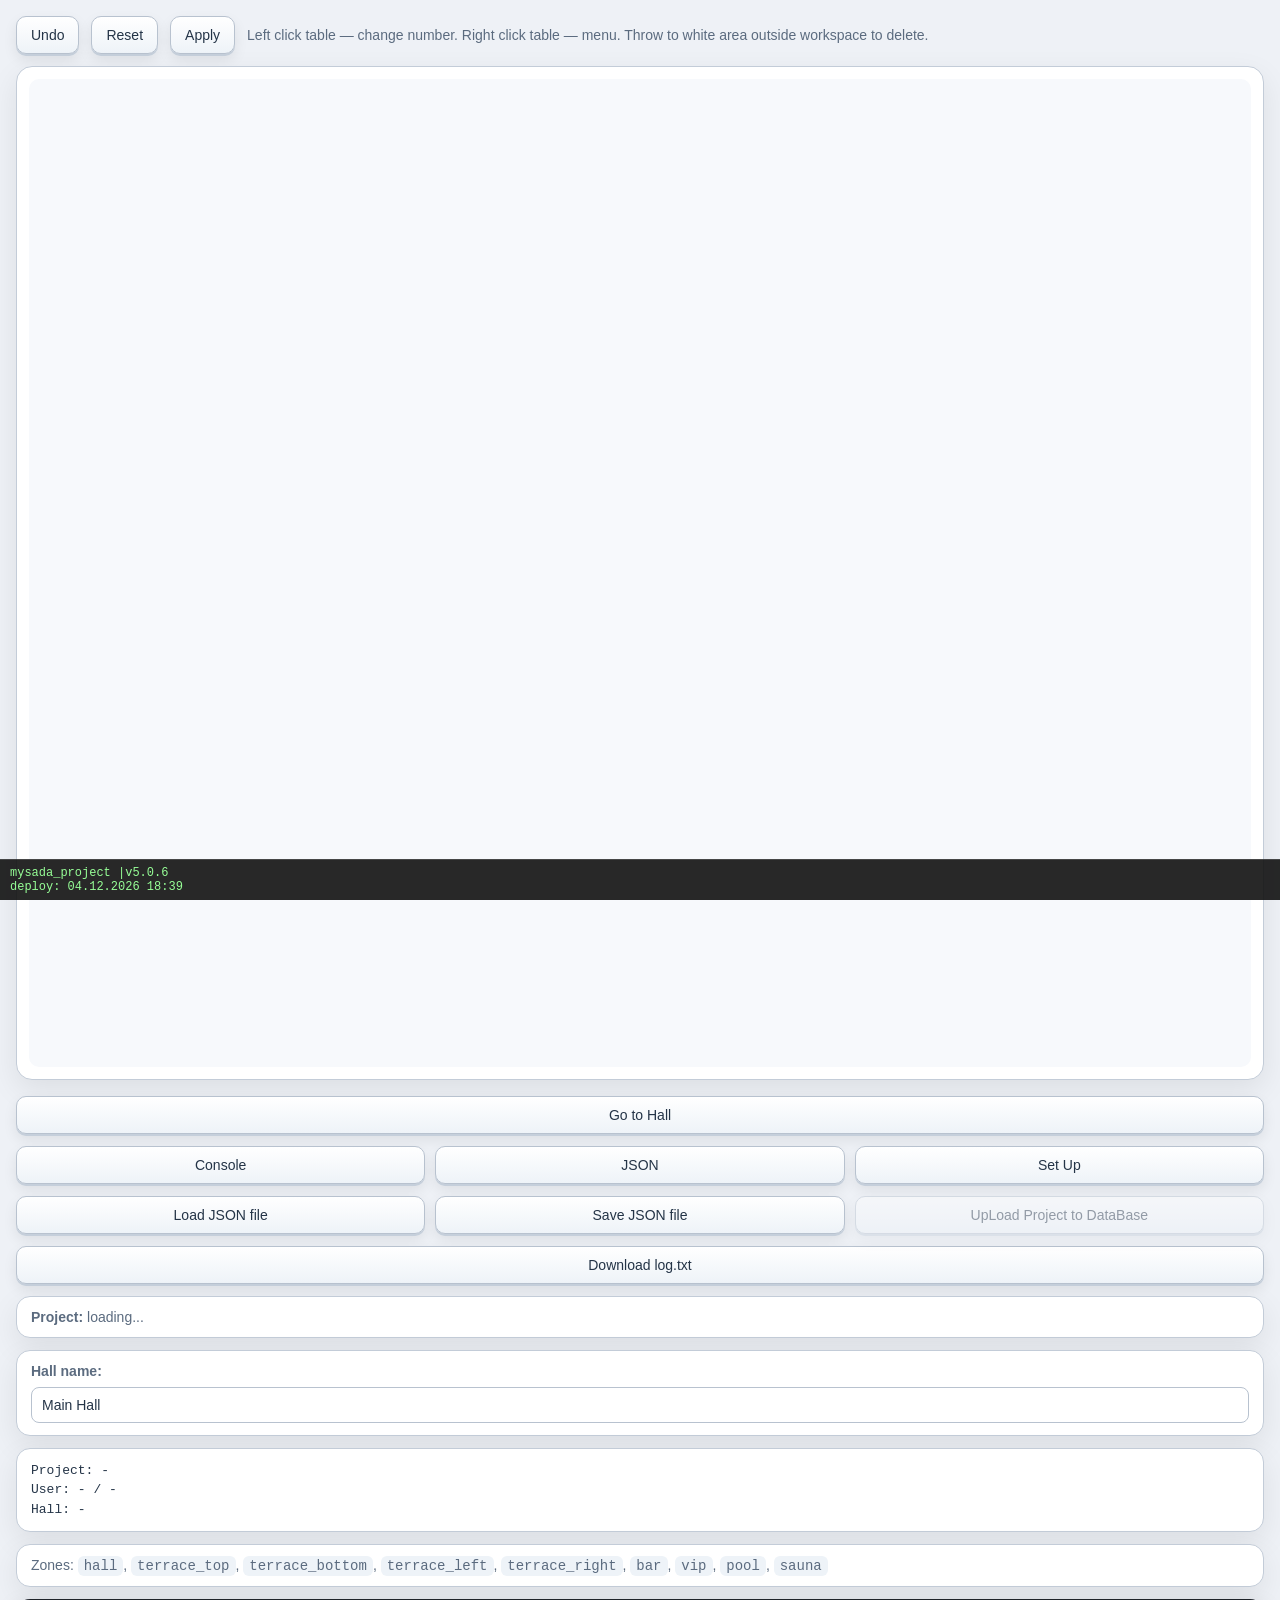
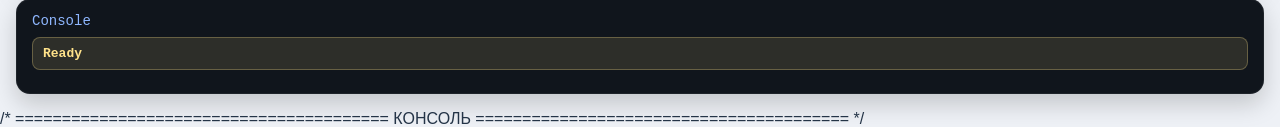
<file: docs/index.html>
<!DOCTYPE html>
<html lang="ru">
<head>
<meta charset="UTF-8" />

<meta name="viewport"
      content="width=device-width, initial-scale=1.0" />

<title>План зала — canvas</title>

<link rel="stylesheet"
      href="styles/console.css" />

<style>
* { box-sizing: border-box; }

body {
  margin: 0;
  font-family: Arial, sans-serif;
  background: #eef1f6;
  color: #243447;
  min-height: 100vh;
}

.app {
  max-width: 1720px;
  margin: 0 auto;
  padding: 16px;
}

.layout {
  display: grid;
  grid-template-columns: minmax(980px, 1fr) 390px;
  gap: 16px;
  align-items: start;
}

.left-col {
  display: flex;
  flex-direction: column;
  gap: 12px;
}

.toolbar {
  display: flex;
  gap: 12px;
  align-items: center;
  flex-wrap: wrap;
}

button {
  border: 1px solid #b8c2cf;
  background: linear-gradient(180deg, #ffffff 0%, #eef3f8 100%);
  border-radius: 10px;
  padding: 10px 14px;
  cursor: pointer;
  font-size: 14px;
  color: #243447;
  box-shadow: 0 2px 0 #c5cfdb, 0 6px 14px rgba(0,0,0,0.08);
}

button:hover {
  background: linear-gradient(180deg, #ffffff 0%, #e8eef6 100%);
}

button.is-active,
button:active {
  transform: translateY(2px);
  box-shadow: 0 1px 0 #c5cfdb, 0 3px 8px rgba(0,0,0,0.08);
  background: linear-gradient(180deg, #e5edf7 0%, #dce7f4 100%);
}

button:disabled {
  opacity: 0.45;
  cursor: not-allowed;
}

.hint {
  color: #5b6b7f;
  font-size: 14px;
}

.wrap {
  background: white;
  border: 1px solid #c3ccd8;
  border-radius: 16px;
  padding: 12px;
  box-shadow: 0 10px 30px rgba(0,0,0,0.08);
}

canvas {
  display: block;
  width: 100%;
  max-width: 1460px;
  height: auto;
  border-radius: 10px;
  background: #f7f9fc;
  touch-action: pan-x pan-y;
}

.side {
  display: flex;
  flex-direction: column;
  gap: 12px;
  position: sticky;
  top: 16px;
}

.side-actions {
  display: grid;
  gap: 10px;
}

.side-actions.three {
  grid-template-columns: 1fr 1fr 1fr;
}

.side-actions.one {
  grid-template-columns: 1fr;
}

.legend {
  color: #5b6b7f;
  font-size: 14px;
  background: white;
  border: 1px solid #c3ccd8;
  border-radius: 14px;
  padding: 12px 14px;
  box-shadow: 0 10px 30px rgba(0,0,0,0.08);
}

.legend input {
  width: 100%;
  margin-top: 8px;
  padding: 9px 10px;
  border: 1px solid #b8c2cf;
  border-radius: 8px;
  font-size: 14px;
  color: #243447;
}

.info-line {
  font-family: Consolas, Monaco, monospace;
  font-size: 13px;
  line-height: 1.5;
  color: #243447;
}

.console {
  background: #10151c;
  color: #dbe7f5;
  border-radius: 14px;
  padding: 14px 16px;
  font-family: Consolas, Monaco, monospace;
  box-shadow: inset 0 0 0 1px rgba(255,255,255,0.06), 0 10px 24px rgba(0,0,0,0.18);
  min-height: 560px;
  overflow: auto;
}

.console-title {
  font-size: 14px;
  color: #8fb7ff;
  margin-bottom: 8px;
}

.console-total {
  font-size: 13px;
  color: #ffe28a;
  background: rgba(255,226,138,0.12);
  border: 1px solid rgba(255,226,138,0.28);
  border-radius: 8px;
  padding: 8px 10px;
  margin-bottom: 10px;
  font-weight: 700;
}

.console-line {
  padding: 4px 0;
  white-space: pre-wrap;
  word-break: break-word;
  line-height: 1.4;
}

.console-line.error {
  color: #ff8b8b;
  font-weight: 700;
}

.upload-progress {
  color: #9ed0a5;
  background: rgba(158,208,165,0.1);
  border: 1px solid rgba(158,208,165,0.3);
  border-radius: 10px;
  padding: 10px;
  margin-bottom: 10px;
  white-space: pre-wrap;
}

.upload-db.ready {
  background: linear-gradient(180deg, #dcfce7 0%, #bbf7d0 100%);
}

.context-menu {
  position: fixed;
  z-index: 1000;
  min-width: 170px;
  background: white;
  border: 1px solid #c3ccd8;
  border-radius: 12px;
  box-shadow: 0 14px 30px rgba(0,0,0,0.18);
  overflow: hidden;
  display: none;
}

.context-menu.active { display: block; }

.context-menu button {
  width: 100%;
  border: 0;
  background: white;
  padding: 12px 14px;
  text-align: left;
  cursor: pointer;
  font-size: 14px;
  color: #243447;
  box-shadow: none;
  border-radius: 0;
}

.context-menu button:hover {
  background: #eef3f8;
}

code {
  background: #eef3f8;
  padding: 2px 6px;
  border-radius: 6px;
}

pre {
  margin: 0;
  white-space: pre-wrap;
  overflow-wrap: anywhere;
}

@media (max-width: 1380px) {
  .layout {
    grid-template-columns: 1fr;
  }

  .side {
    position: static;
  }

  .console {
    min-height: 0;
  }
}
</style>
</head>

<body>

<div class="app">
  <div class="layout">

    <div class="left-col">

      <div class="toolbar">
        <button id="undo">Undo</button>
        <button id="reset">Reset</button>
        <button id="apply">Apply</button>

        <span class="hint">
          Left click table — change number. Right click table — menu. Throw to white area outside workspace to delete.
        </span>
      </div>

      <div class="wrap">
        <canvas id="plan" width="1460" height="1180"></canvas>
      </div>

    </div>

    <div class="side">
 <!-- ========================================
GO TO HALL
верхняя кнопка перехода
======================================== -->

<div class="side-actions one">
  <button id="goHallBtn">
    Go to Hall
  </button>
</div> 

      <!-- ВЕРХНИЙ РЯД: ТРИ РЕЖИМА ОКНА -->
      <div class="side-actions three">
        <button id="viewConsole">Console</button>
        <button id="viewJson">JSON</button>
        <button id="viewSetup">Set Up</button>
      </div>

      <!-- ВТОРОЙ РЯД: ФАЙЛЫ И БАЗА -->
      <div class="side-actions three">
        <button id="loadJson">Load JSON file</button>
        <button id="save">Save JSON file</button>

        <button id="uploadDb"
                class="upload-db"
                disabled>
          UpLoad Project to DataBase
        </button>
      </div>

      <!-- СКАЧАТЬ ЖУРНАЛ -->
      <div class="side-actions one">
        <button id="downloadLog">Download log.txt</button>
      </div>

      <input id="jsonFileInput"
             type="file"
             accept=".json,application/json"
             style="display:none;" />

     

      <!-- PROJECT НЕ РЕДАКТИРУЕТСЯ -->
      <div class="legend">
        <b>Project:</b>
        <span id="projectLabel">loading...</span>
      </div>

      <!-- HALL РЕДАКТИРУЕТСЯ И ИДЁТ В JSON -->
      <div class="legend">
        <label for="hallName">
          <b>Hall name:</b>
        </label>

        <input id="hallName"
               type="text"
               value="Main Hall" />
      </div>

      <!-- СТРОКА СОСТОЯНИЯ НАД КОНСОЛЬЮ -->
      <div class="legend">
        <div class="info-line" id="sideInfoLine">
          Project: -<br>
          User: - / -<br>
          Hall: -
        </div>
      </div>

      <div class="legend">
        Zones:
        <code>hall</code>,
        <code>terrace_top</code>,
        <code>terrace_bottom</code>,
        <code>terrace_left</code>,
        <code>terrace_right</code>,
        <code>bar</code>,
        <code>vip</code>,
        <code>pool</code>,
        <code>sauna</code>
      </div>

      <!-- ОДНО ОКНО ДЛЯ CONSOLE / JSON / SET UP -->
      <div class="console" id="outputBox">
        <div class="console-title" id="outputTitle">Console</div>
        <div class="console-total" id="outputMeta">Ready</div>
        <div id="outputLines"></div>
      </div>

    </div>

  </div>
</div>

<div class="context-menu" id="contextMenu"></div>

<script type="module">

/*
========================================
ПОДКЛЮЧЕНИЕ SUPABASE
========================================
*/
import { supabase }
from "./scripts/config.js"

/*
========================================
ЭЛЕМЕНТЫ CANVAS
========================================
*/
const canvas =
  document.getElementById('plan')

const ctx =
  canvas.getContext('2d')

const contextMenu =
  document.getElementById('contextMenu')

/*
========================================
ЭЛЕМЕНТЫ ПРАВОЙ ПАНЕЛИ
========================================
*/

const outputTitle =
  document.getElementById('outputTitle')

const outputMeta =
  document.getElementById('outputMeta')

const outputLines =
  document.getElementById('outputLines')

const viewConsoleBtn =
  document.getElementById('viewConsole')

const viewJsonBtn =
  document.getElementById('viewJson')

const viewSetupBtn =
  document.getElementById('viewSetup')

const downloadLogBtn =
  document.getElementById('downloadLog')

const projectLabel =
  document.getElementById('projectLabel')

const hallNameInput =
  document.getElementById('hallName')

const sideInfoLine =
  document.getElementById('sideInfoLine')

const uploadDbBtn =
  document.getElementById('uploadDb')

const loadJsonBtn =
  document.getElementById('loadJson')

const jsonFileInput =
  document.getElementById('jsonFileInput')

const goHallBtn =
  document.getElementById('goHallBtn')

/*
========================================
СОСТОЯНИЕ PROJECT / USER / HALL
========================================
*/
let currentProject =
  null

let currentProjectName =
  ''

let currentProjectId =
  null

let currentHallId =
  null      

let currentUser =
  null

let currentUserName =
  ''

let savedLayoutForUpload =
  null

/*
========================================
СОСТОЯНИЕ КОНСОЛИ
========================================
*/
let outputMode =
  'console'

let consoleHistory =
  []

let uploadState = {
  active: false,
  status: 'waiting',
  total: 0,
  done: 0,
  current: '',
  error: ''
}

/*
========================================
НАТИВНЫЕ ДИАЛОГИ
Дублируются в Console history
========================================
*/
const nativeAlert =
  window.alert.bind(window)

const nativeConfirm =
  window.confirm.bind(window)

const nativePrompt =
  window.prompt.bind(window)

window.alert = function(message) {
  addConsoleMessage(
    'DIALOG ALERT: ' + String(message)
  )

  nativeAlert(message)
}

window.confirm = function(message) {
  addConsoleMessage(
    'DIALOG CONFIRM: ' + String(message)
  )

  const result =
    nativeConfirm(message)

  addConsoleMessage(
    'DIALOG CONFIRM RESULT: ' + String(result)
  )

  return result
}

window.prompt = function(message, value = '') {
  addConsoleMessage(
    'DIALOG PROMPT: ' + String(message)
  )

  const result =
    nativePrompt(message, value)

  addConsoleMessage(
    'DIALOG PROMPT RESULT: ' + String(result)
  )

  return result
}

/*
========================================
ГЕОМЕТРИЯ ПЛАНА
========================================
*/
const base = {
  outer: { x: 40, y: 40, w: 1380, h: 1100 },
  ring: { x: 120, y: 140, w: 1120, h: 700 },
  hall: { x: 300, y: 250, w: 760, h: 480 },
  stock: { x: 1248, y: 140, w: 146, h: 700 },
  extraRowY: 870,
  extraRowH: 170,
  extraW: 280
}

const zones = {
  hall: { x: base.hall.x, y: base.hall.y, w: base.hall.w, h: base.hall.h },

  terrace_top: {
    x: base.ring.x,
    y: base.ring.y,
    w: base.ring.w,
    h: base.hall.y - base.ring.y
  },

  terrace_bottom: {
    x: base.ring.x,
    y: base.hall.y + base.hall.h,
    w: base.ring.w,
    h: base.ring.y + base.ring.h - (base.hall.y + base.hall.h)
  },

  terrace_left: {
    x: base.ring.x,
    y: base.hall.y,
    w: base.hall.x - base.ring.x,
    h: base.hall.h
  },

  terrace_right: {
    x: base.hall.x + base.hall.w,
    y: base.hall.y,
    w: base.ring.x + base.ring.w - (base.hall.x + base.hall.w),
    h: base.hall.h
  },

  bar: { x: 120, y: base.extraRowY, w: base.extraW, h: base.extraRowH },
  vip: { x: 120 + base.extraW, y: base.extraRowY, w: base.extraW, h: base.extraRowH },
  pool: { x: 120 + base.extraW * 2, y: base.extraRowY, w: base.extraW, h: base.extraRowH },
  sauna: { x: 120 + base.extraW * 3, y: base.extraRowY, w: base.extraW, h: base.extraRowH }
}

/*
========================================
СТОК СТОЛОВ
========================================
*/
const stockItems = [
  { id: 'stock_round', type: 'round', x: 1321, y: 260, size: 54, seats: 2, label: 'round' },
  { id: 'stock_square', type: 'square', x: 1321, y: 430, size: 52, seats: 4, label: 'square' },
  { id: 'stock_rect', type: 'rect', x: 1321, y: 620, size: 84, seats: 6, label: 'rect' }
]

const typeMeta = {
  round: { size: 54, seats: 2, label: 'round' },
  square: { size: 52, seats: 4, label: 'square' },
  rect: { size: 84, seats: 6, label: 'rect' }
}

const contextTypes = [
  { type: 'round', label: 'Round / 2 seats' },
  { type: 'square', label: 'Square / 4 seats' },
  { type: 'rect', label: 'Rect / 6 seats' }
]

/*
========================================
СОСТОЯНИЕ РЕДАКТОРА
========================================
*/
let scale = 1

let tables = [
  { id: 1, type: 'square', x: 390, y: 360, size: 52, seats: 4 },
  { id: 2, type: 'round', x: 690, y: 420, size: 54, seats: 2 },
  { id: 3, type: 'rect', x: 180, y: 180, size: 84, seats: 6 }
]

let appliedTables =
  JSON.parse(JSON.stringify(tables))

let drag = null
let nextId = 4
let history = []
let movedDuringDrag = false
let contextTargetIndex = -1

/*
========================================
ОБЩИЕ ФУНКЦИИ
========================================
*/
function getHallName() {
  const value =
    hallNameInput.value.trim()

  return value || 'Main Hall'
}

function cloneTables(source = tables) {
  return JSON.parse(JSON.stringify(source))
}

function pushHistory() {
  history.push(cloneTables())

  if (history.length > 80)
    history.shift()
}

function escapeHtml(str) {
  return String(str)
    .replace(/&/g, '&amp;')
    .replace(/</g, '&lt;')
    .replace(/>/g, '&gt;')
    .replace(/"/g, '&quot;')
    .replace(/'/g, '&#039;')
}

function pulseButton(button) {
  button.classList.add('is-active')

  setTimeout(
    () => button.classList.remove('is-active'),
    120
  )
}

function safeFileName(name) {
  return String(name || 'hall')
    .trim()
    .replace(/[^\wа-яА-ЯёЁ-]+/g, '_')
    .replace(/_+/g, '_')
}

function pointInRect(p, r) {
  return (
    p.x >= r.x &&
    p.x <= r.x + r.w &&
    p.y >= r.y &&
    p.y <= r.y + r.h
  )
}

function screenToWorld(clientX, clientY) {
  const rect =
    canvas.getBoundingClientRect()

  return {
    x: (clientX - rect.left) * (canvas.width / rect.width) / scale,
    y: (clientY - rect.top) * (canvas.height / rect.height) / scale
  }
}

function getZoneName(table) {
  const p =
    { x: table.x, y: table.y }

  for (const [name, rect] of Object.entries(zones)) {
    if (pointInRect(p, rect))
      return name
  }

  return 'outside'
}

function isInsideWorkArea(p) {
  return (
    pointInRect(p, base.ring) ||
    pointInRect(p, zones.bar) ||
    pointInRect(p, zones.vip) ||
    pointInRect(p, zones.pool) ||
    pointInRect(p, zones.sauna)
  )
}

function syncTypeProps(table, type) {
  const meta =
    typeMeta[type]

  table.type =
    type

  table.size =
    meta.size

  table.seats =
    meta.seats
}

function getDuplicateIds(source = tables) {
  const counts = {}

  source.forEach(t => {
    const key =
      String(t.id)

    counts[key] =
      (counts[key] || 0) + 1
  })

  return new Set(
    Object
      .keys(counts)
      .filter(key => counts[key] > 1)
  )
}

function normalizeImportedType(type) {
  if (type === 'round')
    return 'round'

  if (type === 'square')
    return 'square'

  if (type === 'rect')
    return 'rect'

  if (type === 'half_square')
    return 'rect'

  return 'square'
}

function normalizeTableRow(row) {
  const type =
    normalizeImportedType(row.type || row.shape)

  const meta =
    typeMeta[type]

  return {
    id: row.id ?? row.name ?? 1,
    type,
    x: Number(row.x ?? 0),
    y: Number(row.y ?? 0),
    size: Number(row.size ?? meta.size),
    seats: Number(row.seats ?? meta.seats)
  }
}

/*
========================================
ОБНОВИТЬ СТРОКУ НАД КОНСОЛЬЮ
Project / User / Hall
========================================
*/
function updateSideInfoLine() {
  const project =
    currentProjectName || '-'

  const user =
    currentUser
      ? currentUser.name
      : '-'

  const role =
    currentUser
      ? currentUser.role
      : '-'

  const hall =
    getHallName()

  sideInfoLine.innerHTML =
    'Project: ' + escapeHtml(project) + '<br>' +
    'User: ' + escapeHtml(user) + ' / ' + escapeHtml(role) + '<br>' +
    'Hall: ' + escapeHtml(hall)
}

/*
========================================
ДАННЫЕ ДЛЯ JSON И SET UP
========================================
*/
function getAppliedRows() {
  return appliedTables.map(t => ({
    ...t,
    zone: getZoneName(t)
  }))
}

function getJsonData() {
  return {
    project_name: currentProjectName || '',
    project_id: currentProjectId || '',
    hall_name: getHallName(),
    user_name: currentUser ? currentUser.name : '',
    user_role: currentUser ? currentUser.role : '',
    zones: zones,
    tables: getAppliedRows()
  }
}

function getSetupData() {
  const groups = {
    round: [],
    square: [],
    rect: []
  }

  tables.forEach(t => {
    groups[t.type].push({
      ...t,
      zone: getZoneName(t)
    })
  })

  Object.values(groups).forEach(arr => {
    arr.sort((a, b) => Number(a.id) - Number(b.id))
  })

  return {
    project_name: currentProjectName || '',
    hall_name: getHallName(),
    user_name: currentUser ? currentUser.name : '',
    user_role: currentUser ? currentUser.role : '',
    total_tables: tables.length,
    round: groups.round,
    square: groups.square,
    rect: groups.rect,
    duplicate_ids: Array.from(getDuplicateIds()),
    outside_count: tables.filter(t => getZoneName(t) === 'outside').length,
    applied_in_json: appliedTables.length
  }
}

/*
========================================
CONSOLE HISTORY
========================================
*/
function addConsoleMessage(text, isError = false) {
  consoleHistory.push({
    time: new Date().toLocaleString('ru-RU'),
    text,
    isError
  })

  if (consoleHistory.length > 500) {
    consoleHistory.shift()
  }

  if (outputMode === 'console') {
    renderConsoleMode()
  }
}

function systemMessage(text, isError = false) {
  addConsoleMessage(text, isError)
  nativeAlert(text)
}

/*
========================================
РЕНДЕР ТРЁХ РЕЖИМОВ
========================================
*/
function setOutputMode(mode) {
  outputMode =
    mode

  viewConsoleBtn.classList.toggle('is-active', mode === 'console')
  viewJsonBtn.classList.toggle('is-active', mode === 'json')
  viewSetupBtn.classList.toggle('is-active', mode === 'setup')

  renderCurrentOutput()
}

function renderCurrentOutput() {
  updateSideInfoLine()

  if (outputMode === 'console')
    renderConsoleMode()

  if (outputMode === 'json')
    renderJsonMode()

  if (outputMode === 'setup')
    renderSetupMode()
}

function renderConsoleMode() {
  outputTitle.textContent =
    'Console'

  outputMeta.textContent =
    uploadState.active
      ? 'Upload: ' + uploadState.status + ' | ' + uploadState.done + ' / ' + uploadState.total
      : 'Messages: ' + consoleHistory.length

  let html = ''

  if (uploadState.active) {
    const percent =
      uploadState.total
        ? Math.round(uploadState.done / uploadState.total * 100)
        : 0

    const blocks =
      Math.floor(percent / 10)

    html +=
      '<div class="upload-progress">' +
      'Upload progress: ' + percent + '%\n' +
      '[' + '█'.repeat(blocks) + '░'.repeat(10 - blocks) + ']\n' +
      uploadState.done + ' / ' + uploadState.total + '\n' +
      'Status: ' + uploadState.status + '\n' +
      'Current: ' + escapeHtml(uploadState.current || '-') +
      (uploadState.error ? '\nError: ' + escapeHtml(uploadState.error) : '') +
      '</div>'
  }

  html += consoleHistory
    .map(row =>
      '<div class="console-line' +
      (row.isError ? ' error' : '') +
      '">' +
      escapeHtml('[' + row.time + '] ' + row.text) +
      '</div>'
    )
    .join('')

  outputLines.innerHTML =
    html || '<div class="console-line">Console is empty</div>'
}

function renderJsonMode() {
  const data =
    getJsonData()

  outputTitle.textContent =
    'JSON'

  outputMeta.textContent =
    'Hall: ' + data.hall_name + ' | Tables: ' + data.tables.length

  outputLines.innerHTML =
    '<pre>' +
    escapeHtml(JSON.stringify(data, null, 2)) +
    '</pre>'
}

function renderSetupMode() {
  const data =
    getSetupData()

  outputTitle.textContent =
    'Set Up'

  outputMeta.textContent =
    'Hall: ' + data.hall_name + ' | Total tables: ' + data.total_tables

  const lines = []

  lines.push('Project: ' + data.project_name)
  lines.push('User: ' + data.user_name + ' / ' + data.user_role)
  lines.push('Hall: ' + data.hall_name)
  lines.push('Total tables: ' + data.total_tables)
  lines.push('')

  lines.push(
    'round / 2 seats: ' +
    (
      data.round.length
        ? data.round.map(t => '#' + t.id + ' [' + t.zone + ']').join(', ')
        : '—'
    ) +
    ' | count: ' + data.round.length
  )

  lines.push(
    'square / 4 seats: ' +
    (
      data.square.length
        ? data.square.map(t => '#' + t.id + ' [' + t.zone + ']').join(', ')
        : '—'
    ) +
    ' | count: ' + data.square.length
  )

  lines.push(
    'rect / 6 seats: ' +
    (
      data.rect.length
        ? data.rect.map(t => '#' + t.id + ' [' + t.zone + ']').join(', ')
        : '—'
    ) +
    ' | count: ' + data.rect.length
  )

  lines.push('')
  lines.push(
    'CHECK | unique table numbers | ' +
    (data.duplicate_ids.length ? 'ERROR' : 'OK')
  )

  if (data.duplicate_ids.length) {
    lines.push(
      'ERROR: duplicate number -> ' +
      data.duplicate_ids.join(', ')
    )
  }

  if (data.outside_count) {
    lines.push(
      'ERROR: outside valid zones -> ' +
      data.outside_count
    )
  }

  lines.push('Applied in JSON: ' + data.applied_in_json)

  outputLines.innerHTML =
    lines
      .map(line =>
        '<div class="console-line' +
        (
          line.startsWith('ERROR') ||
          line.includes('| ERROR')
            ? ' error'
            : ''
        ) +
        '">' +
        escapeHtml(line) +
        '</div>'
      )
      .join('')
}

/*
========================================
СКАЧАТЬ LOG.TXT
========================================
*/
function downloadLogFile() {
  const text =
    consoleHistory
      .map(row =>
        '[' + row.time + '] ' +
        (row.isError ? 'ERROR: ' : '') +
        row.text
      )
      .join('\n')

  const blob =
    new Blob(
      [text || 'Console is empty'],
      { type: 'text/plain;charset=utf-8' }
    )

  const url =
    URL.createObjectURL(blob)

  const a =
    document.createElement('a')

  a.href =
    url

  a.download =
    safeFileName(getHallName()) + '_log.txt'

  document.body.appendChild(a)
  a.click()
  a.remove()

  setTimeout(
    () => URL.revokeObjectURL(url),
    1000
  )
}



/*
========================================
КОНТЕКСТНОЕ МЕНЮ
========================================
*/
function openContextMenu(x, y, index) {
  contextTargetIndex =
    index

  contextMenu.innerHTML =
    contextTypes
      .map(item =>
        '<button data-type="' +
        item.type +
        '">' +
        item.label +
        '</button>'
      )
      .join('')

  contextMenu.style.left =
    x + 'px'

  contextMenu.style.top =
    y + 'px'

  contextMenu.classList.add('active')
}

function closeContextMenu() {
  contextTargetIndex =
    -1

  contextMenu.classList.remove('active')
}

/*
========================================
РИСОВАНИЕ
========================================
*/
function roundRect(x, y, w, h, r, fill, stroke) {
  ctx.beginPath()
  ctx.moveTo(x + r, y)
  ctx.arcTo(x + w, y, x + w, y + h, r)
  ctx.arcTo(x + w, y + h, x, y + h, r)
  ctx.arcTo(x, y + h, x, y, r)
  ctx.arcTo(x, y, x + w, y, r)
  ctx.closePath()

  if (fill)
    ctx.fill()

  if (stroke)
    ctx.stroke()
}

function drawTileArea(r) {
  ctx.fillStyle = '#d9dde3'
  ctx.fillRect(r.x, r.y, r.w, r.h)

  ctx.strokeStyle = '#b9c1cb'
  ctx.lineWidth = 1

  for (let x = r.x; x <= r.x + r.w; x += 40) {
    ctx.beginPath()
    ctx.moveTo(x, r.y)
    ctx.lineTo(x, r.y + r.h)
    ctx.stroke()
  }

  for (let y = r.y; y <= r.y + r.h; y += 40) {
    ctx.beginPath()
    ctx.moveTo(r.x, y)
    ctx.lineTo(r.x + r.w, y)
    ctx.stroke()
  }
}

function drawWoodArea(r) {
  ctx.fillStyle = '#efd8b4'
  ctx.fillRect(r.x, r.y, r.w, r.h)

  ctx.strokeStyle = '#e0c39a'
  ctx.lineWidth = 1

  for (let y = r.y; y <= r.y + r.h; y += 18) {
    ctx.beginPath()
    ctx.moveTo(r.x, y)
    ctx.lineTo(r.x + r.w, y)
    ctx.stroke()
  }

  for (let x = r.x; x <= r.x + r.w; x += 110) {
    ctx.beginPath()
    ctx.moveTo(x, r.y)
    ctx.lineTo(x, r.y + r.h)
    ctx.stroke()
  }
}

function drawZoneLabel(text, x, y) {
  ctx.fillStyle = '#67788d'
  ctx.font = 'bold 24px Arial'
  ctx.textAlign = 'center'
  ctx.fillText(text, x, y)
}

function drawRectTableShape(x, y, size) {
  const w =
    size

  const h =
    Math.round(size * 0.58)

  roundRect(
    x - w / 2,
    y - h / 2,
    w,
    h,
    10,
    true,
    false
  )
}

function drawTableShape(t, fillColor) {
  ctx.fillStyle = fillColor

  if (t.type === 'square') {
    ctx.fillRect(
      t.x - t.size / 2,
      t.y - t.size / 2,
      t.size,
      t.size
    )
  }

  if (t.type === 'round') {
    ctx.beginPath()
    ctx.arc(t.x, t.y, t.size / 2, 0, Math.PI * 2)
    ctx.fill()
  }

  if (t.type === 'rect') {
    drawRectTableShape(t.x, t.y, t.size)
  }
}

function drawStockItem(item) {
  ctx.save()

  ctx.shadowColor =
    'rgba(0,0,0,0.12)'

  ctx.shadowBlur =
    8

  ctx.shadowOffsetY =
    3

  const color =
    item.type === 'round'
      ? '#38bdf8'
      : item.type === 'square'
        ? '#4d87c7'
        : '#9b7bd1'

  drawTableShape(item, color)

  ctx.restore()

  ctx.fillStyle = '#ffffff'
  ctx.font = 'bold 24px Arial'
  ctx.textAlign = 'center'
  ctx.textBaseline = 'middle'
  ctx.fillText('N', item.x, item.y)

  ctx.textBaseline = 'alphabetic'
  ctx.fillStyle = '#243447'
  ctx.font = 'bold 16px Arial'
  ctx.fillText(item.label, item.x, item.y + item.size / 2 + 20)

  ctx.font = 'bold 14px Arial'
  ctx.fillText(item.seats + ' seats', item.x, item.y + item.size / 2 + 39)
}

function drawExtraZone(rect, title, fill, stroke) {
  ctx.fillStyle = fill
  roundRect(rect.x, rect.y, rect.w, rect.h, 16, true, false)

  ctx.strokeStyle = stroke
  ctx.lineWidth = 3
  roundRect(rect.x, rect.y, rect.w, rect.h, 16, false, true)

  ctx.fillStyle = '#35506f'
  ctx.font = 'bold 24px Arial'
  ctx.textAlign = 'center'
  ctx.fillText(title, rect.x + rect.w / 2, rect.y + rect.h / 2 + 8)
}

function drawTable(t) {
  const zone =
    getZoneName(t)

  const duplicateIds =
    getDuplicateIds()

  const isOutside =
    zone === 'outside'

  const isDuplicate =
    duplicateIds.has(String(t.id))

  let color =
    '#4d87c7'

  if (t.type === 'round')
    color = '#38bdf8'

  if (t.type === 'rect')
    color = '#9b7bd1'

  if (isOutside)
    color = '#d95f5f'

  if (isDuplicate)
    color = '#e24848'

  ctx.save()
  ctx.shadowColor = 'rgba(0,0,0,0.18)'
  ctx.shadowBlur = 10
  ctx.shadowOffsetY = 4

  drawTableShape(t, color)

  ctx.restore()

  ctx.fillStyle = '#ffffff'
  ctx.font = 'bold 28px Arial'
  ctx.textAlign = 'center'
  ctx.textBaseline = 'middle'
  ctx.fillText(String(t.id), t.x, t.y)

  ctx.fillStyle =
    isDuplicate ? '#e24848' : '#243447'

  ctx.font = '13px Arial'
  ctx.fillText(zone, t.x, t.y + t.size / 2 + 18)
}

function draw() {
  ctx.setTransform(scale, 0, 0, scale, 0, 0)
  ctx.clearRect(0, 0, canvas.width, canvas.height)

  ctx.fillStyle = '#eef1f6'
  ctx.fillRect(0, 0, canvas.width, canvas.height)

  ctx.fillStyle = '#f7f9fc'
  roundRect(base.outer.x, base.outer.y, base.outer.w, base.outer.h, 18, true, false)

  ctx.strokeStyle = '#bcc6d3'
  ctx.lineWidth = 3
  roundRect(base.outer.x, base.outer.y, base.outer.w, base.outer.h, 18, false, true)

  drawTileArea(base.ring)

  ctx.fillStyle = '#f7f9fc'
  ctx.fillRect(base.hall.x - 4, base.hall.y - 4, base.hall.w + 8, base.hall.h + 8)

  drawWoodArea(base.hall)

  ctx.strokeStyle = '#4b5563'
  ctx.lineWidth = 8
  ctx.strokeRect(base.hall.x, base.hall.y, base.hall.w, base.hall.h)

  drawExtraZone(zones.bar, 'BAR', '#efe7d7', '#bea77b')
  drawExtraZone(zones.vip, 'VIP', '#efe0f2', '#b486c1')
  drawExtraZone(zones.pool, 'POOL', '#dff1fb', '#6db7dc')
  drawExtraZone(zones.sauna, 'SAUNA', '#f6e2d8', '#d39975')

  /*
  ========================================
  HALL PLAN НА CANVAS
  Только имя зала рядом с заголовком
  Project/User/Role здесь НЕ выводятся
  ========================================
  */
  ctx.fillStyle = '#35506f'
  ctx.font = 'bold 34px Arial'
  ctx.textAlign = 'left'
  ctx.fillText('Hall Plan', 90, 105)

  ctx.fillStyle = '#35506f'
  ctx.font = 'bold 20px Arial'
  ctx.fillText(getHallName(), 300, 105)

  ctx.fillStyle = '#f3f6fb'
  roundRect(base.stock.x, base.stock.y, base.stock.w, base.stock.h, 14, true, false)

  ctx.strokeStyle = '#c0cad7'
  ctx.lineWidth = 2
  roundRect(base.stock.x, base.stock.y, base.stock.w, base.stock.h, 14, false, true)

  ctx.fillStyle = '#35506f'
  ctx.font = 'bold 24px Arial'
  ctx.textAlign = 'center'
  ctx.fillText('Table Stock', base.stock.x + base.stock.w / 2, base.stock.y + 34)

  drawZoneLabel('TOP TERRACE', 680, 195)
  drawZoneLabel('BOTTOM TERRACE', 680, 820)

  ctx.save()
  ctx.translate(175, 490)
  ctx.rotate(-Math.PI / 2)
  drawZoneLabel('LEFT TERRACE', 0, 0)
  ctx.restore()

  ctx.save()
  ctx.translate(1185, 490)
  ctx.rotate(Math.PI / 2)
  drawZoneLabel('RIGHT TERRACE', 0, 0)
  ctx.restore()

  ctx.fillStyle = 'rgba(122,90,45,0.35)'
  ctx.font = 'bold 52px Arial'
  ctx.textAlign = 'center'
  ctx.fillText('HALL', 680, 505)

  stockItems.forEach(drawStockItem)
  tables.forEach(drawTable)

  renderCurrentOutput()
}

/*
========================================
ПОПАДАНИЕ В ФИГУРЫ
========================================
*/
function isInsideRectTable(p, t) {
  const w = t.size
  const h = Math.round(t.size * 0.58)

  return (
    p.x >= t.x - w / 2 &&
    p.x <= t.x + w / 2 &&
    p.y >= t.y - h / 2 &&
    p.y <= t.y + h / 2
  )
}

function findTable(p) {
  for (let i = tables.length - 1; i >= 0; i--) {
    const t = tables[i]

    if (t.type === 'square') {
      const half = t.size / 2

      if (
        p.x >= t.x - half &&
        p.x <= t.x + half &&
        p.y >= t.y - half &&
        p.y <= t.y + half
      ) {
        return i
      }
    }

    if (t.type === 'round') {
      const dx = p.x - t.x
      const dy = p.y - t.y

      if (Math.sqrt(dx * dx + dy * dy) <= t.size / 2)
        return i
    }

    if (t.type === 'rect') {
      if (isInsideRectTable(p, t))
        return i
    }
  }

  return -1
}

function findStockItem(p) {
  for (let i = stockItems.length - 1; i >= 0; i--) {
    const t = stockItems[i]

    if (t.type === 'square') {
      const half = t.size / 2

      if (
        p.x >= t.x - half &&
        p.x <= t.x + half &&
        p.y >= t.y - half &&
        p.y <= t.y + half
      ) {
        return i
      }
    }

    if (t.type === 'round') {
      const dx = p.x - t.x
      const dy = p.y - t.y

      if (Math.sqrt(dx * dx + dy * dy) <= t.size / 2)
        return i
    }

    if (t.type === 'rect') {
      if (isInsideRectTable(p, t))
        return i
    }
  }

  return -1
}

/*
========================================
МЫШЬ / POINTER
========================================
*/
canvas.addEventListener('pointerdown', e => {
  closeContextMenu()

  const p =
    screenToWorld(e.clientX, e.clientY)

  movedDuringDrag =
    false

  const index =
    findTable(p)

  if (index >= 0 && e.button === 0) {
    pushHistory()

    drag = {
      index,
      dx: p.x - tables[index].x,
      dy: p.y - tables[index].y
    }

    canvas.setPointerCapture(e.pointerId)
    return
  }

  const stockIndex =
    findStockItem(p)

  if (stockIndex >= 0 && e.button === 0) {
    pushHistory()

    const item =
      stockItems[stockIndex]

    const newTable = {
      id: nextId++,
      type: item.type,
      x: p.x,
      y: p.y,
      size: item.size,
      seats: item.seats
    }

    tables.push(newTable)

    drag = {
      index: tables.length - 1,
      dx: 0,
      dy: 0
    }

    canvas.setPointerCapture(e.pointerId)
    draw()
  }
})

canvas.addEventListener('pointermove', e => {
  if (!drag)
    return

  const p =
    screenToWorld(e.clientX, e.clientY)

  tables[drag.index].x =
    p.x - drag.dx

  tables[drag.index].y =
    p.y - drag.dy

  movedDuringDrag =
    true

  draw()
})

canvas.addEventListener('pointerup', e => {
  if (!drag)
    return

  const p =
    screenToWorld(e.clientX, e.clientY)

  if (!isInsideWorkArea(p)) {
    tables.splice(drag.index, 1)
  }

  drag =
    null

  draw()
})

canvas.addEventListener('click', e => {
  if (e.button !== 0)
    return

  closeContextMenu()

  const p =
    screenToWorld(e.clientX, e.clientY)

  const index =
    findTable(p)

  if (index < 0 || movedDuringDrag)
    return

  const current =
    tables[index]

  const value =
    prompt('Table number', String(current.id))

  if (value === null)
    return

  const clean =
    value.trim()

  if (!clean)
    return

  pushHistory()

  current.id =
    clean

  draw()
})

canvas.addEventListener('contextmenu', e => {
  e.preventDefault()

  const p =
    screenToWorld(e.clientX, e.clientY)

  const index =
    findTable(p)

  if (index < 0) {
    closeContextMenu()
    return
  }

  openContextMenu(e.clientX, e.clientY, index)
})

document.addEventListener('click', e => {
  if (!contextMenu.contains(e.target))
    closeContextMenu()
})

contextMenu.addEventListener('click', e => {
  const button =
    e.target.closest('button[data-type]')

  if (!button || contextTargetIndex < 0)
    return

  pushHistory()

  syncTypeProps(
    tables[contextTargetIndex],
    button.dataset.type
  )

  closeContextMenu()
  draw()
})

/*
========================================
КНОПКИ РЕЖИМОВ
========================================
*/

viewConsoleBtn.addEventListener('click', e => {
  pulseButton(e.currentTarget)
  setOutputMode('console')
})

viewJsonBtn.addEventListener('click', e => {
  pulseButton(e.currentTarget)
  setOutputMode('json')
})

viewSetupBtn.addEventListener('click', e => {
  pulseButton(e.currentTarget)
  setOutputMode('setup')
})

downloadLogBtn.addEventListener('click', e => {
  pulseButton(e.currentTarget)
  downloadLogFile()
})
/*
========================================
КНОПКИ РЕДАКТОРА
========================================
*/
document.getElementById('undo').addEventListener('click', e => {
  pulseButton(e.currentTarget)

  if (!history.length)
    return

  tables =
    history.pop()

  const ids =
    tables
      .map(t => parseInt(t.id, 10))
      .filter(n => !Number.isNaN(n))

  nextId =
    ids.length
      ? Math.max(...ids) + 1
      : tables.length + 1

  draw()
})

document.getElementById('reset').addEventListener('click', e => {
  pulseButton(e.currentTarget)

  pushHistory()

  scale =
    1

  tables =
    []

  nextId =
    1

  systemMessage('Plan reset')

  draw()
})

document.getElementById('apply').addEventListener('click', e => {
  pulseButton(e.currentTarget)

  appliedTables =
    cloneTables()

  savedLayoutForUpload =
    getAppliedRows()

  uploadDbBtn.disabled =
    false

  uploadDbBtn.classList.add('ready')

  systemMessage('Applied to JSON')

  draw()
})

hallNameInput.addEventListener('input', () => {
  updateSideInfoLine()
  draw()
})

/*
========================================
SAVE JSON FILE
========================================
*/
document.getElementById('save').addEventListener('click', e => {
  pulseButton(e.currentTarget)

  appliedTables =
    cloneTables()

  const data =
    getJsonData()

  savedLayoutForUpload =
    data.tables

  const blob =
    new Blob(
      [JSON.stringify(data, null, 2)],
      { type: 'application/json' }
    )

  const url =
    URL.createObjectURL(blob)

  const a =
    document.createElement('a')

  a.href =
    url

  a.download =
    safeFileName(getHallName()) + '.json'

  document.body.appendChild(a)
  a.click()
  a.remove()

  setTimeout(
    () => URL.revokeObjectURL(url),
    1000
  )

  uploadDbBtn.disabled =
    false

  uploadDbBtn.classList.add('ready')

  systemMessage(
    'JSON file saved: ' + getHallName()
  )

  renderCurrentOutput()
})

/*
========================================
LOAD JSON FILE
========================================
*/
loadJsonBtn.addEventListener('click', e => {
  pulseButton(e.currentTarget)
  jsonFileInput.click()
})

jsonFileInput.addEventListener('change', async () => {
  const file =
    jsonFileInput.files[0]

  if (!file)
    return

  try {
    const text =
      await file.text()

    const parsed =
      JSON.parse(text)

    let rows =
      parsed

    if (parsed && !Array.isArray(parsed)) {
      if (parsed.hall_name) {
        hallNameInput.value =
          parsed.hall_name
      }

      if (Array.isArray(parsed.tables)) {
        rows =
          parsed.tables
      } else if (Array.isArray(parsed.rows)) {
        rows =
          parsed.rows
      }
    }

    if (!Array.isArray(rows)) {
      systemMessage(
        'JSON должен быть массивом или объектом с tables / rows',
        true
      )
      return
    }

    tables =
      rows.map(normalizeTableRow)

    appliedTables =
      cloneTables(tables)

    savedLayoutForUpload =
      getAppliedRows()

    const ids =
      tables
        .map(t => parseInt(t.id, 10))
        .filter(n => !Number.isNaN(n))

    nextId =
      ids.length
        ? Math.max(...ids) + 1
        : tables.length + 1

    uploadDbBtn.disabled =
      false

    uploadDbBtn.classList.add('ready')

    systemMessage(
      'JSON loaded: ' + file.name
    )

    draw()
  } catch (err) {
    console.error(err)

    systemMessage(
      'Load JSON error: ' + err.message,
      true
    )
  } finally {
    jsonFileInput.value = ''
  }
})

/*
========================================
МАППИНГ СТОЛОВ В БАЗУ
========================================
*/
function mapTypeToShape(type) {
  if (type === 'round')
    return 'round'

  if (type === 'square')
    return 'square'

  if (type === 'rect')
    return 'rect'

  if (type === 'half_square')
    return 'rect'

  return 'square'
}

function sizeByShape(shape) {
  if (shape === 'round') {
    return {
      width: 120,
      height: 120,
      seats: 2
    }
  }

  if (shape === 'rect') {
    return {
      width: 180,
      height: 110,
      seats: 6
    }
  }

  return {
    width: 120,
    height: 120,
    seats: 4
  }
}

/*
========================================
ЗАГРУЗКА PROJECT
Project не редактируется на странице
========================================
*/
async function loadCurrentProject() {
  const { data: projects, error } =
    await supabase
      .from('projects')
      .select('*')
      .order('created_at', { ascending: true })
      .limit(1)

  if (error)
    throw error

  if (!projects || !projects.length)
    throw new Error('Project not found')

  currentProject =
    projects[0]

  currentProjectId =
    currentProject.project_id || currentProject.id

  currentProjectName =
    currentProject.name || 'Project'

  projectLabel.textContent =
    currentProjectName + ' / ' + currentProjectId

  addConsoleMessage(
    'Project loaded: ' + currentProjectName
  )

  updateSideInfoLine()
}

/*
========================================
ПОЛУЧИТЬ ИЛИ СОЗДАТЬ HALL
Hall создаётся по введённому имени
========================================
*/
async function getOrCreateHall(projectId, hallName) {
  const { data: existingHall, error: findError } =
    await supabase
      .from('halls')
      .select('*')
      .eq('project_id', projectId)
      .eq('name', hallName)
      .maybeSingle()

  if (findError)
    throw findError

  if (existingHall) {
    addConsoleMessage(
      'Hall found: ' + hallName
    )

    return existingHall
  }

  const { data: createdHall, error: createError } =
    await supabase
      .from('halls')
      .insert({
        project_id: projectId,
        name: hallName
      })
      .select('*')
      .single()

  if (createError)
    throw createError

  addConsoleMessage(
    'Hall created: ' + hallName
  )

  return createdHall
}

/*
========================================
ЗАГРУЗКА ОДНОГО СТОЛА В БАЗУ
========================================
*/
async function uploadTableToDatabase(row, project, hall) {
  const shape =
    mapTypeToShape(row.type)

  const size =
    sizeByShape(shape)

  const projectId =
    project.project_id || project.id

  const hallId =
    hall.hall_id || hall.id

  const name =
    'Table ' + row.id

  const payload = {
    project_id: projectId,
    hall_id: hallId,
    name: name,
    seats: size.seats,
    shape: shape,
    table_status: 'free',
    x: Math.round(row.x || 0),
    y: Math.round(row.y || 0),
    width: size.width,
    height: size.height
  }

  const { data: existing, error: findError } =
    await supabase
      .from('tables')
      .select('table_id')
      .eq('project_id', projectId)
      .eq('hall_id', hallId)
      .eq('name', name)
      .maybeSingle()

  addConsoleMessage(
    'UPLOAD PAYLOAD: ' + JSON.stringify(payload)
  )

  addConsoleMessage(
    'EXISTING: ' + JSON.stringify(existing)
  )

  if (findError)
    throw findError

  if (existing) {
    const { error: updateError } =
      await supabase
        .from('tables')
        .update(payload)
        .eq('table_id', existing.table_id)

    if (updateError)
      throw updateError

    return 'Updated: ' + name
  }

  const { error: insertError } =
    await supabase
      .from('tables')
      .insert(payload)

  if (insertError)
    throw insertError

  return 'Inserted: ' + name
}

/*
========================================
ВИЗУАЛИЗАЦИЯ UPLOAD
========================================
*/
function startUploadProgress(total) {
  uploadState.active = true
  uploadState.status = 'uploading'
  uploadState.total = total
  uploadState.done = 0
  uploadState.current = 'Starting upload...'
  uploadState.error = ''

  setOutputMode('console')
}

function updateUploadProgress(done, current) {
  uploadState.done =
    done

  uploadState.current =
    current

  renderConsoleMode()
}

function finishUploadProgress() {
  uploadState.status =
    'done'

  uploadState.current =
    'Upload completed'

  renderConsoleMode()
}

function failUploadProgress(message) {
  uploadState.status =
    'error'

  uploadState.error =
    message

  uploadState.current =
    'Upload failed'

  renderConsoleMode()
}

/*
========================================
UPLOAD PROJECT TO DATABASE
Console показывает Project / Hall / User
========================================
*/
uploadDbBtn.addEventListener('click', async e => {
  pulseButton(e.currentTarget)

  if (!currentUser) {
    systemMessage(
      'Upload error: user not logged in',
      true
    )
    return
  }

  if (!savedLayoutForUpload) {
    systemMessage(
      'Сначала нажми Apply, Save JSON file или Load JSON file',
      true
    )
    return
  }

  if (!currentProject) {
    systemMessage(
      'Project not loaded',
      true
    )
    return
  }

  uploadDbBtn.disabled =
    true

  startUploadProgress(
    savedLayoutForUpload.length
  )

  try {
    addConsoleMessage('Upload started')
    addConsoleMessage('Project: ' + currentProjectName)
    addConsoleMessage('Hall: ' + getHallName())
    addConsoleMessage('User: ' + currentUser.name + ' / ' + currentUser.role)

    const hall =
      await getOrCreateHall(
        currentProjectId,
        getHallName()
      )

    addConsoleMessage(
      'UPLOAD HALL: ' + JSON.stringify(hall)
    )

    let done =
      0

    for (const row of savedLayoutForUpload) {
      updateUploadProgress(
        done,
        'Uploading Table ' + row.id
      )

      const result =
        await uploadTableToDatabase(
          row,
          currentProject,
          hall
        )

      done++

      addConsoleMessage(result)

      updateUploadProgress(
        done,
        result
      )
    }

    finishUploadProgress()

    systemMessage(
  'Project uploaded to DataBase'
)

/*
========================================
СОХРАНЯЕМ PROJECT В SESSION
чтобы hall.html мог его прочитать
========================================
*/

sessionStorage.setItem(
  'mysada_project',
  JSON.stringify({
    project_id: currentProjectId,
    project_name: currentProjectName
  })
)
  } catch (err) {
    console.error(err)

    failUploadProgress(
      err.message
    )

    systemMessage(
      'Upload error: ' + err.message,
      true
    )
  } finally {
    uploadDbBtn.disabled =
      false
  }
})

/*
========================================
     GO to HALL
     сохраняет авторизацию Supabase
     передает project_id и hall_id через URL
========================================
*/
document
  .getElementById('goHallBtn')
  .addEventListener('click', async e => {

    pulseButton(e.currentTarget)

    if (!currentUser) {
      systemMessage(
        'Go Hall error: user not logged in',
        true
      )
      return
    }

    if (!currentProjectId) {
      systemMessage(
        'Go Hall error: project not loaded',
        true
      )
      return
    }

    try {

      addConsoleMessage(
        'Preparing Hall: ' + getHallName()
      )

      const hall =
        await getOrCreateHall(
          currentProjectId,
          getHallName()
        )

      currentHallId =
        hall.hall_id || hall.id

      addConsoleMessage(
        'Hall ready: '
        + getHallName()
        + ' / '
        + currentHallId
      )

           sessionStorage.setItem(
           'mysada_project',
            JSON.stringify({
            project_id: currentProjectId,
       project_name: currentProjectName
      })
      )

          
      window.location.href =
        'hall.html'
        + '?project_id='
        + encodeURIComponent(currentProjectId)
        + '&hall_id='
        + encodeURIComponent(currentHallId)

    }
    catch (err) {

      console.error(err)

      systemMessage(
        'Go Hall error: '
        + err.message,
        true
      )

    }

  })
      
/*
========================================
МАСШТАБ
========================================
*/
canvas.addEventListener(
  'wheel',
  e => {
    e.preventDefault()

    scale +=
      e.deltaY < 0 ? 0.05 : -0.05

    scale =
      Math.max(
        0.6,
        Math.min(1.6, scale)
      )

    draw()
  },
  { passive: false }
)


/*
========================================
INIT
загружаем фиксированный проект Restaurant MVP
========================================
*/

async function init() {

  setOutputMode('console')

  /*
  ========================================
  USER ИЗ SUPABASE AUTH
  ========================================
  */

  const { data, error } =
    await supabase.auth.getUser()

  if (error || !data.user) {
    window.location.href =
      'sign.html'

    return
  }

  currentUser = {
    user_id: data.user.id,
    email: data.user.email,
    name: data.user.email,
    role: 'user',
    status: 'on'
  }

  sessionStorage.setItem(
    'mysada_user',
    JSON.stringify(currentUser)
  )

  /*
  ========================================
  PROJECT: Restaurant MVP
  ========================================
  */

  const { data: project, error: projectError } =
    await supabase
      .from('projects')
      .select('*')
      .eq('name', 'Restaurant MVP')
      .maybeSingle()

  if (projectError) {
    systemMessage(
      'Project load error: ' + projectError.message,
      true
    )
    return
  }

  if (!project) {
    systemMessage(
      'Project not found: Restaurant MVP',
      true
    )
    return
  }

  currentProject =
    project

  currentProjectId =
    project.project_id || project.id

  currentProjectName =
    project.name

  projectLabel.textContent =
    currentProjectName + ' / ' + currentProjectId

  currentHallId =
    null

  updateSideInfoLine()

  draw()

  addConsoleMessage(
    'Editor ready — project loaded: Restaurant MVP'
  )

}

init()
 
</script>    

/*
========================================
КОНСОЛЬ
========================================
*/
      
<div id="service-console">
  <div class="row" id="build-top">
   mysada_project |v5.0.6
  </div>

  <div class="row" id="build-down">
    deploy: --
  </div>
</div>

<script>
(function () {
  const now = new Date()

  const pad = n =>
    String(n).padStart(2, '0')

  const date =
      pad(now.getDate())
    + '.'
    + pad(now.getMonth() + 1)
    + '.'
    + now.getFullYear()

  const time =
      pad(now.getHours())
    + ':'
    + pad(now.getMinutes())

  document
    .getElementById('build-down')
    .textContent =
      'deploy: ' + date + ' ' + time
})()
</script>

</body>
</html>
</file>
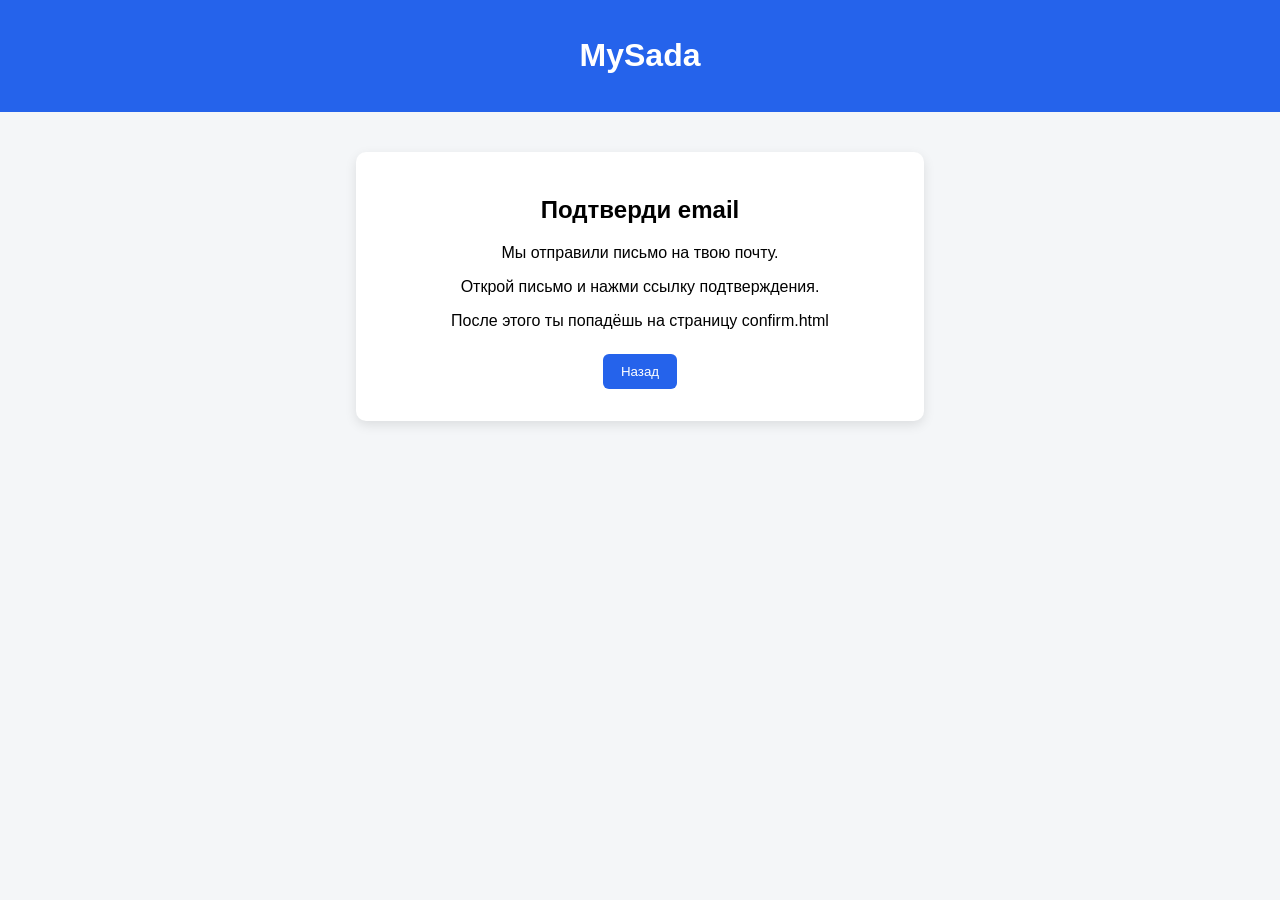
<file: docs/check.html>
<!DOCTYPE html>
<html lang="ru">
<head>
  <meta charset="UTF-8" />
  <meta name="viewport"
        content="width=device-width, initial-scale=1.0" />
  <title>Подтверждение почты</title>

  <style>
    body {
      font-family: Arial, sans-serif;
      background: #f4f6f8;
      margin: 0;
      min-height: 100vh;
    }

    header {
      background: #2563eb;
      color: white;
      padding: 16px;
      text-align: center;
    }

    .container {
      max-width: 520px;
      margin: 40px auto;
      background: white;
      padding: 24px;
      border-radius: 10px;
      box-shadow: 0 4px 12px rgba(0,0,0,0.1);
      text-align: center;
    }

    button {
      padding: 10px 18px;
      border: none;
      border-radius: 6px;
      background: #2563eb;
      color: white;
      cursor: pointer;
      margin: 8px;
    }
  </style>
</head>
<body>

<header>
  <h1>MySada</h1>
</header>

<div class="container">
  <h2>Подтверди email</h2>

  <p>
    Мы отправили письмо на твою почту.
  </p>

  <p>
    Открой письмо и нажми ссылку подтверждения.
  </p>

  <p>
    После этого ты попадёшь на страницу confirm.html
  </p>

  <button onclick="window.location.href='index.html'">
    Назад
  </button>
</div>

</body>
</html>
</file>
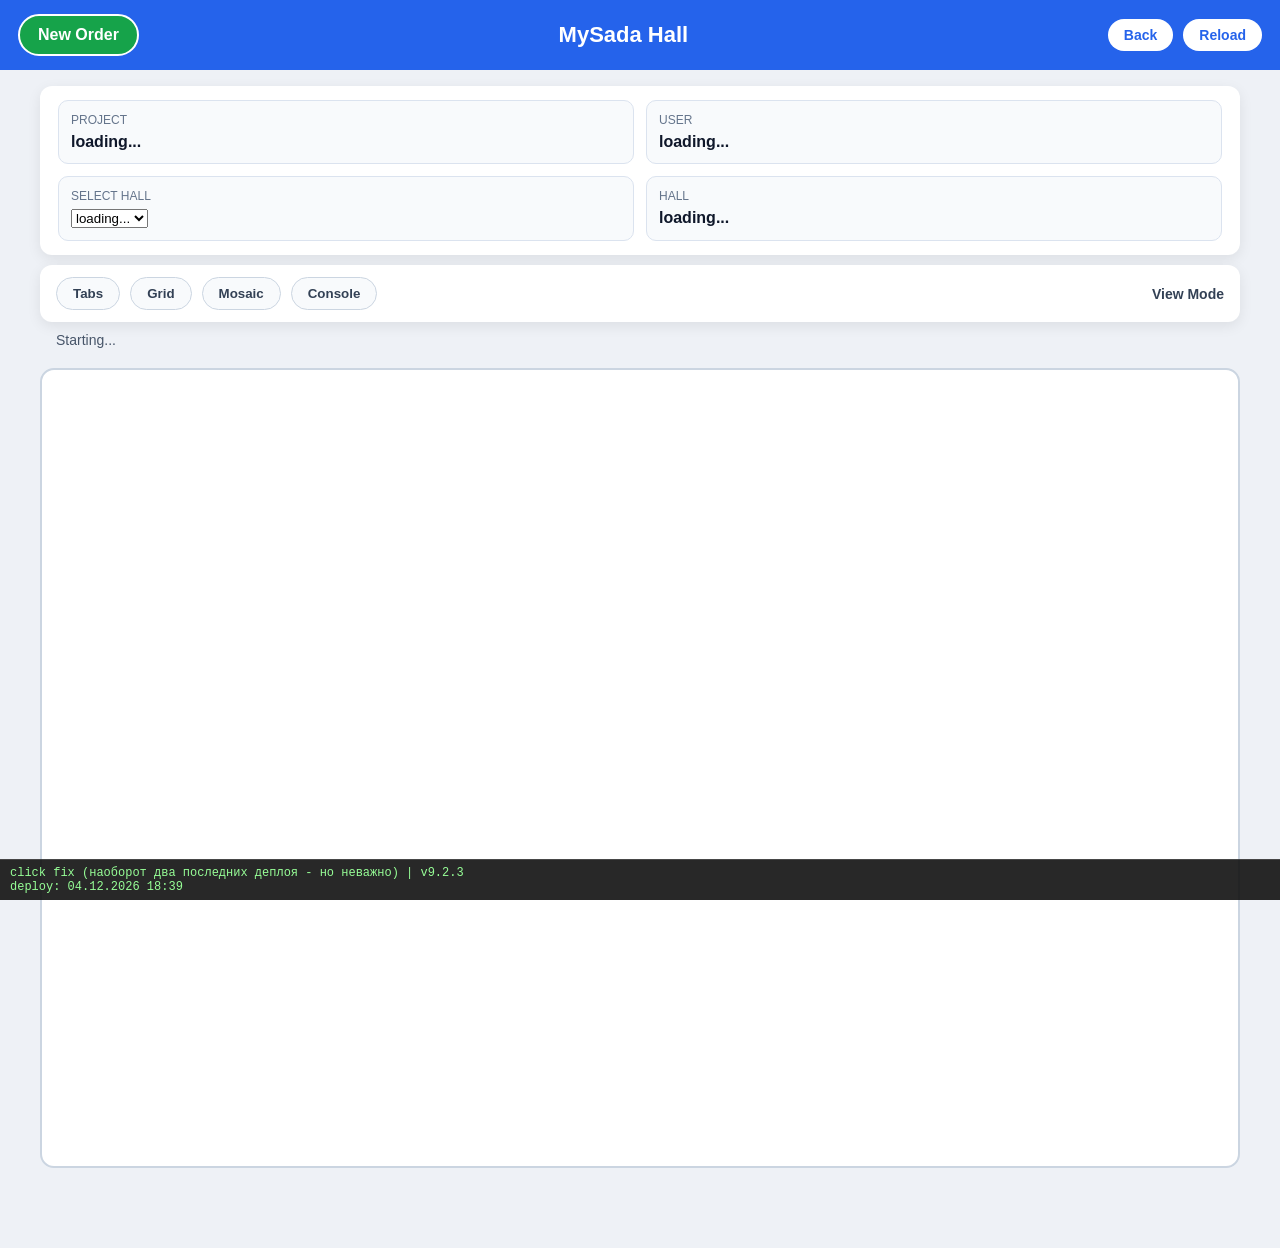
<file: docs/hall.html>
<!DOCTYPE html>
<html lang="ru">
<head>
<meta charset="UTF-8" />

<meta name="viewport"
      content="width=device-width, initial-scale=1.0" />



<link rel="stylesheet"
      href="styles/hall.css" />

<link rel="stylesheet"
      href="styles/console.css" />

</head>

<body>

<header class="top-bar">

  <button id="newOrderBtn"
          class="new-order-main-btn"
          type="button">
    New Order
  </button>

  <div class="top-title">MySada Hall</div>

  <div class="top-buttons">
    <button id="backBtn" type="button">Back</button>
    <button id="reloadBtn" type="button">Reload</button>
  </div>

</header>

<div id="newOrderDialog" class="dialog hidden">
  <div class="dialog-box">

    <h3>New Order</h3>

    <div id="freeTablesList" class="free-tables-list"></div>

    <button id="closeNewOrderBtn" type="button">
      Close
    </button>

  </div>
</div>
      
<section class="top-info">

  <div class="info-card">
    <div class="info-label">Project</div>
    <div id="projectName" class="info-value">loading...</div>
  </div>

  <div class="info-card">
    <div class="info-label">User</div>
    <div id="userName" class="info-value">loading...</div>
  </div>

  <div class="info-card">
    <div class="info-label">Select Hall</div>
    <select id="hallSelect">
      <option value="">loading...</option>
    </select>
  </div>

  <div class="info-card">
    <div class="info-label">Hall</div>
    <div id="hallName" class="info-value">loading...</div>
  </div>

</section>

<div class="view-panel">

  <div class="view-buttons">
           
  <button id="viewTabsBtn" type="button">Tabs</button>
  <button id="viewGridBtn" type="button">Grid</button>
  <button id="viewAllBtn" type="button">Mosaic</button>
  <button id="viewConsoleBtn" type="button">Console</button>

  </div>

 <div class="view-mode-box">

    <div class="view-label">
      View Mode
    </div>

    <button id="gridStatusSwitchBtn"
            class="grid-status-switch all hidden"
            type="button">
      All
    </button>
     
</div>

</div>

<div id="status" class="status">
  Starting...
</div>

<div id="hallTabs" class="hall-tabs"></div>

<div id="tabsInfo" class="tabs-info hidden"></div>

<div id="hallGrid" class="hall-grid hidden"></div>

<main id="singleHallWrap" class="hall-wrap">
  <div id="hallCanvas" class="hall-canvas"></div>
</main>

<div id="allHalls" class="all-halls hidden"></div>

<!--
========================================
ДИАЛОГ ДЕЙСТВИЙ СО СТОЛОМ
========================================
-->

<div id="tableDialog" class="table-dialog hidden">

  <div id="dialogTitle" class="dialog-title">
    Table
  </div>

  <div id="dialogInfo" class="dialog-info">
    Status
  </div>

  <div class="dialog-actions">

    <button id="btnOpenOrder" type="button">
      Open order
    </button>

    <button id="btnCloseOrder" type="button">
      Close order
    </button>

    <button id="btnReserveTable" type="button">
      Reserve table
    </button>

    <button id="btnCleanTable" type="button">
      Cleaning
    </button>

    <div class="chair-actions">

      <button id="btnAddChair" type="button">
        Add Chair
      </button>

      <button id="btnRemoveChair" type="button">
        Remove Chair
      </button>

    </div>

  </div>

</div>

<script type="module">

import { supabase }
from "./scripts/config.js"

/*
========================================
DOM
========================================
*/

const projectNameBox =
  document.getElementById('projectName')

const hallNameBox =
  document.getElementById('hallName')

const userNameBox =
  document.getElementById('userName')

const hallSelect =
  document.getElementById('hallSelect')

const statusBox =
  document.getElementById('status')

const hallTabs =
  document.getElementById('hallTabs')

const tabsInfo =
  document.getElementById('tabsInfo')

const hallGrid =
  document.getElementById('hallGrid')

const singleHallWrap =
  document.getElementById('singleHallWrap')

const hallCanvas =
  document.getElementById('hallCanvas')

const allHalls =
  document.getElementById('allHalls')

let buildDown =
  document.getElementById('build-down')

const viewTabsBtn =
  document.getElementById('viewTabsBtn')

const viewGridBtn =
  document.getElementById('viewGridBtn')

const viewAllBtn =
  document.getElementById('viewAllBtn')

const viewConsoleBtn =
  document.getElementById('viewConsoleBtn')

const gridStatusSwitchBtn =
  document.getElementById('gridStatusSwitchBtn')     

const dialog =
  document.getElementById('tableDialog')

const dialogTitle =
  document.getElementById('dialogTitle')

const dialogInfo =
  document.getElementById('dialogInfo')

const btnOpenOrder =
  document.getElementById('btnOpenOrder')

const btnCloseOrder =
  document.getElementById('btnCloseOrder')

const btnReserveTable =
  document.getElementById('btnReserveTable')

const btnCleanTable =
  document.getElementById('btnCleanTable')

const btnAddChair =
  document.getElementById('btnAddChair')

const btnRemoveChair =
  document.getElementById('btnRemoveChair')
      
/*
========================================
STATE
========================================
*/

let currentUser =
  null

let currentProjectId =
  null

let currentProjectName =
  ''

let currentHallId =
  null

let currentHallName =
  ''

let activeTable =
  null

let hallViewMode =
  sessionStorage.getItem('mysada_hall_view_mode') || 'tabs'

let hallsList =
  []

let tablesList =
  []

let ordersList =
  []

/*
========================================
GRID STATUS FILTER
одна кнопка-свитч для Grid:
all / free / occupied / reserved / cleaning
========================================
*/

let gridStatusFilter =
  'all'
      
       
/*
========================================
STATUS
========================================
*/

function updateBuildLine(text) {
  if (!buildDown) {
    buildDown =
      document.getElementById('build-down')
  }

  if (!buildDown)
    return

  const now =
    new Date()

  const pad =
    n => String(n).padStart(2, '0')

  buildDown.textContent =
    'deploy: '
    + pad(now.getDate())
    + '.'
    + pad(now.getMonth() + 1)
    + '.'
    + now.getFullYear()
    + ' '
    + pad(now.getHours())
    + ':'
    + pad(now.getMinutes())
    + ' | '
    + text
}

      /* вывод в консоль F12 DevTools */
function setStatus(text) {

  console.log('[HALL]', text)

  updateBuildLine(text)

}
      
/*
========================================
CONSOLE ACCESS
developer / owner / manager
========================================
*/

function canUseConsole() {
  if (!currentUser || !currentUser.role)
    return false

  return [
    'developer',
    'owner',
    'manager'
  ].includes(currentUser.role)
}
        
/*
========================================
LOAD USER
берём текущего Supabase Auth пользователя
и роль из public.users
========================================
*/

async function loadUser() {
  setStatus('Loading user...')

  const { data, error } =
    await supabase.auth.getUser()

  if (error)
    throw error

  if (!data || !data.user)
    throw new Error('User not logged in')

  currentUser = {
    user_id: data.user.id,
    email: data.user.email,
    name: data.user.email,
    role: null
  }

  const { data: appUser, error: appUserError } =
    await supabase
      .from('users')
      .select('role')
      .eq('user_id', currentUser.user_id)
      .maybeSingle()

  if (appUserError) {
    console.error(appUserError)
  }

  if (appUser && appUser.role) {
    currentUser.role =
      appUser.role
  }
  else {
    currentUser.role =
      'developer'
  }

  userNameBox.textContent =
    currentUser.name
    + ' / '
    + currentUser.role

  sessionStorage.setItem(
    'mysada_user',
    JSON.stringify(currentUser)
  )

  viewConsoleBtn.classList.toggle(
    'hidden',
    !canUseConsole()
  )

   return currentUser
}

/*
========================================
LOAD PROJECT
берём project из sessionStorage
========================================
*/

function loadProjectFromSession() {
  setStatus('Loading project from session...')

  const rawProject =
    sessionStorage.getItem('mysada_project')

  if (!rawProject)
    throw new Error('Project not found in sessionStorage')

  const savedProject =
    JSON.parse(rawProject)

  currentProjectId =
    savedProject.project_id

  currentProjectName =
    savedProject.project_name || savedProject.name || 'Project'

  if (!currentProjectId)
    throw new Error('Project ID is empty in sessionStorage')

  projectNameBox.textContent =
    currentProjectName + ' / ' + currentProjectId

  return currentProjectId
}

/*
========================================
LOAD PROJECT DATA
залы / столы / заказы
========================================
*/

async function loadProjectData() {
  setStatus('Loading halls and tables...')

  const { data: halls, error: hallsError } =
    await supabase
      .from('halls')
      .select('*')
      .eq('project_id', currentProjectId)
      .order('name', { ascending: true })

  if (hallsError)
    throw hallsError

  hallsList =
    halls || []

  const { data: tables, error: tablesError } =
    await supabase
      .from('tables')
      .select('*')
      .eq('project_id', currentProjectId)
      .order('name', { ascending: true })

  if (tablesError)
    throw tablesError

  tablesList =
    tables || []

  const { data: orders, error: ordersError } =
    await supabase
      .from('orders')
      .select('*')
      .eq('project_id', currentProjectId)

  if (ordersError)
    throw ordersError

  ordersList =
    orders || []

  setStatus(
    'Project data loaded: halls '
    + hallsList.length
    + ', tables '
    + tablesList.length
    + ', orders '
    + ordersList.length
  )
}

/*
========================================
LOAD HALL LIST
========================================
*/

function loadHallList() {
  setStatus('Rendering hall list...')

  hallSelect.innerHTML =
    ''

  if (!hallsList.length) {
    hallSelect.innerHTML =
      '<option value="">No halls</option>'

    hallNameBox.textContent =
      'No halls'

    setStatus('No halls found for project')

    return null
  }

  hallsList.forEach(hall => {
    const option =
      document.createElement('option')

    option.value =
      hall.hall_id || hall.id

    option.textContent =
      hall.name || option.value

    hallSelect.appendChild(option)
  })

  const params =
    new URLSearchParams(window.location.search)

  const hallIdFromUrl =
    params.get('hall_id')

  if (hallIdFromUrl) {
    hallSelect.value =
      hallIdFromUrl
  }

  if (!hallSelect.value) {
    hallSelect.selectedIndex =
      0
  }

  currentHallId =
    hallSelect.value

  currentHallName =
    hallSelect.options[hallSelect.selectedIndex].textContent

  hallNameBox.textContent =
    currentHallName + ' / ' + currentHallId

  setStatus(
    'Hall list rendered: ' + hallsList.length
  )

  return currentHallId
}

/*
========================================
COUNT TABLES FOR HALL
========================================
*/

function countTablesForHall(hallId) {
  return tablesList.filter(
    table => table.hall_id === hallId
  ).length
}

/*
========================================
GET HALL NAME
========================================
*/

function getHallName(hallId) {
  const hall =
    hallsList.find(
      item => (item.hall_id || item.id) === hallId
    )

  if (!hall)
    return hallId

  return hall.name || hallId
}

/*
========================================
SEATS
round = 2
square = 4
rect = 6
========================================
*/

function getDefaultSeats(shape) {
  if (shape === 'round')
    return 2

  if (shape === 'rect')
    return 6

  return 4
}

function getTableSeats(table) {
  if (table.seats !== null && table.seats !== undefined)
    return Number(table.seats)

  if (table.chair_count !== null && table.chair_count !== undefined)
    return Number(table.chair_count)

  return getDefaultSeats(table.shape)
}

/*
========================================
HALL INFO HTML
для Tabs / Grid info / Mosaic info
========================================
*/

function getHallInfoHtml(hallId) {
  const hallTables =
    tablesList.filter(
      table => table.hall_id === hallId
    )

  const free =
    hallTables.filter(
      table => (table.table_status || 'free') === 'free'
    ).length

  const occupied =
    hallTables.filter(
      table => table.table_status === 'occupied'
    ).length

  const reserved =
    hallTables.filter(
      table => table.table_status === 'reserved'
    ).length

  const cleaning =
    hallTables.filter(
      table => table.table_status === 'cleaning'
    ).length

  const chairs =
    hallTables.reduce(
      (sum, table) => sum + getTableSeats(table),
      0
    )

  const openOrders =
    ordersList.filter(order =>
      order.hall_id === hallId
      &&
      (order.order_status || order.status) === 'open'
    )

  const clients =
    openOrders.reduce(
      (sum, order) => sum + Number(order.guest_count || 0),
      0
    )

  const waiters =
    new Set(
      openOrders
        .map(order => order.shift_id)
        .filter(Boolean)
    ).size

  return (
    'Tables: ' + hallTables.length
    + '/  Free: ' + free
    + '/  Occupied: ' + occupied
    + '/  Reserved: ' + reserved
    + '/  Cleaning: ' + cleaning
    + '/  Chairs: ' + chairs
    + '/  Seats: ' + clients
    + '/  Waiters: ' + waiters
  )
}

/*
========================================
TABS INFO
========================================
*/

function renderTabsInfo() {
  if (!currentHallId)
    return

  tabsInfo.innerHTML =
    getHallInfoHtml(currentHallId)
}

/*
========================================
SET CURRENT HALL
========================================
*/

function setCurrentHall(hallId) {
  currentHallId =
    hallId

  currentHallName =
    getHallName(hallId)

  hallSelect.value =
    hallId

  hallNameBox.textContent =
    currentHallName + ' / ' + currentHallId

  sessionStorage.setItem(
    'mysada_current_hall_id',
    currentHallId
  )

  renderHallTabs()
  renderHallGrid()

  if (hallViewMode !== 'all') {
    renderCurrentHall()
  }

  if (hallViewMode === 'all') {
    renderAllHalls()
  }

  setStatus(
    'Selected hall: ' + currentHallName
  )
}

/*
========================================
RENDER HALL TABS
========================================
*/

function renderHallTabs() {
  hallTabs.innerHTML =
    ''

  hallsList.forEach(hall => {
    const hallId =
      hall.hall_id || hall.id

    const button =
      document.createElement('button')

    button.type =
      'button'

    button.className =
      'hall-tab'

    if (hallId === currentHallId) {
      button.classList.add('active')
    }

    button.textContent =
      (hall.name || hallId)
      + ' · '
      + countTablesForHall(hallId)

    button.addEventListener('click', () => {
      setCurrentHall(hallId)
    })

    hallTabs.appendChild(button)
  })
}

/*
========================================
GRID HALL INFO
правый клик по белому фону зала
========================================
*/

function showHallInfoDialog(hallId) {
  dialog.classList.add('hall-info-mode')

  dialogTitle.textContent =
    getHallName(hallId)

  dialogInfo.innerHTML =
    getHallInfoHtml(hallId)

  activeTable =
    null

  dialog.classList.remove('hidden')
}

/*
========================================
RENDER HALL GRID
левая кнопка по столу = order.html
правая кнопка по столу = действия
левая кнопка по фону = Tabs
правая кнопка по фону = info
========================================
*/

function renderHallGrid() {
  hallGrid.innerHTML =
    ''

  if (!hallsList.length) {
    setStatus('No halls to render')
    return
  }

  hallsList.forEach(hall => {
    const hallId =
      hall.hall_id || hall.id

    const card =
      document.createElement('div')

    card.className =
      'hall-card'

    if (hallId === currentHallId) {
      card.classList.add('active')
    }

    const title =
      document.createElement('div')

    title.className =
      'hall-card-title'

    title.textContent =
      hall.name || hallId

    card.appendChild(title)

    const info =
      document.createElement('div')

    info.className =
      'hall-card-info'

    info.textContent =
      'tables: '
      + countTablesForHall(hallId)

    card.appendChild(info)

    const tree =
      document.createElement('div')

    tree.className =
      'table-tree'

    card.appendChild(tree)

      
        /* GRID Filtr */
       
  tablesList
  .filter(table => {

    if (table.hall_id !== hallId)
      return false

    if (
      gridStatusFilter !== 'all'
      &&
      (table.table_status || 'free') !== gridStatusFilter
    )
      return false

    return true
  })
       
      .forEach(table => {
        const row =
          document.createElement('button')

        const status =
          table.table_status || 'free'

        row.type =
          'button'

        row.className =
          'table-tree-row table-'
          + status

        row.textContent =
          (table.name || table.table_id)
          + ' · '
          + status
          + ' · chairs '
          + getTableSeats(table)

        row.addEventListener(
          'click',
          event => {
            event.stopPropagation()

           window.location.href =
  'table.html'
  + '?project_id='
  + encodeURIComponent(table.project_id)
  + '&hall_id='
  + encodeURIComponent(table.hall_id)
  + '&table_id='
  + encodeURIComponent(table.table_id)
          }
        )

        row.addEventListener(
          'contextmenu',
          event => {
            event.preventDefault()
            event.stopPropagation()

            setCurrentHall(hallId)

            openTableDialog(table)
          }
        )

        tree.appendChild(row)
      })

    card.addEventListener(
      'click',
      event => {
        if (event.target.closest('.table-tree-row'))
          return

        setCurrentHall(hallId)

        setHallViewMode('tabs')
      }
    )

    card.addEventListener(
      'contextmenu',
      event => {
        if (event.target.closest('.table-tree-row'))
          return

        event.preventDefault()
        event.stopPropagation()

        setCurrentHall(hallId)

        showHallInfoDialog(hallId)
      }
    )

    hallGrid.appendChild(card)
  })
}

/*
========================================
SET HALL VIEW MODE
tabs | grid | mosaic
========================================
*/

function setHallViewMode(mode) {

  hallViewMode =
    mode

  /*
  ----------------------------------------
  Grid status switch показываем только в Grid
  ----------------------------------------
  */

  if (gridStatusSwitchBtn) {
    gridStatusSwitchBtn.classList.toggle(
      'hidden',
      mode !== 'grid'
    )
  }

  const viewLabel =
    document.querySelector('.view-label')

  if (viewLabel) {
    viewLabel.textContent =
      'View Mode: ' + mode
  }

  sessionStorage.setItem(
    'mysada_hall_view_mode',
    mode
  )

  viewTabsBtn.classList.toggle(
    'active',
    mode === 'tabs'
  )

  viewGridBtn.classList.toggle(
    'active',
    mode === 'grid'
  )

  viewAllBtn.classList.toggle(
    'active',
    mode === 'all'
  )

  hallTabs.classList.toggle(
    'hidden',
    mode !== 'tabs'
  )

  tabsInfo.classList.toggle(
    'hidden',
    mode !== 'tabs'
  )

  hallGrid.classList.toggle(
    'hidden',
    mode !== 'grid'
  )

  singleHallWrap.classList.toggle(
    'hidden',
    mode === 'all' || mode === 'grid'
  )

  allHalls.classList.toggle(
    'hidden',
    mode !== 'all'
  )

  renderHallTabs()

  renderHallGrid()

  if (mode === 'all') {
    renderAllHalls()
  }

  if (mode === 'tabs') {
    renderCurrentHall()
    renderTabsInfo()
  }
}

/*
========================================
LOAD TABLES
========================================
*/

function loadTables() {
  renderCurrentHall()
}

/*
========================================
RENDER CURRENT HALL
Tabs mode
========================================
*/

function renderCurrentHall() {

  hallCanvas.innerHTML =
    ''

  if (!currentHallId) {
    setStatus('No hall selected')
    return
  }

  const tablesForHall =
    tablesList.filter(
      table => table.hall_id === currentHallId
    )

  if (!tablesForHall.length) {

    renderTabsInfo()

    setStatus(
      'No tables found for hall: '
      + currentHallName
    )

    return
  }

  tablesForHall.forEach(table => {

    renderTableToCanvas(
      table,
      hallCanvas
    )

  })

  renderTabsInfo()

  setStatus(
    'Tables rendered: '
    + tablesForHall.length
    + ' | '
    + currentHallName
  )
}
      
/*
========================================
RENDER MOSAIC
title внутри scale
квадраты подряд
ширина = 1200 / число залов
========================================
*/

function renderAllHalls() {

  allHalls.innerHTML = ''

   if (!hallsList.length) {
    setStatus('No halls to render')
    return
  }


  /*   ШИРИНА ОДНОГО ЗАЛА  */

  const hallsCount =
    hallsList.length || 1

  const boxWidth =
    Math.floor(1200 / hallsCount)



  hallsList.forEach(hall => {

    const hallId =
      hall.hall_id || hall.id



    /*    SCALE BOX    */

    const scaleBox =
      document.createElement('div')

    scaleBox.className =
      'hall-scale-box'

    /*     ШИРИНА = 1200 / число залов    */

    scaleBox.style.width =
      boxWidth + 'px'


    if (hallId === currentHallId) {
      scaleBox.classList.add('active')
    }



    /*      TITLE ВНУТРИ SCALE     */
   

    const title =
      document.createElement('div')

    title.className =
      'hall-block-title'

    /*
    ВЫВОД ШИРИНЫ В TITLE - не убивать!!!
    */

    title.textContent =
      (hall.name || hallId)
      + ' · '
      + boxWidth
      + ' px'



    /*      CANVAS      */

    const canvas =
      document.createElement('div')

    canvas.className =
      'hall-canvas-all'

    canvas.dataset.hallId =
      hallId



    /*     СОБИРАЕМ     */

    scaleBox.appendChild(title)
    scaleBox.appendChild(canvas)

    allHalls.appendChild(scaleBox)



    /*       EVENTS       */

    scaleBox.addEventListener(
      'click',
      () => {
        setCurrentHall(hallId)
      }
    )

    scaleBox.addEventListener(
      'dblclick',
      event => {

        event.stopPropagation()

        setCurrentHall(hallId)

        setHallViewMode('tabs')

      }
    )


    /* вставляем столы внутрь зала mosaic */

tablesList
  .filter(table =>
    table.hall_id === hallId
  )
  .forEach(table => {
    renderTableToCanvas(
      table,
      canvas,
               boxWidth / 1460
    )
  })

})

/*
  setStatus(
    'Mosaic rendered: '
    + hallsList.length
    + ' | boxWidth: '
    + boxWidth
  )*/

}

/*
========================================
PUSH LOG TO DB
пишет событие из Hall в public.logs
========================================
*/

async function pushLogToDb(action, details = {}) {

  const row = {
    project_id:
      details.project_id || currentProjectId || null,

    hall_id:
      details.hall_id || currentHallId || null,

    table_id:
      details.table_id || (
        activeTable ? activeTable.table_id : null
      ),

    order_id:
      details.order_id || null,

    user_id:
      currentUser
        ? currentUser.user_id
        : null,

    action:
      action,

    message:
      details.message || ''
  }

  console.log('LOG DB INSERT ROW:', row)

  const { data, error } =
    await supabase
      .from('logs')
      .insert(row)
      .select()
      .single()

  if (error) {
  console.error('LOG DB INSERT ERROR:', error)

  setStatus(
    'LOG DB INSERT ERROR: ' + error.message
  )

  return null
}

     console.log('LOG DB INSERT OK:', data)

  return data
}
      
/*
========================================
RENDER TABLE
========================================
*/

function renderTable(item) {
  renderTableToCanvas(
    item,
    hallCanvas
  )
}


/*
========================================
RENDER TABLE TO CANVAS
левая кнопка = order.html
правая кнопка = действия
========================================
*/

function renderTableToCanvas(item, targetCanvas, mosaicScale = 1) {
  const el =
    document.createElement('div')

  const shape =
    item.shape || 'square'

const layoutScale =
  targetCanvas === hallCanvas
    ? 0.7
    : 0.2

const hallTables =
  tablesList.filter(table =>
    table.hall_id === item.hall_id
  )

const minY =
  Math.min(
    ...hallTables.map(table =>
      Number(table.y || 0) * layoutScale
    )
  )

const x =
  Number(item.x || 0) * layoutScale

const topPadding =
  20

const y =
  Number(item.y || 0) * layoutScale - minY + topPadding
  
      
  const tableStatus =
    item.table_status || 'free'

  let shapeClass =
    'table-square'

  if (shape === 'round')
    shapeClass =
      'table-round'

  if (shape === 'rect')
    shapeClass =
      'table-rect'

  el.className =
    'table-item '
    + shapeClass
    + ' table-'
    + tableStatus

  el.dataset.tableId =
    item.table_id

   el.style.left =
    x + 'px'

  el.style.top =
    y + 'px'

  el.style.transform =
    'scale(' + layoutScale + ')'

  el.style.transformOrigin =
    'top left'
 
/* Table Title */
  const label =
  document.createElement('div')

label.className =
  'table-label'

label.innerHTML =
  (item.name || 'Table')
  + '<br>'
  + getTableSeats(item)
  + 'seats'

el.appendChild(label)

 /* if (targetCanvas === hallCanvas) {
    renderChairs(
       el,
      item,
      el.offsetWidth,
      el.offsetHeight
    )
  }*/

  el.addEventListener(
    'click',


        
    event => {
      event.stopPropagation()

      window.location.href =
  'table.html'
  + '?project_id='
  + encodeURIComponent(item.project_id)
  + '&hall_id='
  + encodeURIComponent(item.hall_id)
  + '&table_id='
  + encodeURIComponent(item.table_id)
    }
  )

  el.addEventListener(
    'contextmenu',
    event => {
      event.preventDefault()
      event.stopPropagation()

      openTableDialog(item)
    }
  )

/*
========================================
LONG PRESS ДЛЯ МОБИЛЬНЫХ (вместо ПКМ)
========================================
*/

let longPressTimer = null

el.addEventListener(
  'touchstart',
  () => {

    longPressTimer =
      setTimeout(() => {

        openTableDialog(item)

      }, 650)

  },
  { passive: true }
)

el.addEventListener(
  'touchend',
  () => {

    clearTimeout(longPressTimer)

  }
)

el.addEventListener(
  'touchmove',
  () => {

    clearTimeout(longPressTimer)

  }
)
      
  targetCanvas.appendChild(el)
}

/*
========================================
ОТКРЫТЬ ДИАЛОГ СТОЛА
========================================
*/

function openTableDialog(table) {
  dialog.classList.remove('hall-info-mode')

  activeTable =
    table

  dialogTitle.textContent =
    table.name || 'Table'

  dialogInfo.textContent =
    'hall: '
    + getHallName(table.hall_id)
    + ' | status: '
    + (table.table_status || 'free')
    + ' | chairs: '
    + getTableSeats(table)
    + ' | table_id: '
    + table.table_id

  dialog.classList.remove('hidden')

  setStatus(
    'Selected table: ' + (table.name || table.table_id)
  )
}

/*
========================================
UPDATE TABLE MEMORY
========================================
*/

function updateTableInMemory(updatedTable) {
  tablesList =
    tablesList.map(table => {
      if (table.table_id === updatedTable.table_id)
        return updatedTable

      return table
    })
}

/*
========================================
UPDATE ORDER MEMORY
========================================
*/

function addOrderInMemory(order) {
  if (!order)
    return

  ordersList =
    [
      order,
      ...ordersList
    ]
}

function updateOrderInMemory(updatedOrder) {
  if (!updatedOrder)
    return

  ordersList =
    ordersList.map(order => {
      if (
        order.order_id === updatedOrder.order_id
        ||
        order.id === updatedOrder.id
      ) {
        return updatedOrder
      }

      return order
    })
}

/*
========================================
UPDATE TABLE SCREEN
========================================
*/

function updateTable(updatedTable) {
  updateTableInMemory(updatedTable)

  if (hallViewMode === 'all') {
    renderAllHalls()
    return
  }

  if (hallViewMode === 'tabs') {
    renderCurrentHall()
    return
  }

   renderHallGrid()
}

/*
========================================
OPEN ORDER
открываем table.html
========================================
*/

btnOpenOrder.addEventListener(
  'click',
  () => {

    if (!activeTable)
      return

    window.location.href =
      'table.html'
      + '?project_id='
      + encodeURIComponent(activeTable.project_id)
      + '&hall_id='
      + encodeURIComponent(activeTable.hall_id)
      + '&table_id='
      + encodeURIComponent(activeTable.table_id)

  }
)
/*
========================================
CLOSE ORDER
========================================
*/

btnCloseOrder.addEventListener(
  'click',
  async () => {
    try {
      if (!activeTable)
        return

      setStatus('Finding open order...')

      const { data: openOrder, error: findError } =
        await supabase
          .from('orders')
          .select('*')
          .eq('table_id', activeTable.table_id)
          .eq('order_status', 'open')
          .order('opened_at', { ascending: false })
          .limit(1)
          .maybeSingle()

      console.log('FIND ORDER DATA:', openOrder)
      console.log('FIND ORDER ERROR:', findError)

      if (findError || !openOrder) {
        await pushLogToDb(
          'errors',
          {
            table_id: activeTable.table_id,
            message: 'Open order not found'
          }
        )

        alert('Открытый заказ не найден')
        return
      }

      const { data: closedOrder, error: closeError } =
        await supabase
          .from('orders')
          .update({
            order_status: 'closed',
            closed_at: new Date().toISOString()
          })
          .eq('order_id', openOrder.order_id)
          .select()
          .single()

      console.log('CLOSE ORDER DATA:', closedOrder)
      console.log('CLOSE ORDER ERROR:', closeError)

      if (closeError) {
        await pushLogToDb(
          'errors',
          {
            table_id: activeTable.table_id,
            order_id: openOrder.order_id,
            message: closeError.message
          }
        )

        alert('Не удалось закрыть заказ')
        return
      }

      updateOrderInMemory(closedOrder)

      await pushLogToDb(
        'close order',
        {
          table_id: activeTable.table_id,
          order_id: closedOrder.order_id,
          message:
            'CLOSE ORDER: '
            + (
              closedOrder.order_number
              || closedOrder.order_id
            )
        }
      )

      await setTableStatus(
        activeTable.table_id,
        'free'
      )
    }
    catch (err) {
      console.error(err)

      await pushLogToDb(
        'errors',
        {
          table_id:
            activeTable
              ? activeTable.table_id
              : null,

          message:
            err.message
        }
      )

      setStatus(
        'Close order error: ' + err.message
      )
    }
  }
)

/*
========================================
RESERVE TABLE
========================================
*/

btnReserveTable.addEventListener(
  'click',
  async () => {
    try {
      if (!activeTable)
        return

      await pushLogToDb(
        'reserve table',
        {
          table_id: activeTable.table_id,
          message:
            'RESERVE TABLE: '
            + (
              activeTable.name
              || activeTable.table_id
            )
        }
      )

      await setTableStatus(
        activeTable.table_id,
        'reserved'
      )
    }
    catch (err) {
      console.error(err)

      await pushLogToDb(
        'errors',
        {
          table_id:
            activeTable
              ? activeTable.table_id
              : null,

          message:
            err.message
        }
      )

      setStatus(
        'Reserve table error: ' + err.message
      )
    }
  }
)

/*
========================================
CLEAN TABLE
========================================
*/

btnCleanTable.addEventListener(
  'click',
  async () => {
    try {
      if (!activeTable)
        return

      await pushLogToDb(
        'cleaning',
        {
          table_id: activeTable.table_id,
          message:
            'CLEAN TABLE: '
            + (
              activeTable.name
              || activeTable.table_id
            )
        }
      )

      await setTableStatus(
        activeTable.table_id,
        'cleaning'
      )
    }
    catch (err) {
      console.error(err)

      await pushLogToDb(
        'errors',
        {
          table_id:
            activeTable
              ? activeTable.table_id
              : null,

          message:
            err.message
        }
      )

      setStatus(
        'Cleaning table error: ' + err.message
      )
    }
  }
)
      
/*
========================================
SET TABLE STATUS
========================================
*/

async function setTableStatus(
  table_id,
  table_status
) {
  setStatus(
    'Updating table status: ' + table_status
  )

  const { data, error } =
    await supabase
      .from('tables')
      .update({
        table_status
      })
      .eq('table_id', table_id)
      .select()
      .single()

  console.log('TABLE STATUS DATA:', data)
  console.log('TABLE STATUS ERROR:', error)

  if (error) {
    await pushLogToDb(
      'errors',
      {
        table_id: table_id,
        message: error.message
      }
    )

    alert('Не удалось изменить статус стола')
    return
  }

  if (data) {
    updateTable(data)
  }

  dialog.classList.add('hidden')

  activeTable =
    null

  setStatus(
    'Table status updated: ' + table_status
  )
}

/*
========================================
DIALOG CLICK
========================================
*/

dialog.addEventListener(
  'click',
  event => {
    event.stopPropagation()
  }
)

/*
========================================
CLOSE DIALOG BY OUTSIDE CLICK
========================================
*/

document.addEventListener(
  'click',
  event => {
    if (dialog.classList.contains('hidden'))
      return

    const clickedInsideDialog =
      dialog.contains(event.target)

    const clickedTable =
      event.target.closest('.table-item')
      ||
      event.target.closest('.table-tree-row')

    const clickedButton =
      event.target.closest('button')

    /*
    ----------------------------------------
    1. Нажатие внутри dialog — НЕ закрываем здесь
    кнопки внутри сами выполнят действие
    ----------------------------------------
    */

    if (clickedInsideDialog)
      return

    /*
    ----------------------------------------
    2. Нажатие по столу — НЕ закрываем здесь
    стол сам откроет/сменит dialog
    ----------------------------------------
    */

    if (clickedTable)
      return

    /*
    ----------------------------------------
    3. Нажатие кнопки вне dialog — закрываем
    ----------------------------------------
    */

    if (clickedButton) {
      dialog.classList.add('hidden')
      dialog.classList.remove('hall-info-mode')
      activeTable = null
      return
    }

    /*
    ----------------------------------------
    4. Нажатие мимо поля — закрываем
    ----------------------------------------
    */

    dialog.classList.add('hidden')
    dialog.classList.remove('hall-info-mode')
    activeTable = null
  }
)
/*
========================================
SELECT HALL
остаемся в текущем режиме
========================================
*/

hallSelect.addEventListener(
  'change',
  () => {
    try {
      setCurrentHall(
        hallSelect.value
      )

      setHallViewMode(
        hallViewMode
      )
    }
    catch (err) {
      console.error(err)

      pushLogToDb(
        'errors',
        {
          hall_id:
            hallSelect.value || null,

          message:
            err.message
        }
      )

      setStatus(
        'Select hall error: ' + err.message
      )
    }
  }
)
      
/*
========================================
VIEW BUTTONS
========================================
*/

viewTabsBtn.addEventListener(
  'click',
  () => {
    setHallViewMode('tabs')
  }
)

viewGridBtn.addEventListener(
  'click',
  () => {
    setHallViewMode('grid')
  }
)

viewAllBtn.addEventListener(
  'click',
  () => {
    setHallViewMode('all')
  }
)

viewConsoleBtn.addEventListener(
  'click',
  () => {
    window.location.href =
      'log.html'
  }
)
      
/*
========================================
GRID STATUS SWITCH
одна кнопка переключает фильтр Grid
========================================
*/

const gridStatusList =
  [
    'all',
    'free',
    'occupied',
    'reserved',
    'cleaning'
  ]

function updateGridStatusSwitch() {
  if (!gridStatusSwitchBtn)
    return

  gridStatusSwitchBtn.className =
    'grid-status-switch ' + gridStatusFilter

  if (gridStatusFilter === 'all')
    gridStatusSwitchBtn.textContent = 'All'

  if (gridStatusFilter === 'free')
    gridStatusSwitchBtn.textContent = 'Free'

  if (gridStatusFilter === 'occupied')
    gridStatusSwitchBtn.textContent = 'Occupied'

  if (gridStatusFilter === 'reserved')
    gridStatusSwitchBtn.textContent = 'Reserved'

  if (gridStatusFilter === 'cleaning')
    gridStatusSwitchBtn.textContent = 'Cleaning'
}

if (gridStatusSwitchBtn) {
  gridStatusSwitchBtn.addEventListener(
    'click',
    () => {
      const currentIndex =
        gridStatusList.indexOf(gridStatusFilter)

      const nextIndex =
        (currentIndex + 1) % gridStatusList.length

      gridStatusFilter =
        gridStatusList[nextIndex]

      updateGridStatusSwitch()

      setHallViewMode('grid')

      setStatus(
        'Grid filter: ' + gridStatusFilter
      )
    }
  )
}
      
/*
========================================
BUTTONS
========================================
*/

document
  .getElementById('backBtn')
  .addEventListener(
    'click',
    async () => {

      await pushLogToDb(
        'user log out',
        {
          message: 'Back to index'
        }
      )

      window.location.href =
        'index.html'
    }
  )

document
  .getElementById('reloadBtn')
  .addEventListener(
    'click',
    async () => {
      try {
        await loadProjectData()

        loadHallList()

        renderHallTabs()
        renderHallGrid()

        setHallViewMode(
          hallViewMode
        )
      }
      catch (err) {
        console.error(err)

        await pushLogToDb(
          'errors',
          {
            message:
              err.message
          }
        )

        setStatus(
          'Reload error: ' + err.message
        )
      }
    }
  )
      
/*
========================================
NEW ORDER BUTTON
сразу открывает Grid в режиме Free
========================================
*/

const newOrderBtn =
  document.getElementById('newOrderBtn')

if (newOrderBtn) {
  newOrderBtn.addEventListener(
    'click',
    () => {
      gridStatusFilter =
        'free'

      updateGridStatusSwitch()

      setHallViewMode('grid')

      setStatus('New Order: Grid Free')
    }
  )
}
      
/*
========================================
POLLING
гарантированное обновление данных
========================================
*/

let pollingTimer = null

function startPolling() {

  // чтобы не запустить два раза
  if (pollingTimer)
    return

  setStatus('Polling started')

  pollingTimer = setInterval(async () => {

    try {

      await loadTables()

      await loadOrders?.()

      setStatus('Polling sync')

    } catch (err) {

      console.error(err)

      setStatus('Polling error')

    }

  }, 10000)
}
      
/*
========================================
REALTIME TABLES
========================================
*/

function subscribeTablesRealtime() {
  setStatus('Realtime subscribe tables...')

  supabase
    .channel('tables-' + currentProjectId)
    .on(
      'postgres_changes',
      {
        event: '*',
        schema: 'public',
        table: 'tables',
        filter: 'project_id=eq.' + currentProjectId
      },
      payload => {
        console.log('REALTIME TABLE:', payload)

        if (!payload.new)
          return

        updateTable(
          payload.new
        )
      }
    )
    .subscribe(status => {
      console.log('REALTIME STATUS:', status)
    })
}

/*
========================================
REALTIME ORDERS
только обновляем память / DevTools
без Hall Console
========================================
*/

function subscribeOrdersRealtime() {
  setStatus('Realtime subscribe orders...')

  supabase
    .channel('orders-' + currentProjectId)
    .on(
      'postgres_changes',
      {
        event: '*',
        schema: 'public',
        table: 'orders',
        filter: 'project_id=eq.' + currentProjectId
      },
      payload => {

        console.log('REALTIME ORDER:', payload)

        if (!payload.new)
          return

        const order =
          payload.new

        if (payload.eventType === 'INSERT') {
          addOrderInMemory(order)
        }

        if (payload.eventType === 'UPDATE') {
          updateOrderInMemory(order)
        }
      }
    )
    .subscribe(status => {
      console.log('ORDERS REALTIME STATUS:', status)
    })
}
           
/*
========================================
INIT
========================================
*/

async function init() {
  try {
    console.log('HALL INIT START')

    await loadUser()

    loadProjectFromSession()

    await loadProjectData()

    /*
    ----------------------------------------
    POLLING
    без loadLogs
    ----------------------------------------
    */

    setInterval(async () => {

      console.log('POLL SYNC')

      await loadTables()

      await loadOrders?.()

    }, 5000)

    /*
    ----------------------------------------
    REALTIME
    без logs realtime
    ----------------------------------------
    */

    subscribeTablesRealtime()

    subscribeOrdersRealtime()

    const hallId =
      loadHallList()

    const savedHallId =
      sessionStorage.getItem('mysada_current_hall_id')

    if (
      savedHallId
      &&
      hallsList.some(
        hall => (hall.hall_id || hall.id) === savedHallId
      )
    ) {
      setCurrentHall(savedHallId)
    }
    else if (hallId) {
      setCurrentHall(hallId)
    }

    updateGridStatusSwitch()

    setHallViewMode(
      hallViewMode
    )
  }
  catch (err) {
    console.error(
      'HALL INIT ERROR:',
      err
    )

    await pushLogToDb(
      'errors',
      {
        message:
          err.message
      }
    )

    setStatus(
      'Hall error: ' + err.message
    )
  }
}

init()
      
/*
========================================
REALTIME TEST в F12
========================================
*/
      
      supabase
  .channel('test-channel')
  .subscribe(status => {
    console.log('TEST CHANNEL STATUS:', status)
  })
      
</script>

<!--
========================================
КОНСОЛЬ
========================================
-->

<div id="service-console">

  <div class="row" id="build-top">
click fix (наоборот два последних деплоя - но неважно) | v9.2.3
  </div>

  <div class="row" id="build-down">
    deploy: --
  </div>

</div>

<script>
(function () {

  const now = new Date();

  const pad = n =>
    String(n).padStart(2, '0');

  const date =
      pad(now.getDate())
    + '.'
    + pad(now.getMonth() + 1)
    + '.'
    + now.getFullYear();

  const time =
      pad(now.getHours())
    + ':'
    + pad(now.getMinutes());

  document
    .getElementById('build-down')
    .textContent =
      'deploy: ' + date + ' ' + time;

})();
</script>

</body>
</html>
</file>
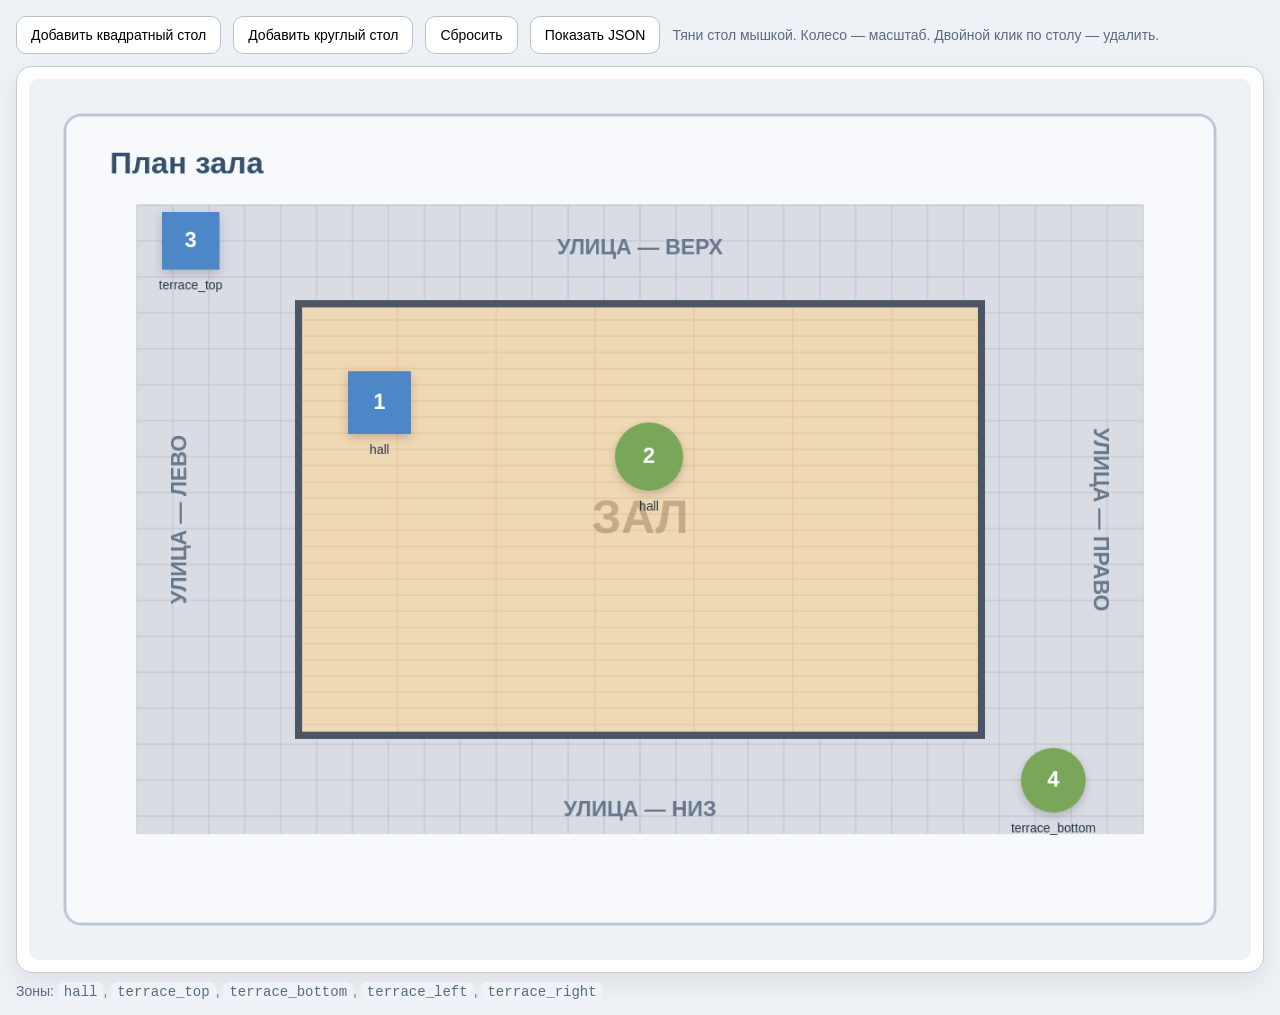
<file: docs/index_first.html>
<!DOCTYPE html>
<html lang="ru">
<head>
  <meta charset="UTF-8" />
  <meta name="viewport" content="width=device-width, initial-scale=1.0" />
  <title>План зала — canvas</title>
  <style>
    * { box-sizing: border-box; }
    body {
      margin: 0;
      font-family: Arial, sans-serif;
      background: #eef1f6;
      color: #243447;
    }
    .app {
      max-width: 1400px;
      margin: 0 auto;
      padding: 16px;
    }
    .toolbar {
      display: flex;
      gap: 12px;
      align-items: center;
      flex-wrap: wrap;
      margin-bottom: 12px;
    }
    .toolbar button {
      border: 1px solid #b8c2cf;
      background: white;
      border-radius: 10px;
      padding: 10px 14px;
      cursor: pointer;
      font-size: 14px;
    }
    .toolbar button:hover { background: #f7f9fc; }
    .toolbar .hint { color: #5b6b7f; font-size: 14px; }
    .wrap {
      background: white;
      border: 1px solid #c3ccd8;
      border-radius: 16px;
      padding: 12px;
      box-shadow: 0 10px 30px rgba(0,0,0,0.08);
      overflow: auto;
    }
    canvas {
      display: block;
      width: 100%;
      max-width: 1360px;
      height: auto;
      border-radius: 10px;
      background: #f7f9fc;
      touch-action: none;
    }
    .legend {
      margin-top: 10px;
      color: #5b6b7f;
      font-size: 14px;
    }
    code {
      background: #eef3f8;
      padding: 2px 6px;
      border-radius: 6px;
    }
  </style>
</head>
<body>
  <div class="app">
    <div class="toolbar">
      <button id="addSquare">Добавить квадратный стол</button>
      <button id="addRound">Добавить круглый стол</button>
      <button id="reset">Сбросить</button>
      <button id="export">Показать JSON</button>
      <span class="hint">Тяни стол мышкой. Колесо — масштаб. Двойной клик по столу — удалить.</span>
    </div>

    <div class="wrap">
      <canvas id="plan" width="1360" height="980"></canvas>
    </div>

    <div class="legend">
      Зоны: <code>hall</code>, <code>terrace_top</code>, <code>terrace_bottom</code>, <code>terrace_left</code>, <code>terrace_right</code>
    </div>
  </div>

  <script>
    const canvas = document.getElementById('plan');
    const ctx = canvas.getContext('2d');

    const base = {
      outer: { x: 40, y: 40, w: 1280, h: 900 },
      ring: { x: 120, y: 140, w: 1120, h: 700 },
      hall: { x: 300, y: 250, w: 760, h: 480 }
    };

    const zones = {
      hall: { x: base.hall.x, y: base.hall.y, w: base.hall.w, h: base.hall.h },
      terrace_top: {
        x: base.ring.x,
        y: base.ring.y,
        w: base.ring.w,
        h: base.hall.y - base.ring.y
      },
      terrace_bottom: {
        x: base.ring.x,
        y: base.hall.y + base.hall.h,
        w: base.ring.w,
        h: base.ring.y + base.ring.h - (base.hall.y + base.hall.h)
      },
      terrace_left: {
        x: base.ring.x,
        y: base.hall.y,
        w: base.hall.x - base.ring.x,
        h: base.hall.h
      },
      terrace_right: {
        x: base.hall.x + base.hall.w,
        y: base.hall.y,
        w: base.ring.x + base.ring.w - (base.hall.x + base.hall.w),
        h: base.hall.h
      }
    };

    let scale = 1;
    let tables = [
      { id: 1, type: 'square', x: 390, y: 360, size: 70, seats: 4 },
      { id: 2, type: 'round', x: 690, y: 420, size: 76, seats: 4 },
      { id: 3, type: 'square', x: 180, y: 180, size: 64, seats: 2 },
      { id: 4, type: 'round', x: 1140, y: 780, size: 72, seats: 4 }
    ];

    let drag = null;
    let nextId = 5;

    function screenToWorld(clientX, clientY) {
      const rect = canvas.getBoundingClientRect();
      const x = (clientX - rect.left) * (canvas.width / rect.width) / scale;
      const y = (clientY - rect.top) * (canvas.height / rect.height) / scale;
      return { x, y };
    }

    function pointInRect(p, r) {
      return p.x >= r.x && p.x <= r.x + r.w && p.y >= r.y && p.y <= r.y + r.h;
    }

    function getZoneName(table) {
      const p = { x: table.x, y: table.y };
      for (const [name, rect] of Object.entries(zones)) {
        if (pointInRect(p, rect)) return name;
      }
      return 'outside';
    }

    function drawTileArea(r) {
      ctx.fillStyle = '#d9dde3';
      ctx.fillRect(r.x, r.y, r.w, r.h);
      ctx.strokeStyle = '#b9c1cb';
      ctx.lineWidth = 1;
      for (let x = r.x; x <= r.x + r.w; x += 40) {
        ctx.beginPath();
        ctx.moveTo(x, r.y);
        ctx.lineTo(x, r.y + r.h);
        ctx.stroke();
      }
      for (let y = r.y; y <= r.y + r.h; y += 40) {
        ctx.beginPath();
        ctx.moveTo(r.x, y);
        ctx.lineTo(r.x + r.w, y);
        ctx.stroke();
      }
    }

    function drawWoodArea(r) {
      ctx.fillStyle = '#efd8b4';
      ctx.fillRect(r.x, r.y, r.w, r.h);
      ctx.strokeStyle = '#e0c39a';
      ctx.lineWidth = 1;
      for (let y = r.y; y <= r.y + r.h; y += 18) {
        ctx.beginPath();
        ctx.moveTo(r.x, y);
        ctx.lineTo(r.x + r.w, y);
        ctx.stroke();
      }
      for (let x = r.x; x <= r.x + r.w; x += 110) {
        ctx.beginPath();
        ctx.moveTo(x, r.y);
        ctx.lineTo(x, r.y + r.h);
        ctx.stroke();
      }
    }

    function drawZoneLabel(text, x, y) {
      ctx.fillStyle = '#67788d';
      ctx.font = 'bold 24px Arial';
      ctx.textAlign = 'center';
      ctx.fillText(text, x, y);
    }

    function drawTable(t) {
      const zone = getZoneName(t);
      const isOutside = zone === 'outside';
      ctx.save();
      ctx.shadowColor = 'rgba(0,0,0,0.18)';
      ctx.shadowBlur = 10;
      ctx.shadowOffsetY = 4;

      if (t.type === 'square') {
        ctx.fillStyle = isOutside ? '#d95f5f' : '#4d87c7';
        ctx.fillRect(t.x - t.size / 2, t.y - t.size / 2, t.size, t.size);
      } else {
        ctx.fillStyle = isOutside ? '#d95f5f' : '#7aa65a';
        ctx.beginPath();
        ctx.arc(t.x, t.y, t.size / 2, 0, Math.PI * 2);
        ctx.fill();
      }
      ctx.restore();

      ctx.fillStyle = '#ffffff';
      ctx.font = 'bold 24px Arial';
      ctx.textAlign = 'center';
      ctx.textBaseline = 'middle';
      ctx.fillText(String(t.id), t.x, t.y);

      ctx.fillStyle = '#243447';
      ctx.font = '14px Arial';
      ctx.fillText(zone, t.x, t.y + t.size / 2 + 18);
    }

    function draw() {
      ctx.setTransform(scale, 0, 0, scale, 0, 0);
      ctx.clearRect(0, 0, canvas.width, canvas.height);

      ctx.fillStyle = '#eef1f6';
      ctx.fillRect(0, 0, canvas.width, canvas.height);

      ctx.fillStyle = '#f7f9fc';
      roundRect(base.outer.x, base.outer.y, base.outer.w, base.outer.h, 18, true, false);
      ctx.strokeStyle = '#bcc6d3';
      ctx.lineWidth = 3;
      roundRect(base.outer.x, base.outer.y, base.outer.w, base.outer.h, 18, false, true);

      drawTileArea(base.ring);

      ctx.fillStyle = '#f7f9fc';
      ctx.fillRect(base.hall.x - 4, base.hall.y - 4, base.hall.w + 8, base.hall.h + 8);
      drawWoodArea(base.hall);
      ctx.strokeStyle = '#4b5563';
      ctx.lineWidth = 8;
      ctx.strokeRect(base.hall.x, base.hall.y, base.hall.w, base.hall.h);

      ctx.fillStyle = '#35506f';
      ctx.font = 'bold 34px Arial';
      ctx.textAlign = 'left';
      ctx.fillText('План зала', 90, 105);

      drawZoneLabel('УЛИЦА — ВЕРХ', 680, 195);
      drawZoneLabel('УЛИЦА — НИЗ', 680, 820);

      ctx.save();
      ctx.translate(175, 490);
      ctx.rotate(-Math.PI / 2);
      drawZoneLabel('УЛИЦА — ЛЕВО', 0, 0);
      ctx.restore();

      ctx.save();
      ctx.translate(1185, 490);
      ctx.rotate(Math.PI / 2);
      drawZoneLabel('УЛИЦА — ПРАВО', 0, 0);
      ctx.restore();

      ctx.fillStyle = 'rgba(122,90,45,0.35)';
      ctx.font = 'bold 52px Arial';
      ctx.textAlign = 'center';
      ctx.fillText('ЗАЛ', 680, 505);

      tables.forEach(drawTable);
    }

    function roundRect(x, y, w, h, r, fill, stroke) {
      ctx.beginPath();
      ctx.moveTo(x + r, y);
      ctx.arcTo(x + w, y, x + w, y + h, r);
      ctx.arcTo(x + w, y + h, x, y + h, r);
      ctx.arcTo(x, y + h, x, y, r);
      ctx.arcTo(x, y, x + w, y, r);
      ctx.closePath();
      if (fill) ctx.fill();
      if (stroke) ctx.stroke();
    }

    function findTable(p) {
      for (let i = tables.length - 1; i >= 0; i--) {
        const t = tables[i];
        if (t.type === 'square') {
          const half = t.size / 2;
          if (p.x >= t.x - half && p.x <= t.x + half && p.y >= t.y - half && p.y <= t.y + half) return i;
        } else {
          const dx = p.x - t.x;
          const dy = p.y - t.y;
          if (Math.sqrt(dx * dx + dy * dy) <= t.size / 2) return i;
        }
      }
      return -1;
    }

    canvas.addEventListener('pointerdown', (e) => {
      const p = screenToWorld(e.clientX, e.clientY);
      const index = findTable(p);
      if (index >= 0) {
        drag = { index, dx: p.x - tables[index].x, dy: p.y - tables[index].y };
        canvas.setPointerCapture(e.pointerId);
      }
    });

    canvas.addEventListener('pointermove', (e) => {
      if (!drag) return;
      const p = screenToWorld(e.clientX, e.clientY);
      tables[drag.index].x = p.x - drag.dx;
      tables[drag.index].y = p.y - drag.dy;
      draw();
    });

    canvas.addEventListener('pointerup', () => {
      drag = null;
    });

    canvas.addEventListener('dblclick', (e) => {
      const p = screenToWorld(e.clientX, e.clientY);
      const index = findTable(p);
      if (index >= 0) {
        tables.splice(index, 1);
        draw();
      }
    });

    canvas.addEventListener('wheel', (e) => {
      e.preventDefault();
      scale += e.deltaY < 0 ? 0.05 : -0.05;
      scale = Math.max(0.6, Math.min(1.6, scale));
      draw();
    }, { passive: false });

    document.getElementById('addSquare').addEventListener('click', () => {
      tables.push({ id: nextId++, type: 'square', x: 680, y: 490, size: 70, seats: 4 });
      draw();
    });

    document.getElementById('addRound').addEventListener('click', () => {
      tables.push({ id: nextId++, type: 'round', x: 680, y: 490, size: 76, seats: 4 });
      draw();
    });

    document.getElementById('reset').addEventListener('click', () => {
      scale = 1;
      tables = [];
      nextId = 1;
      draw();
    });

    document.getElementById('export').addEventListener('click', () => {
      const data = tables.map(t => ({ ...t, zone: getZoneName(t) }));
      alert(JSON.stringify(data, null, 2));
    });

    draw();
  </script>
</body>
</html>
</file>
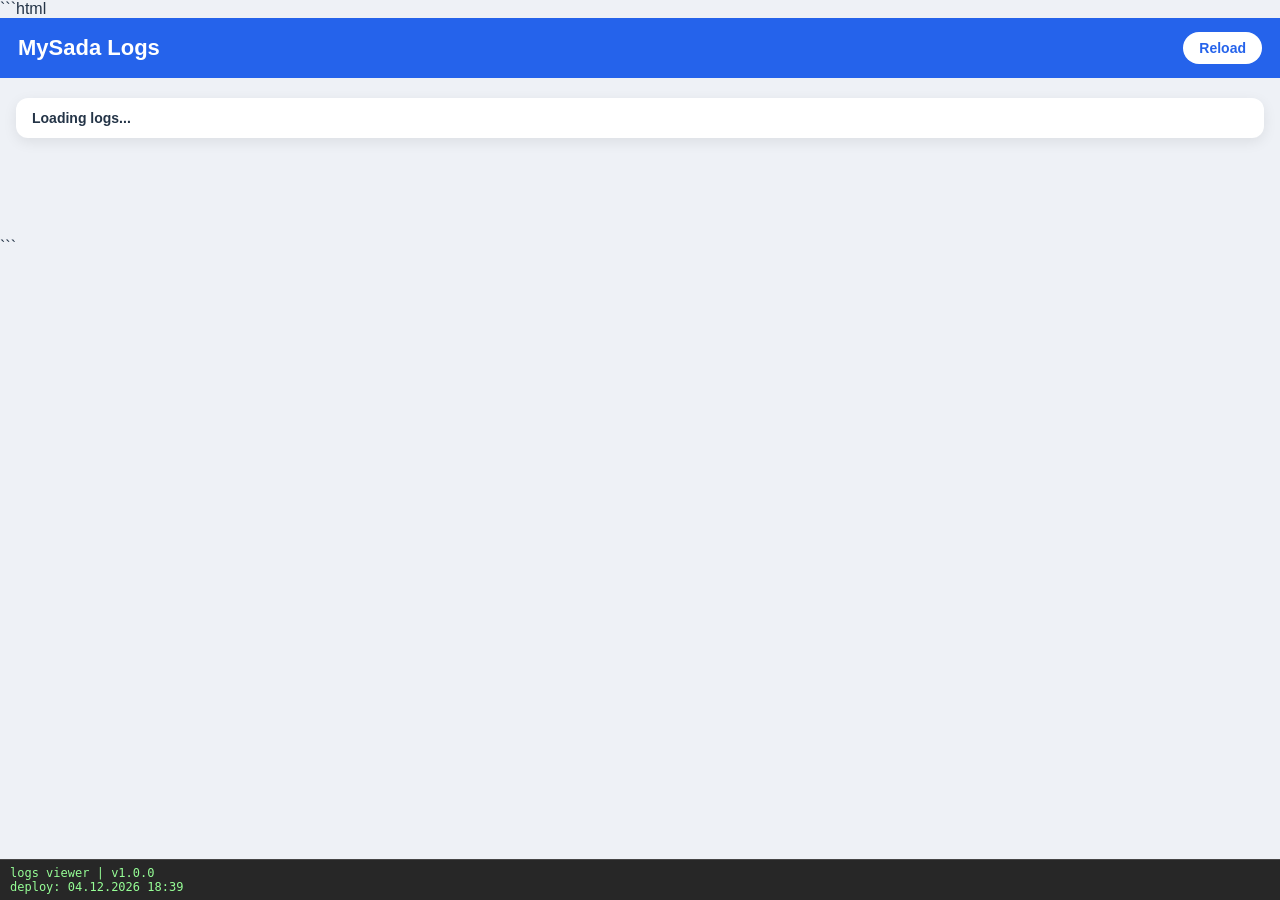
<file: docs/log.html>
```html
<!DOCTYPE html>
<html lang="ru">
<head>
<meta charset="UTF-8" />

<meta name="viewport"
      content="width=device-width, initial-scale=1.0" />

<title>MySada Logs</title>

<link rel="stylesheet"
      href="styles/console.css" />

<style>
* {
  box-sizing: border-box;
}

body {
  margin: 0;
  font-family: Arial, sans-serif;
  background: #eef1f6;
  color: #243447;
}

.top-bar {
  background: #2563eb;
  color: white;
  padding: 14px 18px;

  display: flex;
  align-items: center;
  justify-content: space-between;
}

.top-title {
  font-size: 22px;
  font-weight: 700;
}

.top-buttons {
  display: flex;
  gap: 10px;
}

.top-buttons button {
  border: none;
  border-radius: 999px;
  padding: 8px 16px;

  font-size: 14px;
  font-weight: 700;

  background: white;
  color: #2563eb;

  cursor: pointer;
}

.container {
  max-width: 1600px;
  margin: 20px auto 100px;
  padding: 0 16px;
}

.status {
  background: white;
  border-radius: 12px;
  padding: 12px 16px;
  margin-bottom: 16px;
  box-shadow: 0 4px 14px rgba(0,0,0,0.08);

  font-size: 14px;
  font-weight: 700;
}

.logs-table {
  width: 100%;
  border-collapse: collapse;

  background: white;
  border-radius: 14px;
  overflow: hidden;

  box-shadow: 0 4px 14px rgba(0,0,0,0.08);
}

.logs-table th {
  background: #2563eb;
  color: white;

  padding: 12px;
  text-align: left;

  font-size: 13px;
}

.logs-table td {
  padding: 10px 12px;
  border-bottom: 1px solid #e2e8f0;

  font-size: 13px;
  vertical-align: top;
}

.logs-table tr:hover {
  background: #f8fafc;
}

.code {
  font-family: Consolas, monospace;
  font-size: 12px;
  word-break: break-all;
}

.message {
  font-weight: 700;
}

.empty {
  background: white;
  border-radius: 14px;
  padding: 24px;
  text-align: center;
  font-weight: 700;
  color: #64748b;
}

@media (max-width: 1000px) {

  .logs-table {
    display: block;
    overflow-x: auto;
  }
}
</style>
</head>

<body>

<header class="top-bar">

  <div class="top-title">
    MySada Logs
  </div>

  <div class="top-buttons">

    <button id="reloadBtn"
            type="button">
      Reload
    </button>

  </div>

</header>

<main class="container">

  <div id="status"
       class="status">
    Loading logs...
  </div>

  <div id="logsBox"></div>

</main>

<script type="module">

import { supabase }
from './scripts/config.js'

/*
========================================
DOM
========================================
*/

const statusBox =
  document.getElementById('status')

const logsBox =
  document.getElementById('logsBox')

const reloadBtn =
  document.getElementById('reloadBtn')

/*
========================================
STATUS
========================================
*/

function setStatus(text) {

  console.log('[LOGS]', text)

  statusBox.textContent =
    text
}

/*
========================================
RENDER LOGS
========================================
*/

function renderLogs(logs = []) {

  if (!logs.length) {

    logsBox.innerHTML = `
      <div class="empty">
        Logs not found
      </div>
    `

    return
  }

  logsBox.innerHTML = `

    <table class="logs-table">

      <thead>
        <tr>
          <th>Time</th>
          <th>Action</th>
          <th>User</th>
          <th>Hall</th>
          <th>Table</th>
          <th>Order</th>
          <th>Message</th>
        </tr>
      </thead>

      <tbody>

        ${logs.map(log => `

          <tr>

            <td>
              ${
                log.created_at
                  ? new Date(log.created_at)
                      .toLocaleString()
                  : '-'
              }
            </td>

            <td>
              ${log.action || '-'}
            </td>

            <td class="code">
              ${log.user_id || '-'}
            </td>

            <td class="code">
              ${log.hall_id || '-'}
            </td>

            <td class="code">
              ${log.table_id || '-'}
            </td>

            <td class="code">
              ${log.order_id || '-'}
            </td>

            <td class="message">
              ${log.message || '-'}
            </td>

          </tr>

        `).join('')}

      </tbody>

    </table>
  `
}

/*
========================================
LOAD LOGS
========================================
*/

async function loadLogs() {

  try {

    setStatus('Loading logs...')

    const { data, error } =
      await supabase
        .from('logs')
        .select('*')
        .order('created_at', {
          ascending: false
        })

    console.log('LOGS DATA:', data)
    console.log('LOGS ERROR:', error)

    if (error)
      throw error

    renderLogs(data || [])

    setStatus(
      'Logs loaded: '
      + (data ? data.length : 0)
    )
  }
  catch (err) {

    console.error(err)

    setStatus(
      'Load logs error: '
      + err.message
    )
  }
}

/*
========================================
BUTTONS
========================================
*/

reloadBtn.addEventListener(
  'click',
  loadLogs
)

/*
========================================
INIT
========================================
*/

loadLogs()

</script>

<!--
========================================
КОНСОЛЬ
========================================
-->

<div id="service-console">

  <div class="row" id="build-top">
    logs viewer | v1.0.0
  </div>

  <div class="row" id="build-down">
    deploy: --
  </div>

</div>

<script>
(function () {

  const now = new Date();

  const pad = n =>
    String(n).padStart(2, '0');

  const date =
      pad(now.getDate())
    + '.'
    + pad(now.getMonth() + 1)
    + '.'
    + now.getFullYear();

  const time =
      pad(now.getHours())
    + ':'
    + pad(now.getMinutes());

  document
    .getElementById('build-down')
    .textContent =
      'deploy: ' + date + ' ' + time;

})();
</script>

</body>
</html>
```
</file>
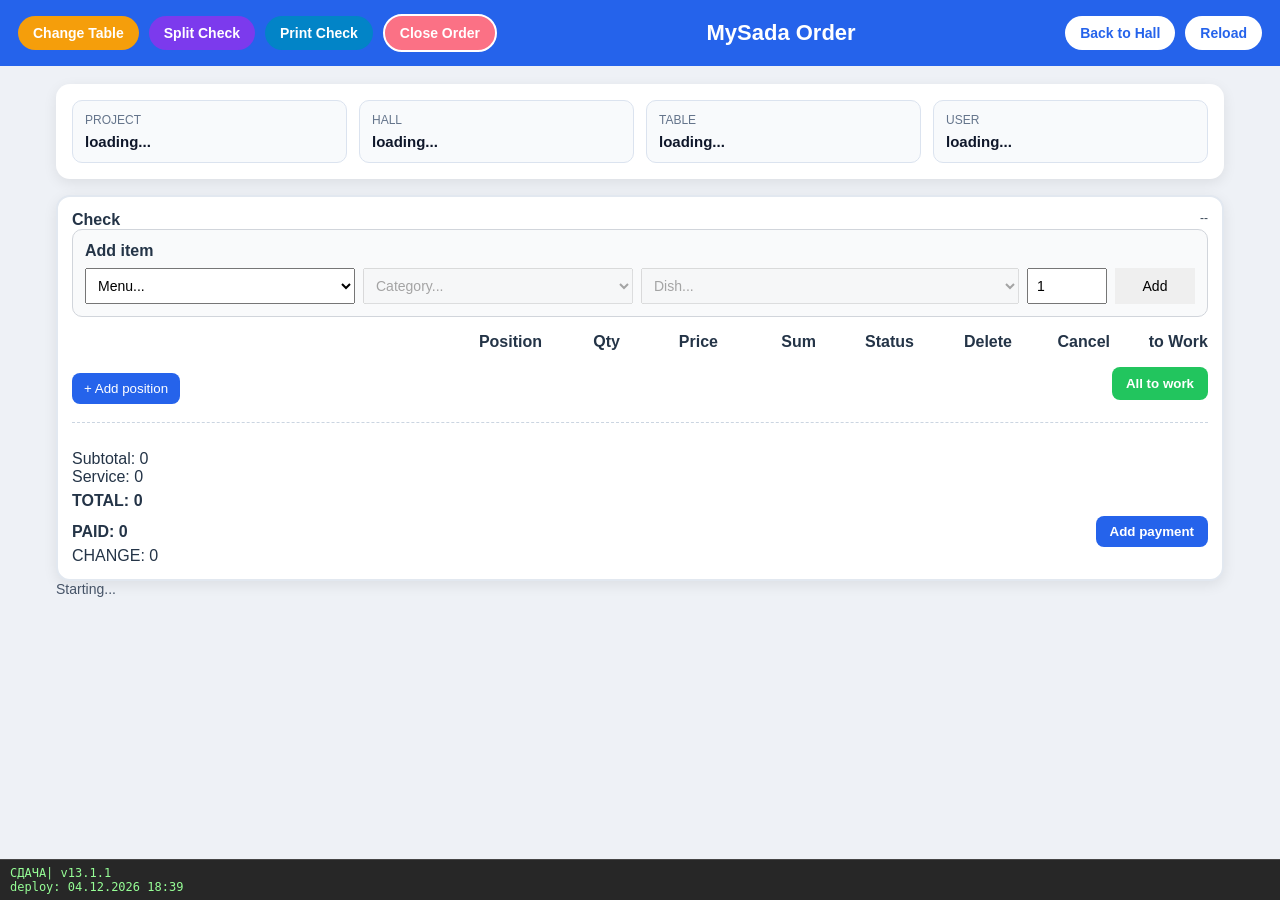
<file: docs/order.html>
<!DOCTYPE html>
<html lang="ru">
<head>
<meta charset="UTF-8" />

<meta name="viewport"
      content="width=device-width, initial-scale=1.0" />

<title>MySada Order</title>

<link rel="stylesheet" href="styles/console.css" />
<link rel="stylesheet" href="styles/order.css" />

</head>

<body>

<header class="top-bar">

  <div class="left-actions">

    <button id="changeTableBtn"
            class="change-table-btn"
            type="button">
      Change Table
    </button>

    <button id="splitBillBtn"
            class="split-bill-btn"
            type="button">
      Split Check
    </button>

    <button id="printBillBtn"
        class="print-bill-btn"
        type="button">
  Print Check
</button>

    <button id="closeOrderBtn"
            class="close-order-btn"
            type="button">
      Close Order
    </button>

  </div>

  <div class="top-title">
    MySada Order
  </div>

  <div class="top-buttons">

    <button id="backBtn" type="button">
      Back to Hall
    </button>

    <button id="reloadBtn" type="button">
      Reload
    </button>

  </div>

</header>

<main class="container">

  <section class="info-panel">

    <div class="info-card">
      <div class="info-label">Project</div>
      <div id="projectBox" class="info-value">loading...</div>
    </div>

    <div class="info-card">
      <div class="info-label">Hall</div>
      <div id="hallBox" class="info-value">loading...</div>
    </div>

    <div class="info-card">
      <div class="info-label">Table</div>
      <div id="tableBox" class="info-value">loading...</div>
    </div>

    <div class="info-card">
      <div class="info-label">User</div>
      <div id="userBox" class="info-value">loading...</div>
    </div>

  </section>

  <section class="order-card">

    <div class="order-head">

      <div style="display:flex; justify-content:space-between; width:100%;">

        <strong id="orderTitle">
          Check
        </strong>

        <span id="orderTime" style="font-size:12px; opacity:0.9;">
          --
        </span>

      </div>

    </div>

    <div class="order-body">

          <!-- ========================================
     MENU ITEM SELECTOR
     Menu -> Category -> Dish -> Qty -> Add
======================================== -->

<div class="menu-selector">

  <div class="menu-selector-title">
    Add item
  </div>

  <div class="menu-selector-row">

    <select id="menuSelect">
      <option value="">Menu...</option>
    </select>

    <select id="catSelect" disabled>
      <option value="">Category...</option>
    </select>

    <select id="dishSelect" disabled>
      <option value="">Dish...</option>
    </select>

    <input id="dishQty"
           type="number"
           min="1"
           value="1" />

    <button id="addDishBtn"
            type="button">
      Add
    </button>

  </div>

</div>

      <div class="order-row order-row-title">
  <span>Position</span>
  <span>Qty</span>
  <span>Price</span>
  <span>Sum</span>
  <span>Status</span>
  <span>Delete</span>
  <span>Cancel</span>
  <span>to Work</span>
</div>

      <div id="orderItems"></div>

      <div class="order-bottom-actions">

  <button id="addItemBtn" type="button">
    + Add position
  </button>

  <button id="sendAllBtn"
          class="send-all-btn"
          type="button">
    All to work
  </button>

</div>

<!-- ========================================
     CANCELLED ITEMS
     отменённые позиции
======================================== -->

<div id="cancelledItemsBox"
     class="cancelled-items-box">
</div>
          
      <div id="orderSummary" style="margin-top:15px;">

        <div>
          Subtotal: <span id="subTotal">0</span>
        </div>

        <div>
          <span id="serviceLabel">Service</span>:
          <span id="serviceTotal">0</span>
        </div>

        <div style="font-weight:bold; font-size:16px; margin-top:6px;">
          TOTAL: <span id="finalTotal">0</span>
        </div>

<div class="paid-row">
  <div>
    PAID: <span id="paidTotal">0</span>
  </div>

  <button id="addPaymentBtn"
          class="add-payment-btn"
          type="button">
    Add payment
  </button>
</div>

<div>
  CHANGE: <span id="changeTotal">0</span>
</div>
            
      </div>

    </div>

  </section>

  <div id="status" class="status">
    Starting...
  </div>

</main>

<!-- ========================================
     CHANGE TABLE DIALOG
======================================== -->

<div id="changeTableDialog" class="dialog hidden">
  <div class="dialog-box">

    <h3>Change Table</h3>

    <div id="freeTablesBox"
         class="free-tables-list">
    </div>

    <button id="closeChangeTableDialogBtn"
            type="button">
      Close
    </button>

  </div>
</div>


<!-- ========================================
     SPLIT CHECK DIALOG
======================================== -->

<div id="splitCheckDialog" class="dialog hidden">
  <div class="dialog-box">

    <h3>Split Check</h3>

    <label>
      Checks count
    </label>

    <input id="splitCheckCount"
           type="number"
           min="2"
           value="2" />

    <div class="split-actions">

      <button id="splitEqualBtn"
              type="button">
        Split equally
      </button>

      <button id="splitByItemsBtn"
              type="button">
        Split by positions
      </button>

    </div>

    <div id="splitItemsBox"
         class="split-items-box">
    </div>

    <button id="printSplitByItemsBtn"
            class="hidden"
            type="button">
      Print selected checks
    </button>

    <button id="closeSplitCheckDialogBtn"
            type="button">
      Close
    </button>

  </div>
</div>

<!-- ========================================
     PAYMENT DIALOG
     внесение оплаты по заказу
======================================== -->

<div id="paymentDialog" class="dialog hidden">
  <div class="dialog-box">

    <h3>Add payment</h3>

    <label>
      Amount
    </label>

    <input id="paymentAmount"
           type="number"
           min="0"
           step="0.01"
           value="0" />

    <div class="payment-actions">

      <button id="payCashBtn"
              type="button">
        Cash
      </button>

      <button id="payCardBtn"
              type="button">
        Card
      </button>

    </div>

    <button id="closePaymentDialogBtn"
            type="button">
      Close
    </button>

  </div>
</div>

      

<script type="module">

const DEBUG_IDS =
  true

const SERVICE_PERCENT =
  10

import { supabase }
from "./scripts/config.js"


      
/*
========================================
DOM
========================================
*/

const projectBox =
  document.getElementById('projectBox')

const hallBox =
  document.getElementById('hallBox')

const tableBox =
  document.getElementById('tableBox')

const userBox =
  document.getElementById('userBox')

const statusBox =
  document.getElementById('status')

const itemsBox =
  document.getElementById('orderItems')

const cancelledItemsBox =
  document.getElementById('cancelledItemsBox')
      
const addBtn =
  document.getElementById('addItemBtn')

const sendAllBtn =
  document.getElementById('sendAllBtn')      

const orderTitle =
  document.getElementById('orderTitle')

const orderTime =
  document.getElementById('orderTime')

const subTotalBox =
  document.getElementById('subTotal')

const serviceBox =
  document.getElementById('serviceTotal')

const finalBox =
  document.getElementById('finalTotal')

const paidBox =
  document.getElementById('paidTotal')   

const changeBox =
  document.getElementById('changeTotal')      

const serviceLabel =
  document.getElementById('serviceLabel')

const changeTableBtn =
  document.getElementById('changeTableBtn')

const splitBillBtn =
  document.getElementById('splitBillBtn')

const printBillBtn =
  document.getElementById('printBillBtn')

const closeOrderBtn =
  document.getElementById('closeOrderBtn')

const backBtn =
  document.getElementById('backBtn')

const reloadBtn =
  document.getElementById('reloadBtn')

let buildDown =
  document.getElementById('build-down')

const changeTableDialog =
  document.getElementById('changeTableDialog')

const freeTablesBox =
  document.getElementById('freeTablesBox')

const closeChangeTableDialogBtn =
  document.getElementById('closeChangeTableDialogBtn')

const splitCheckDialog =
  document.getElementById('splitCheckDialog')

const splitCheckCount =
  document.getElementById('splitCheckCount')

const closeSplitCheckDialogBtn =
  document.getElementById('closeSplitCheckDialogBtn')

const splitEqualBtn =
  document.getElementById('splitEqualBtn')

const splitByItemsBtn =
  document.getElementById('splitByItemsBtn')

const splitItemsBox =
  document.getElementById('splitItemsBox')

const printSplitByItemsBtn =
  document.getElementById('printSplitByItemsBtn')

const menuSelect =
  document.getElementById('menuSelect')

const catSelect =
  document.getElementById('catSelect')

const dishSelect =
  document.getElementById('dishSelect')

const dishQty =
  document.getElementById('dishQty')

const addDishBtn =
  document.getElementById('addDishBtn')      

const addPaymentBtn =
  document.getElementById('addPaymentBtn')

const paymentDialog =
  document.getElementById('paymentDialog')

const paymentAmount =
  document.getElementById('paymentAmount')

const payCashBtn =
  document.getElementById('payCashBtn')

const payCardBtn =
  document.getElementById('payCardBtn')

const closePaymentDialogBtn =
  document.getElementById('closePaymentDialogBtn')      
      
/*
========================================
STATE
========================================
*/

let currentUser =
  null

let orderId =
  null

let currentOrder =
  null

serviceLabel.textContent =
  'Service ' + SERVICE_PERCENT + '%'

/*
========================================
BUILD LINE
========================================
*/

function updateBuildLine(text) {
  if (!buildDown) {
    buildDown =
      document.getElementById('build-down')
  }

  if (!buildDown)
    return

  const now =
    new Date()

  const pad =
    n => String(n).padStart(2, '0')

  buildDown.textContent =
    'deploy: '
    + pad(now.getDate())
    + '.'
    + pad(now.getMonth() + 1)
    + '.'
    + now.getFullYear()
    + ' '
    + pad(now.getHours())
    + ':'
    + pad(now.getMinutes())
    + ' | '
    + text
}

/*
========================================
STATUS
========================================
*/

function setStatus(text) {
  const now =
    new Date()

  const time =
    now.toLocaleTimeString()

  const line =
    '[' + time + '] ' + text

  statusBox.innerHTML +=
    line + '<br>'

  console.log(
    '[ORDER]',
    text
  )

  updateBuildLine(text)
}

/*
========================================
LOGS
реальные поля logs:
project_id, hall_id, table_id, order_id, user_id, action, message
========================================
*/

async function addConsoleLog(action, details = {}) {

  const row = {

    project_id:
      details.project_id || null,

    hall_id:
      details.hall_id || null,

    table_id:
      details.table_id || null,

    order_id:
      details.order_id || null,

    user_id:
      currentUser
        ? currentUser.id
        : null,

    action:
      action,

    message:
      details.message || ''
  }

  console.log(
    'LOG INSERT ROW:',
    row
  )

  const { data, error } =
    await supabase
      .from('logs')
      .insert(row)
      .select()
      .single()

  if (error) {

    console.error(
      'LOG INSERT ERROR:',
      error
    )

    setStatus(
      'LOG INSERT ERROR: '
      + error.message
    )

    throw error
  }

  console.log(
    'LOG INSERT OK:',
    data
  )

  setStatus(
    'LOG SAVED'
  )

  return data
}

/*
========================================
PARAMS
========================================
*/

function loadParams() {
  const params =
    new URLSearchParams(window.location.search)

  orderId =
    params.get('order_id')

  if (!orderId)
    throw new Error('order_id is missing')
}

/*
========================================
LOAD USER
========================================
*/

async function loadUser() {

  setStatus('Loading user...')

  const { data, error } =
    await supabase.auth.getUser()

  if (error)
    throw error

  currentUser =
    data.user

  if (!currentUser)
    throw new Error('User not logged in')

  userBox.textContent =
    currentUser.email || currentUser.id
}

/*
========================================
LOAD CONTEXT
========================================
*/

async function loadContext(order) {

  setStatus('Loading order context...')

  const { data: project, error: projectError } =
    await supabase
      .from('projects')
      .select('name')
      .eq('project_id', order.project_id)
      .maybeSingle()

  if (projectError)
    throw projectError

  projectBox.textContent =
    project?.name || order.project_id

  const { data: hall, error: hallError } =
    await supabase
      .from('halls')
      .select('name')
      .eq('hall_id', order.hall_id)
      .maybeSingle()

  if (hallError)
    throw hallError

  hallBox.textContent =
    hall?.name || order.hall_id

  const { data: table, error: tableError } =
    await supabase
      .from('tables')
      .select('name')
      .eq('table_id', order.table_id)
      .maybeSingle()

  if (tableError)
    throw tableError

  tableBox.textContent =
    table?.name || order.table_id
}

/*
========================================
LOAD ORDER
========================================
*/

async function loadOrder() {

  setStatus('Loading order...')

  const { data, error } =
    await supabase
      .from('orders')
      .select('*')
      .eq('order_id', orderId)
      .single()

  if (error)
    throw error

  currentOrder =
    data

  await loadContext(data)

  renderOrder(data)

  await loadMenusSelect()    

  setStatus(
    'Order loaded: '
    + (data.order_number || data.order_id)
  )
}

/*
========================================
RENDER ORDER
Opened at / Closed at
========================================
*/

function renderOrder(order) {

  let title =
    'Check #' + (order.order_number ?? '-')

  if (DEBUG_IDS) {
    title +=
      ' [' + order.order_id + ']'
  }

  orderTitle.textContent =
    title

  const openedAt =
    order.opened_at || order.created_at

  const closedAt =
    order.closed_at || null

  orderTime.innerHTML =
    `
      <div style="color:#dc2626; font-weight:700;">
        Opened at:
        ${
          openedAt
            ? new Date(openedAt).toLocaleString()
            : '-'
        }
      </div>

      ${
        closedAt
          ? `
            <div style="color:#16a34a; font-weight:700; margin-top:4px;">
              Closed at:
              ${new Date(closedAt).toLocaleString()}
            </div>
          `
          : ''
      }
    `

paidBox.textContent =
  Number(order.paid || 0).toFixed(2)


const total =
  Number(order.total || 0)

const paid =
  Number(order.paid || 0)

const change =
  Math.max(
    paid - total,
    0
  )

changeBox.textContent =
  change.toFixed(2)
      
      
      
  itemsBox.innerHTML =
    ''
   cancelledItemsBox.innerHTML =
  ''


  loadItems()
}

/*
========================================
LOAD MENUS SELECT
загружает список меню
========================================
*/

async function loadMenusSelect() {

  try {

    if (!currentOrder)
      return

    const { data, error } =
      await supabase
        .from('menus')
        .select('menu_id, menu_name, sort_order')
        .eq('project_id', currentOrder.project_id)
        .order('sort_order', { ascending: true })

    console.log('MENUS DATA:', data)
    console.log('MENUS ERROR:', error)

    if (error)
      throw error

    menuSelect.innerHTML =
      '<option value="">Menu...</option>'

    data.forEach(menu => {

      const option =
        document.createElement('option')

      option.value =
        menu.menu_id

      option.textContent =
        menu.menu_name

      menuSelect.appendChild(option)
    })

    setStatus(
      'Menus loaded: '
      + data.length
    )
  }
  catch (err) {

    console.error(err)

    setStatus(
      'Load menus error: '
      + err.message
    )
  }
}
      
/*
========================================
LOAD CATS BY MENU
категории по выбранному меню
dishes.menu_id = основное меню
multis = дополнительные меню
========================================
*/

async function loadCatsByMenu() {

  const menuId =
    menuSelect.value


      
      console.log(
  'SELECTED MENU ID:',
  menuId
)


      
  catSelect.innerHTML =
    '<option value="">Category...</option>'

  dishSelect.innerHTML =
    '<option value="">Dish...</option>'

  catSelect.disabled =
    true

  dishSelect.disabled =
    true

  if (!menuId)
    return

  const { data, error } =
    await supabase
      .from('dishes')

        
        
      .select(`
  dish_id,
  dish_name,
  menu_id,
  category_id,
  cats (
    cat_id,
    cat_name,
    sort_order
  ),
  multis (
    menu_id
  )
`)


        
      .eq('project_id', currentOrder.project_id)

  console.log('CATS RAW DATA:', data)
  console.log('CATS ERROR:', error)


      
console.log(
  'CATS FILTERED:',
  data
    .filter(dish => dish.menu_id === menuId)
    .map(dish => ({
      dish: dish.dish_name,
      menu_id: dish.menu_id,
      category_id: dish.category_id,
      cat: dish.cats?.cat_name
    }))
)


      
  if (error)
    throw error

  const map =
    new Map()

  data.forEach(dish => {

    const inMainMenu =
      dish.menu_id === menuId

    const inExtraMenu =
      Array.isArray(dish.multis)
      && dish.multis.some(ms =>
        ms.menu_id === menuId
      )

    if (!inMainMenu && !inExtraMenu)
      return

    if (!dish.category_id || !dish.cats)
      return

    map.set(
      dish.category_id,
      dish.cats
    )
  })

  const cats =
    [...map.values()]
      .sort((a, b) =>
        (a.sort_order || 0) - (b.sort_order || 0)
      )

  cats.forEach(cat => {

    const option =
      document.createElement('option')

    option.value =
      cat.cat_id

    option.textContent =
      cat.cat_name

    catSelect.appendChild(option)
  })

  catSelect.disabled =
    false

  setStatus(
    'Categories loaded: '
    + cats.length
  )
}

/*
========================================
LOAD DISHES BY MENU + CAT
блюда по выбранному меню и категории
dishes.menu_id = основное меню
multis = дополнительные меню
========================================
*/

async function loadDishesByMenuAndCat() {

  const menuId =
    menuSelect.value

  const catId =
    catSelect.value

  dishSelect.innerHTML =
    '<option value="">Dish...</option>'

  dishSelect.disabled =
    true

  if (!menuId || !catId)
    return

  const { data, error } =
    await supabase
      .from('dishes')
      .select(`
        dish_id,
        dish_name,
        price,
        sort_order,
        menu_id,
        category_id,
        multis (
          menu_id
        )
      `)
      .eq('project_id', currentOrder.project_id)
      .eq('category_id', catId)
      .eq('dish_status', 'active')
      .order('sort_order', { ascending: true })

  console.log('DISHES RAW DATA:', data)
  console.log('DISHES ERROR:', error)

  if (error)
    throw error

  const dishes =
    data.filter(dish => {

      const inMainMenu =
        dish.menu_id === menuId

      const inExtraMenu =
        Array.isArray(dish.multis)
        && dish.multis.some(ms =>
          ms.menu_id === menuId
        )

      return inMainMenu || inExtraMenu
    })

  dishes.forEach(dish => {

    const option =
      document.createElement('option')

    option.value =
      dish.dish_id

    option.textContent =
      dish.dish_name
      + ' — '
      + Number(dish.price || 0).toFixed(2)

    option.dataset.name =
      dish.dish_name

    option.dataset.price =
      String(dish.price || 0)

    dishSelect.appendChild(option)
  })

  dishSelect.disabled =
    false

  setStatus(
    'Dishes loaded: '
    + dishes.length
  )
}

/*
========================================
ADD SELECTED DISH
добавляет выбранное блюдо в items

ЛОГИКА:

если уже есть такая же позиция со статусом NEW:
- увеличиваем qty

если такая же позиция уже PROCESSING:
- НЕ трогаем её
- создаём новую строку NEW

cancelled строки не трогаем
========================================
*/

async function addSelectedDish() {

  try {

    if (!currentOrder)
      return

    const option =
      dishSelect.selectedOptions[0]

    if (!option || !option.value) {
      setStatus('Select dish first')
      return
    }

    const qty =
      Number(dishQty.value) || 1

    const price =
      Number(option.dataset.price) || 0

    const name =
      option.dataset.name || 'Item'

    const { data: existingNew, error: findError } =
      await supabase
        .from('items')
        .select('*')
        .eq('order_id', currentOrder.order_id)
        .eq('name', name)
        .eq('price', price)
        .eq('item_status', 'new')
        .maybeSingle()

    if (findError)
      throw findError

    if (existingNew) {

      const { error: updateError } =
        await supabase
          .from('items')
          .update({
            qty:
              (Number(existingNew.qty) || 0) + qty
          })
          .eq('item_id', existingNew.item_id)

      if (updateError)
        throw updateError

    } else {

      const { error: insertError } =
        await supabase
          .from('items')
          .insert({
            order_id:
              currentOrder.order_id,

            name,
            qty,
            price,

            item_status:
              'new'
          })

      if (insertError)
        throw insertError
    }

    await loadOrder()

    dishSelect.value =
      ''

    dishQty.value =
      1

    setStatus('Dish added')
  }
  catch (err) {

    console.error(err)

    setStatus(
      'Add dish error: '
      + err.message
    )
  }
}
      
/*
========================================
LOAD ITEMS
загрузка позиций заказа
========================================
*/

async function loadItems() {

  try {

    if (!currentOrder)
      return

    setStatus('Loading items...')

   const { data, error } =
  await supabase
    .from('items')
    .select('*')
    .eq('order_id', currentOrder.order_id)
    .order('created_at', { ascending: true })

    if (error)
      throw error

    itemsBox.innerHTML =
      ''

    if (!data || !data.length) {

      update()

      setStatus('No items found')

      return
    }

   data.forEach(item => {

  if (item.item_status === 'cancelled') {
    createCancelledRow(item)
  } else {
    createRow(item)
  }
})

/*
----------------------------------------
ENABLE / DISABLE SEND ALL
----------------------------------------
*/

const hasNewItems =
  data.some(item =>
    item.item_status === 'new'
  )

sendAllBtn.disabled =
  !hasNewItems
        
    update()

    setStatus(
      'Items loaded: '
      + data.length
    )
  }
  catch (err) {

    console.error(err)

    setStatus(
      'Load items error: '
      + err.message
    )
  }
}

/*
========================================
CREATE ROW
позиция из DB
========================================
*/

function createRow(item) {

  const row =
    document.createElement('div')

  row.className =
    'order-row'

  row.dataset.itemId =
    item.item_id

  row.dataset.itemStatus =
    item.item_status || 'new'

  row.innerHTML =
    `
      <input
        value="${escapeHtml(item.name || '')}"
        class="name">

      <input
        type="number"
        value="${item.qty || 1}"
        class="qty">

      <input
        type="number"
        value="${item.price || 0}"
        class="price">

      <span class="sum">
        ${Number(item.line_total || 0).toFixed(2)}
      </span>

      <span class="item-status">
        ${escapeHtml(item.item_status || 'new')}
      </span>

      <button
        type="button"
        class="delete-item-btn">
        Delete
      </button>

      <button
        type="button"
        class="cancel-item-btn">
        Cancel
      </button>

      <button
        type="button"
        class="send-item-btn">
        Send
      </button>
    `

  const nameInput =
    row.querySelector('.name')

  const qtyInput =
    row.querySelector('.qty')

  const priceInput =
    row.querySelector('.price')

  const deleteBtn =
    row.querySelector('.delete-item-btn')

  const cancelBtn =
    row.querySelector('.cancel-item-btn')

  const sendBtn =
    row.querySelector('.send-item-btn')
/*
----------------------------------------
DISABLE SEND FOR PROCESSING
----------------------------------------
*/

if ((item.item_status || 'new') === 'processing') {

  qtyInput.disabled =
    true

  nameInput.disabled =
    true

  priceInput.disabled =
    true

  deleteBtn.disabled =
    true

  sendBtn.disabled =
    true
}
      
  /*
  ----------------------------------------
  DELETE DISABLED FOR PROCESSING
  ----------------------------------------
  */

  if ((item.item_status || 'new') === 'processing') {

    deleteBtn.disabled =
      true
  }

  /*
  ----------------------------------------
  SAVE ROW
  ----------------------------------------
  */

  async function saveRow() {

     if ((item.item_status || 'new') === 'processing') {

  setStatus(
    'Processing item cannot be edited'
  )

  await loadOrder()

  return
}   

    try {

      const qty =
        Number(qtyInput.value) || 0

      const price =
        Number(priceInput.value) || 0

      const sum =
        qty * price

      row.querySelector('.sum').textContent =
        sum.toFixed(2)

      const { error } =
        await supabase
          .from('items')
          .update({
            name:
              nameInput.value,

            qty,
            price
          })
          .eq('item_id', item.item_id)

      if (error)
        throw error

      update()
    }
    catch (err) {

      console.error(err)

      setStatus(
        'Save item error: '
        + err.message
      )
    }
  }

  /*
  ----------------------------------------
  EVENTS
  ----------------------------------------
  */

  nameInput.addEventListener(
    'change',
    saveRow
  )

  qtyInput.addEventListener(
    'change',
    saveRow
  )

  priceInput.addEventListener(
    'change',
    saveRow
  )

  deleteBtn.addEventListener(
    'click',
    () => deleteOneUnit(item, row)
  )

  cancelBtn.addEventListener(
    'click',
    () => cancelOneUnit(item, row)
  )

  sendBtn.addEventListener(
    'click',
    () => sendItemToWork(item)
  )

  itemsBox.appendChild(row)
}

/*
========================================
SEND ITEM TO WORK
1 нажатие = 1 unit
NEW -> PROCESSING

ЛОГИКА:

если:
Pizza qty=5 NEW

и нажать SEND

станет:

Pizza qty=4 NEW
Pizza qty=1 PROCESSING

если processing строка уже существует:
новый unit добавляется в неё

DELETE для processing запрещён
SEND для processing запрещён
========================================
*/

async function sendItemToWork(item) {

  try {

    if ((item.item_status || 'new') !== 'new') {

      setStatus(
        'Only NEW item can be sent'
      )

      return
    }

    /*
    ----------------------------------------
    LOAD CURRENT ITEM
    ----------------------------------------
    */

    const { data: current, error: loadError } =
      await supabase
        .from('items')
        .select('*')
        .eq('item_id', item.item_id)
        .single()

    if (loadError)
      throw loadError

    const qty =
      Number(current.qty) || 0

    /*
    ----------------------------------------
    REMOVE 1 UNIT FROM NEW
    ----------------------------------------
    */

    if (qty <= 1) {

      const { error: deleteError } =
        await supabase
          .from('items')
          .delete()
          .eq('item_id', item.item_id)

      if (deleteError)
        throw deleteError

    } else {

      const { error: updateError } =
        await supabase
          .from('items')
          .update({
            qty:
              qty - 1
          })
          .eq('item_id', item.item_id)

      if (updateError)
        throw updateError
    }

    /*
    ----------------------------------------
    FIND EXISTING PROCESSING ROW
    same name + same price
    ----------------------------------------
    */

    const { data: existingProcessing } =
      await supabase
        .from('items')
        .select('*')
        .eq('order_id', currentOrder.order_id)
        .eq('name', current.name)
        .eq('price', current.price)
        .eq('item_status', 'processing')
        .maybeSingle()

    /*
    ----------------------------------------
    ADD TO EXISTING PROCESSING
    ----------------------------------------
    */

    if (existingProcessing) {

      const { error: mergeError } =
        await supabase
          .from('items')
          .update({
            qty:
              (Number(existingProcessing.qty) || 0) + 1
          })
          .eq('item_id', existingProcessing.item_id)

      if (mergeError)
        throw mergeError

    } else {

      /*
      ----------------------------------------
      CREATE NEW PROCESSING ROW
      ----------------------------------------
      */

      const { error: insertError } =
        await supabase
          .from('items')
          .insert({
            order_id:
              currentOrder.order_id,

            name:
              current.name,

            qty:
              1,

            price:
              current.price,

            item_status:
              'processing'
          })

      if (insertError)
        throw insertError
    }

    await loadOrder()

    setStatus(
      '1 unit sent to work'
    )
  }
  catch (err) {

    console.error(err)

    setStatus(
      'Send item error: '
      + err.message
    )
  }
}
      
/*
========================================
SEND ALL TO WORK
все NEW -> PROCESSING

ЛОГИКА:

все строки NEW:
- переносятся в PROCESSING
- объединяются с существующими
  PROCESSING строками

пример:

Pizza qty=3 NEW
Pizza qty=2 PROCESSING

после ALL TO WORK:

Pizza qty=5 PROCESSING

если NEW позиций нет:
кнопка ALL TO WORK disabled
========================================
*/

async function sendAllToWork() {

  try {

    if (!currentOrder)
      return

    /*
    ----------------------------------------
    LOAD ALL NEW ITEMS
    ----------------------------------------
    */

    const { data: items, error: loadError } =
      await supabase
        .from('items')
        .select('*')
        .eq('order_id', currentOrder.order_id)
        .eq('item_status', 'new')

    if (loadError)
      throw loadError

    if (!items || !items.length) {

      setStatus(
        'No NEW items'
      )

      return
    }

    /*
    ----------------------------------------
    MOVE EACH ITEM
    ----------------------------------------
    */

    for (const item of items) {

      const { data: existingProcessing } =
        await supabase
          .from('items')
          .select('*')
          .eq('order_id', currentOrder.order_id)
          .eq('name', item.name)
          .eq('price', item.price)
          .eq('item_status', 'processing')
          .maybeSingle()

      if (existingProcessing) {

        const { error: mergeError } =
          await supabase
            .from('items')
            .update({
              qty:
                (Number(existingProcessing.qty) || 0)
                + (Number(item.qty) || 0)
            })
            .eq('item_id', existingProcessing.item_id)

        if (mergeError)
          throw mergeError

      } else {

        const { error: insertError } =
          await supabase
            .from('items')
            .insert({
              order_id:
                currentOrder.order_id,

              name:
                item.name,

              qty:
                item.qty,

              price:
                item.price,

              item_status:
                'processing'
            })

        if (insertError)
          throw insertError
      }

      /*
      ----------------------------------------
      REMOVE OLD NEW ROW
      ----------------------------------------
      */

      const { error: deleteError } =
        await supabase
          .from('items')
          .delete()
          .eq('item_id', item.item_id)

      if (deleteError)
        throw deleteError
    }

    await loadOrder()

    setStatus(
      'All NEW items sent to work'
    )
  }
  catch (err) {

    console.error(err)

    setStatus(
      'Send all error: '
      + err.message
    )
  }
}
      
/*
========================================
CREATE CANCELLED ROW
отменённая позиция ниже Add position
========================================
*/

function createCancelledRow(item) {

  const row =
    document.createElement('div')

  row.className =
    'cancelled-row'

  row.innerHTML =
    `
      <span>${escapeHtml(item.name || 'Item')}</span>
      <span>cancelled</span>
      <span>Qty: ${item.qty || 1}</span>
      <span>Price: 0.00</span>
    `

  cancelledItemsBox.appendChild(row)
}

/*
========================================
DELETE ONE UNIT
уменьшает qty на 1
если qty становится 0 — физически удаляет строку
========================================
*/

async function deleteOneUnit(item, row) {

  try {

    const qtyInput =
      row.querySelector('.qty')

    const qty =
      Number(qtyInput.value) || 0

    if (qty <= 1) {

      const { error } =
        await supabase
          .from('items')
          .delete()
          .eq('item_id', item.item_id)

      if (error)
        throw error

    } else {

      const { error } =
        await supabase
          .from('items')
          .update({
            qty: qty - 1
          })
          .eq('item_id', item.item_id)

      if (error)
        throw error
    }

    await loadOrder()

    setStatus('Item deleted')
  }
  catch (err) {

    console.error(err)

    setStatus(
      'Delete item error: '
      + err.message
    )
  }
}

/*
========================================
CANCEL ONE UNIT
уменьшает qty на 1
и создает cancelled строку с price = 0
========================================
*/

async function cancelOneUnit(item, row) {

  try {

    const name =
      row.querySelector('.name')?.value || 'Item'

    const qtyInput =
      row.querySelector('.qty')

    const qty =
      Number(qtyInput.value) || 0

    if (qty <= 1) {

      const { error } =
        await supabase
          .from('items')
          .delete()
          .eq('item_id', item.item_id)

      if (error)
        throw error

    } else {

      const { error } =
        await supabase
          .from('items')
          .update({
            qty: qty - 1
          })
          .eq('item_id', item.item_id)

      if (error)
        throw error
    }

    const { error: insertError } =
      await supabase
        .from('items')
        .insert({
          order_id:
            currentOrder.order_id,

          name:
            name,

          qty:
            1,

          price:
            0,

          item_status:
            'cancelled'
        })

    if (insertError)
      throw insertError

    await loadOrder()

    setStatus('Item cancelled')
  }
  catch (err) {

    console.error(err)

    setStatus(
      'Cancel item error: '
      + err.message
    )
  }
}
      
/*
========================================
ADD ITEM
создание новой позиции
========================================
*/

async function addRow() {

  try {

    if (!currentOrder)
      return

    const { data, error } =
      await supabase
        .from('items')
        .insert({
          order_id:
            currentOrder.order_id,

          name:
            'New item',

          qty:
            1,

          price:
            0,

          item_status:
            'new'
        })
        .select()
        .single()

    console.log('ADD ITEM DATA:', data)
    console.log('ADD ITEM ERROR:', error)

    if (error)
      throw error

    createRow(data)

    update()

    setStatus('Item created')
  }
  catch (err) {

    console.error(err)

    setStatus(
      'Add item error: '
      + err.message
    )
  }
}
      
/*
========================================
TOTAL
from table_items
========================================
*/

function update() {

  let subtotal =
    0

  itemsBox
    .querySelectorAll('.order-row')
    .forEach(row => {

      const qty =
        Number(
          row.querySelector('.qty')?.value
        ) || 0

      const price =
        Number(
          row.querySelector('.price')?.value
        ) || 0

      const sum =
        qty * price

      row.querySelector('.sum').textContent =
        sum.toFixed(2)

      subtotal +=
        sum
    })

  const service =
    subtotal * SERVICE_PERCENT / 100

  const total =
    subtotal + service

  subTotalBox.textContent =
    subtotal.toFixed(2)

  serviceBox.textContent =
    service.toFixed(2)

  finalBox.textContent =
    total.toFixed(2)
}

/*
========================================
CLOSE ORDER
========================================
*/

async function closeOrder() {

  try {

    if (!currentOrder)
      return

if (
  Number(currentOrder.paid || 0)
  <
  Number(currentOrder.total || 0)
) {

  setStatus(
    'Order is not fully paid'
  )

  return
}
        
    setStatus('Closing order...')

    const { error: closeError } =
      await supabase
        .from('orders')
        .update({
          order_status: 'closed',
          closed_at: new Date().toISOString()
        })
        .eq('order_id', currentOrder.order_id)

    if (closeError)
      throw closeError

    const { data: openOrders, error: openError } =
      await supabase
        .from('orders')
        .select('order_id')
        .eq('table_id', currentOrder.table_id)
        .eq('order_status', 'open')

    if (openError)
      throw openError

    if (!openOrders || !openOrders.length) {
      const { error: tableError } =
        await supabase
          .from('tables')
          .update({
            table_status: 'free'
          })
          .eq('table_id', currentOrder.table_id)

      if (tableError)
        throw tableError
    }

    await addConsoleLog(
      'close order',
      {
        project_id: currentOrder.project_id,
        hall_id: currentOrder.hall_id,
        table_id: currentOrder.table_id,
        order_id: currentOrder.order_id,
        message:
          'ORDER CLOSED: '
          + (currentOrder.order_number || currentOrder.order_id)
      }
    )

    setStatus('Order closed')

    closeOrderBtn.disabled =
      true

    await loadOrder()

  }
  catch (err) {

    console.error(err)

    setStatus(
      'Close order error: '
      + err.message
    )
  }
}

/*
========================================
CHANGE TABLE
свободные столы сгруппированы по залам
как Grid Hall
========================================
*/

async function changeTable() {

  try {

    if (!currentOrder)
      return

    setStatus('Loading free tables by halls...')

    const { data, error } =
      await supabase
        .from('tables')
        .select(`
          *,
          halls (
            hall_id,
            name
          )
        `)
        .eq('project_id', currentOrder.project_id)
        .eq('table_status', 'free')
        .order('hall_id', { ascending: true })
        .order('name', { ascending: true })

    if (error)
      throw error

    freeTablesBox.innerHTML =
      ''

    if (!data || !data.length) {
      freeTablesBox.innerHTML =
        '<div class="empty">No free tables</div>'

      changeTableDialog.classList.remove('hidden')

      return
    }

    const groups =
      {}

    data.forEach(table => {

      const hallId =
        table.hall_id || 'no-hall'

      if (!groups[hallId]) {
        groups[hallId] = {
          hallName:
            table.halls?.name || hallId,

          tables:
            []
        }
      }

      groups[hallId].tables.push(table)
    })

    Object.keys(groups).forEach(hallId => {

      const group =
        groups[hallId]

      const hallBlock =
        document.createElement('div')

      hallBlock.className =
        'change-hall-card'

      const title =
        document.createElement('div')

      title.className =
        'change-hall-title'

      title.textContent =
        group.hallName
        + ' · '
        + group.tables.length

      const list =
        document.createElement('div')

      list.className =
        'change-table-list'

      group.tables.forEach(table => {

        const btn =
          document.createElement('button')

        btn.type =
          'button'

        btn.className =
          'change-table-row table-free'

        btn.textContent =
          (table.name || table.table_id)
          + ' · free'

        btn.addEventListener(
          'click',
          () => moveOrderToTable(table)
        )

        list.appendChild(btn)
      })

      hallBlock.appendChild(title)
      hallBlock.appendChild(list)

      freeTablesBox.appendChild(hallBlock)
    })

    changeTableDialog.classList.remove('hidden')
  }
  catch (err) {

    console.error(err)

    setStatus(
      'Change table error: '
      + err.message
    )
  }
}
      
/*
========================================
MOVE ORDER TO TABLE
переносит check на свободный стол
========================================
*/

async function moveOrderToTable(newTable) {

  try {

    if (!currentOrder)
      return

    const oldTableId =
      currentOrder.table_id

    setStatus('Changing table...')

    const { error: orderError } =
      await supabase
        .from('orders')
        .update({
          table_id: newTable.table_id,
          hall_id: newTable.hall_id
        })
        .eq('order_id', currentOrder.order_id)

    if (orderError)
      throw orderError

    const { error: newTableError } =
      await supabase
        .from('tables')
        .update({
          table_status: 'occupied'
        })
        .eq('table_id', newTable.table_id)

    if (newTableError)
      throw newTableError

    const { data: oldOpenOrders, error: oldOpenError } =
      await supabase
        .from('orders')
        .select('order_id')
        .eq('table_id', oldTableId)
        .eq('order_status', 'open')

    if (oldOpenError)
      throw oldOpenError

    if (!oldOpenOrders || !oldOpenOrders.length) {

      const { error: oldTableError } =
        await supabase
          .from('tables')
          .update({
            table_status: 'free'
          })
          .eq('table_id', oldTableId)

      if (oldTableError)
        throw oldTableError
    }

    await addConsoleLog(
      'change table',
      {
        project_id: currentOrder.project_id,
        hall_id: newTable.hall_id,
        table_id: newTable.table_id,
        order_id: currentOrder.order_id,
        message:
          'TABLE CHANGED: '
          + oldTableId
          + ' -> '
          + newTable.table_id
      }
    )

    changeTableDialog.classList.add('hidden')

    await loadOrder()

    setStatus('Table changed')
  }
  catch (err) {

    console.error(err)

    setStatus(
      'Move table error: '
      + err.message
    )
  }
}

/*
========================================
SPLIT CHECK
только открывает окно выбора
order в базе НЕ меняется
========================================
*/

function splitBill() {

  if (!currentOrder)
    return

  splitItemsBox.innerHTML =
    ''

  printSplitByItemsBtn.classList.add('hidden')

  splitCheckDialog.classList.remove('hidden')
}

/*
========================================
SPLIT EQUALLY
делит итог поровну
готовит split checks для print.html
========================================
*/

async function printSplitEqually() {

  try {

    const count =
      Number(splitCheckCount.value)

    if (!count || count < 2) {
      setStatus('Wrong checks count')
      return
    }

    const baseData =
      buildCheckData()

    const oneTotal =
      baseData.total / count

    const checks =
      []

    for (let i = 1; i <= count; i++) {

      checks.push({
        ...baseData,

        order_number:
          (baseData.order_number || baseData.order_id)
          + '-'
          + i,

        items: [
          {
            name:
              'Split equally '
              + i
              + ' / '
              + count,

            qty: 1,
            price: oneTotal,
            sum: oneTotal
          }
        ],

        subtotal:
          oneTotal,

        service_total:
          0,

        total:
          oneTotal
      })
    }

    localStorage.setItem(
      'print_split_checks',
      JSON.stringify(checks)
    )

    await addConsoleLog(
      'split check',
      {
        project_id: currentOrder.project_id,
        hall_id: currentOrder.hall_id,
        table_id: currentOrder.table_id,
        order_id: currentOrder.order_id,
        message:
          'SPLIT EQUALLY OPENED: '
          + count
          + ' checks'
      }
    )

    splitCheckDialog.classList.add(
      'hidden'
    )

    setStatus(
      'Split equally opened'
    )

   openDetachedPrintPage(
  'print.html?mode=split'
)
        
  }
  catch (err) {

    console.error(err)

    setStatus(
      'Split equally error: '
      + err.message
    )
  }
}

/*
========================================
DRAG&DROP BY POSITIONS 
исходный Check #0 слева
конечные Checks 1..N справа
позиции перетаскиваются мышкой
order в базе НЕ меняется
========================================
*/

function buildSplitByItemsUi() {

  const count =
    Number(splitCheckCount.value)

  if (!count || count < 2) {
    setStatus('Wrong checks count')
    return
  }

localStorage.removeItem(
  'print_split_checks'
)
      
  splitItemsBox.innerHTML =
    ''

  const source =
    document.createElement('div')

  source.className =
    'split-source'

  source.innerHTML =
    '<h4>Check #0</h4>'

  const targets =
    document.createElement('div')

  targets.className =
    'split-targets'

  const targetBoxes =
    {}

  for (let i = 1; i <= count; i++) {

    const box =
      document.createElement('div')

    box.className =
      'split-target'

    box.dataset.check =
      String(i)

    box.innerHTML =
      '<h4>Check #' + i + '</h4>'

    box.addEventListener(
      'dragover',
      event => {
        event.preventDefault()
      }
    )

    box.addEventListener(
      'drop',
      event => {
        event.preventDefault()

        const rowId =
          event.dataTransfer.getData('text/plain')

        const row =
          document.getElementById(rowId)

        if (row) {
          box.appendChild(row)
        }
      }
    )

    targetBoxes[i] =
      box

    targets.appendChild(box)
  }

  const rows =
    [...itemsBox.querySelectorAll('.order-row')]

  rows.forEach((row, rowIndex) => {

  const name =
    row.querySelector('.name')?.value || 'Item'

  const qty =
    Number(row.querySelector('.qty')?.value) || 0

  const price =
    Number(row.querySelector('.price')?.value) || 0

  /*
  ----------------------------------------
  SPLIT QTY TO UNITS
  каждая единица товара = отдельная карточка
  ----------------------------------------
  */

  for (let unit = 1; unit <= qty; unit++) {

    const item =
      document.createElement('div')

    item.id =
      'split-item-'
      + rowIndex
      + '-'
      + unit

    item.className =
      'split-draggable-item'

    item.draggable =
      true

    item.dataset.name =
      name

    item.dataset.qty =
      '1'

    item.dataset.price =
      String(price)

    item.dataset.sum =
      String(price)

    item.innerHTML =
      `
        <strong>${escapeHtml(name)}</strong>
        <span>Unit: ${unit} / ${qty}</span>
        <span>Qty: 1</span>
        <span>Price: ${price.toFixed(2)}</span>
        <span>Sum: ${price.toFixed(2)}</span>
      `

    item.addEventListener(
      'dragstart',
      event => {
        event.dataTransfer.setData(
          'text/plain',
          item.id
        )
      }
    )

    source.appendChild(item)
  }
})

  splitItemsBox.appendChild(source)

  splitItemsBox.appendChild(targets)

  printSplitByItemsBtn.classList.remove('hidden')
}     
      
/*
========================================
SPLIT BY POSITIONS
готовит split checks для print.html
order в базе НЕ меняется
========================================
*/

async function printSplitByPositions() {

  try {

    const count =
      Number(splitCheckCount.value)

    if (!count || count < 2) {

      setStatus(
        'Wrong checks count'
      )

      return
    }

    const baseData =
      buildCheckData()

    const checks =
      []

    for (let i = 1; i <= count; i++) {

      const box =
        splitItemsBox.querySelector(
          '.split-target[data-check="' + i + '"]'
        )

      const items =
        [...box.querySelectorAll('.split-draggable-item')]
          .map(item => ({

            name:
              item.dataset.name || 'Item',

            qty:
              Number(item.dataset.qty) || 0,

            price:
              Number(item.dataset.price) || 0,

            sum:
              Number(item.dataset.sum) || 0
          }))

      const subtotal =
        items.reduce(
          (sum, item) => sum + item.sum,
          0
        )

      checks.push({

        ...baseData,

        order_number:
          (baseData.order_number || baseData.order_id)
          + '-'
          + i,

        items,

        subtotal,

        service_total:
          0,

        total:
          subtotal
      })
    }

    localStorage.setItem(
      'print_split_checks',
      JSON.stringify(checks)
    )

    await addConsoleLog(
      'split check',
      {
        project_id:
          currentOrder.project_id,

        hall_id:
          currentOrder.hall_id,

        table_id:
          currentOrder.table_id,

        order_id:
          currentOrder.order_id,

        message:
          'SPLIT BY POSITIONS OPENED: '
          + count
          + ' checks'
      }
    )

    splitCheckDialog.classList.add(
      'hidden'
    )

    setStatus(
      'Split by positions opened'
    )

    openDetachedPrintPage(
  'print.html?mode=split'
)
  }
  catch (err) {

    console.error(err)

    setStatus(
      'Split by positions error: '
      + err.message
    )
  }
}
      
/*
========================================
BUILD CHECK DATA
собирает данные чека для print.html
========================================
*/

function buildCheckData() {

  const items =
    []

  itemsBox
    .querySelectorAll('.order-row')
    .forEach(row => {

      const name =
        row.querySelector('.name')?.value || 'Item'

      const qty =
        Number(row.querySelector('.qty')?.value) || 0

      const price =
        Number(row.querySelector('.price')?.value) || 0

      items.push({
        name,
        qty,
        price,
        sum: qty * price
      })
    })

  return {
    order_id: currentOrder.order_id,
    order_number: currentOrder.order_number,

    project_id: currentOrder.project_id,
    hall_id: currentOrder.hall_id,
    table_id: currentOrder.table_id,

    project_name: projectBox.textContent,
    hall_name: hallBox.textContent,
    table_name: tableBox.textContent,

    opened_at: currentOrder.opened_at || currentOrder.created_at,
    closed_at: currentOrder.closed_at || null,

    items,

    subtotal: Number(subTotalBox.textContent) || 0,
    service_percent: SERVICE_PERCENT,
    service_total: Number(serviceBox.textContent) || 0,
    total: Number(finalBox.textContent) || 0
  }
}

/*
========================================
OPEN DETACHED PRINT PAGE
открывает print.html отдельно от order
========================================
*/

function openDetachedPrintPage(url) {

  const link =
    document.createElement('a')

  link.href =
    url

  link.target =
    '_blank'

  link.rel =
    'noopener noreferrer'

  document.body.appendChild(
    link
  )

  link.click()

  link.remove()
}
      
/*
========================================
PRINT CHECK
готовит обычный чек для print.html
========================================
*/

async function printBill() {

  try {

    if (!currentOrder)
      return

    const checkData =
      buildCheckData()

    localStorage.setItem(
      'print_check_data',
      JSON.stringify(checkData)
    )

    await addConsoleLog(
      'print check',
      {
        project_id: currentOrder.project_id,
        hall_id: currentOrder.hall_id,
        table_id: currentOrder.table_id,
        order_id: currentOrder.order_id,
        message:
          'CHECK PRINT OPENED: '
          + (
            currentOrder.order_number
            || currentOrder.order_id
          )
      }
    )

    setStatus(
      'Check opened'
    )

   openDetachedPrintPage(
  'print.html'
)
        
  }
  catch (err) {

    console.error(err)

    setStatus(
      'Print check error: '
      + err.message
    )
  }
}

/*
========================================
OPEN PAYMENT DIALOG
открывает окно внесения оплаты
========================================
*/

function openPaymentDialog() {

  if (!currentOrder)
    return

  const total =
    Number(currentOrder.total || 0)

  const paid =
    Number(currentOrder.paid || 0)

  const rest =
    Math.max(
      total - paid,
      0
    )

  paymentAmount.value =
    rest.toFixed(2)

  paymentDialog.classList.remove(
    'hidden'
  )
}

/*
========================================
ADD PAYMENT
добавляет сумму оплаты прямо в orders.paid
method пока только для лога
========================================
*/

async function addPayment(method) {

  try {

    if (!currentOrder)
      return

    const amount =
      Number(paymentAmount.value) || 0

    if (amount <= 0) {

      setStatus(
        'Wrong payment amount'
      )

      return
    }

    const oldPaid =
      Number(currentOrder.paid || 0)

    const newPaid =
      oldPaid + amount

    const { error } =
      await supabase
        .from('orders')
        .update({
          paid:
            newPaid
        })
        .eq('order_id', currentOrder.order_id)

    if (error)
      throw error

    await addConsoleLog(
      'add payment',
      {
        project_id: currentOrder.project_id,
        hall_id: currentOrder.hall_id,
        table_id: currentOrder.table_id,
        order_id: currentOrder.order_id,
        message:
          'PAYMENT ADDED: '
          + amount.toFixed(2)
          + ' '
          + method
      }
    )

    paymentDialog.classList.add(
      'hidden'
    )

    await loadOrder()

    setStatus(
      'Payment added'
    )
  }
  catch (err) {

    console.error(err)

    setStatus(
      'Payment error: '
      + err.message
    )
  }
}
      
/*
========================================
ESCAPE HTML
========================================
*/

function escapeHtml(value) {
  return String(value)
    .replaceAll('&', '&amp;')
    .replaceAll('<', '&lt;')
    .replaceAll('>', '&gt;')
    .replaceAll('"', '&quot;')
    .replaceAll("'", '&#039;')
}

/*
========================================
BUTTONS
========================================
*/

addBtn.addEventListener(
  'click',
  addRow
)

changeTableBtn.addEventListener(
  'click',
  changeTable
)

splitBillBtn.addEventListener(
  'click',
  splitBill
)

printBillBtn.addEventListener(
  'click',
  printBill
)

closeOrderBtn.addEventListener(
  'click',
  closeOrder
)

 menuSelect.addEventListener(
  'change',
  loadCatsByMenu
)

catSelect.addEventListener(
  'change',
  loadDishesByMenuAndCat
)

addDishBtn.addEventListener(
  'click',
  addSelectedDish
)     

sendAllBtn.addEventListener(
  'click',
  sendAllToWork
)

closeChangeTableDialogBtn.addEventListener(
  'click',
  () => {
    changeTableDialog.classList.add('hidden')
  }
)

closeSplitCheckDialogBtn.addEventListener(
  'click',
  () => {
    splitCheckDialog.classList.add('hidden')
  }
)

splitEqualBtn.addEventListener(
  'click',
  printSplitEqually
)

splitByItemsBtn.addEventListener(
  'click',
  buildSplitByItemsUi
)

printSplitByItemsBtn.addEventListener(
  'click',
  printSplitByPositions
)

addPaymentBtn.addEventListener(
  'click',
  openPaymentDialog
)

payCashBtn.addEventListener(
  'click',
  () => addPayment('cash')
)

payCardBtn.addEventListener(
  'click',
  () => addPayment('card')
)

closePaymentDialogBtn.addEventListener(
  'click',
  () => {
    paymentDialog.classList.add('hidden')
  }
)
      
backBtn.addEventListener(
  'click',
  () => {

    window.location.href =
      'hall.html'
      + '?project_id='
      + encodeURIComponent(currentOrder.project_id)

  }
)

reloadBtn.addEventListener(
  'click',
  async () => {
    try {
      await loadOrder()
    }
    catch (err) {
      console.error(err)

      setStatus(
        'Reload error: ' + err.message
      )
    }
  }
)

/*
========================================
INIT
========================================
*/

async function init() {
  try {
    statusBox.innerHTML =
      ''

    loadParams()

    await loadUser()

    await loadOrder()
  }
  catch (err) {
    console.error(
      'ORDER INIT ERROR:',
      err
    )

    setStatus(
      'Order error: ' + err.message
    )
  }
}

init()

</script>

<!--
========================================
КОНСОЛЬ
========================================
-->

<div id="service-console">

  <div class="row" id="build-top">
СДАЧА| v13.1.1
  </div>

  <div class="row" id="build-down">
    deploy: --
  </div>

</div>

<script>
(function () {

  const now = new Date();

  const pad = n =>
    String(n).padStart(2, '0');

  const date =
      pad(now.getDate())
    + '.'
    + pad(now.getMonth() + 1)
    + '.'
    + now.getFullYear();

  const time =
      pad(now.getHours())
    + ':'
    + pad(now.getMinutes());

  document
    .getElementById('build-down')
    .textContent =
      'deploy: ' + date + ' ' + time;

})();
</script>

</body>
</html>
</file>
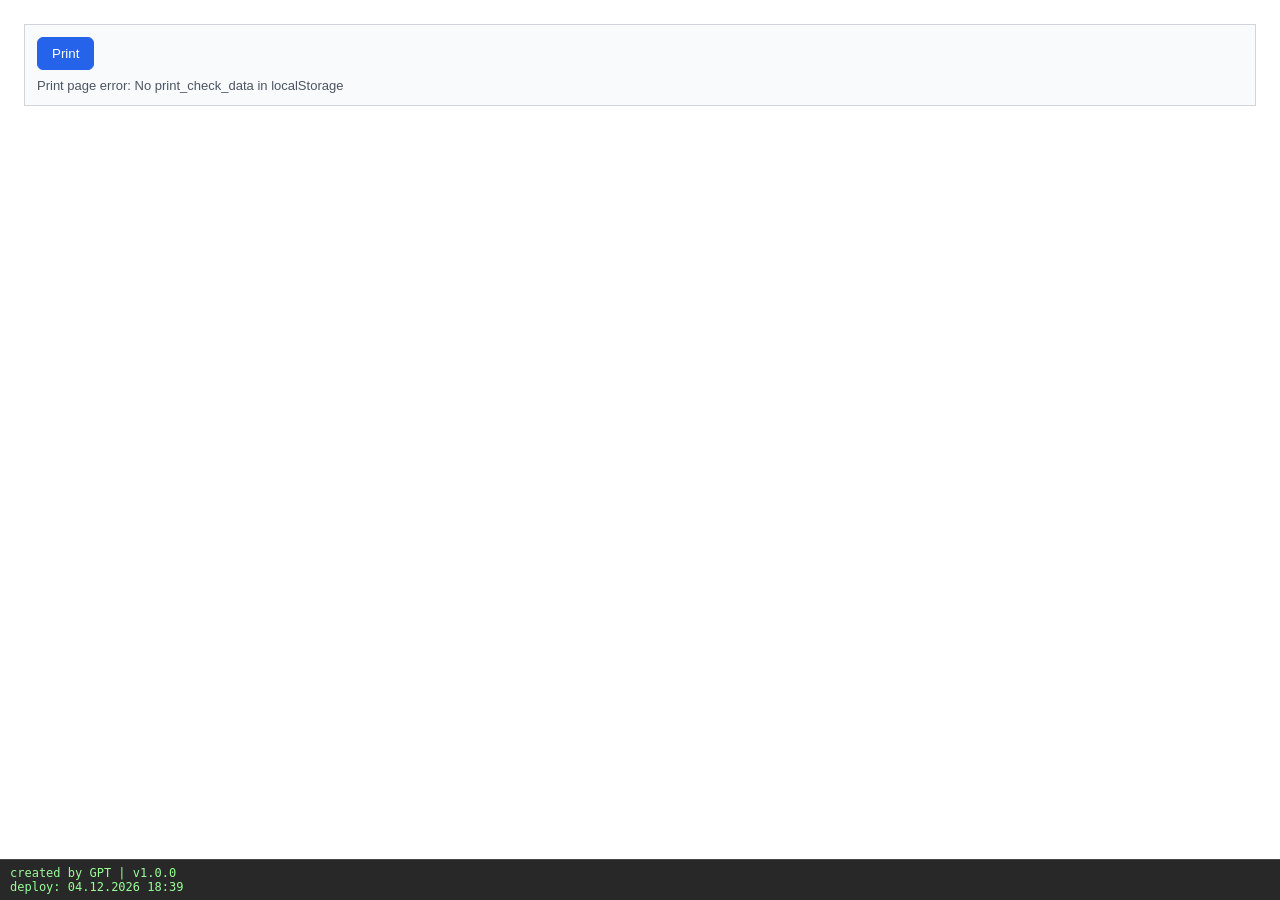
<file: docs/print.html>
<!DOCTYPE html>
<html lang="en">
<head>
<meta charset="UTF-8" />

<meta name="viewport"
      content="width=device-width, initial-scale=1.0" />

<title>MySada Print</title>

<!-- СТИЛЬ КОНСОЛИ -->

  <link rel="stylesheet"
        href="styles/console.css" />

  
<style>
/*
========================================
PRINT PAGE
отдельная страница печати чеков
данные приходят из localStorage
========================================
*/

* {
  box-sizing: border-box;
}

body {
  font-family: Arial, sans-serif;
  margin: 24px;
  color: #111827;
  background: #ffffff;
}

/*
========================================
SCREEN PANEL
видно только на экране
========================================
*/

.print-panel {
  margin-bottom: 20px;
  padding: 12px;
  border: 1px solid #d1d5db;
  background: #f9fafb;
}

.print-panel button {
  padding: 8px 14px;
  border: 1px solid #2563eb;
  background: #2563eb;
  color: white;
  cursor: pointer;
  border-radius: 6px;
}

.print-status {
  margin-top: 8px;
  font-size: 13px;
  color: #4b5563;
}

/*
========================================
CHECK STYLE
сохраняет стиль твоего текущего чека
========================================
*/

.check-page {
  width: 100%;
}

h1 {
  margin-bottom: 10px;
}

.meta {
  margin-bottom: 4px;
}

.opened {
  color: #dc2626;
  font-weight: bold;
}

.closed {
  color: #16a34a;
  font-weight: bold;
}

table {
  width: 100%;
  border-collapse: collapse;
  margin-top: 20px;
}

th,
td {
  border: 1px solid #d1d5db;
  padding: 8px;
  text-align: left;
}

th {
  background: #f3f4f6;
}

.total-block {
  margin-top: 24px;
  text-align: right;
}

.total-final {
  font-size: 22px;
  font-weight: bold;
}

/*
========================================
PAGE BREAK
разделитель между split checks
========================================
*/

.page-break {
  page-break-after: always;
  break-after: page;
}

/*
========================================
PRINT MODE
панель не печатается
========================================
*/

@media print {

  body {
    margin: 12mm;
    background: white;
  }

  .print-panel {
    display: none;
  }

  .check-page {
    page-break-inside: avoid;
    break-inside: avoid;
  }
}
</style>
</head>

<body>

<!--
========================================
SCREEN CONTROL PANEL
нужна если браузер заблокировал автопечать
========================================
-->

<div class="print-panel">
  <button id="printBtn" type="button">
    Print
  </button>

  <div id="printStatus" class="print-status">
    Preparing print...
  </div>
</div>

<!--
========================================
PRINT CONTENT
сюда JS вставляет чек или split checks
========================================
-->

<main id="printRoot"></main>

<script>
/*
========================================
DOM
========================================
*/

const printRoot =
  document.getElementById('printRoot')

const printBtn =
  document.getElementById('printBtn')

const printStatus =
  document.getElementById('printStatus')

/*
========================================
INIT
режим:
обычный чек      -> print.html
split checks    -> print.html?mode=split
========================================
*/

initPrintPage()

function initPrintPage() {

  try {

    const mode =
      new URLSearchParams(window.location.search)
        .get('mode')

    if (mode === 'split') {
      renderSplitChecks()
    } else {
      renderSingleCheck()
    }

    printStatus.textContent =
      'Ready for print'

    /*
    ----------------------------------------
    AUTO PRINT
    один print на всю страницу
    ----------------------------------------
    */

    setTimeout(() => {
      window.print()
    }, 300)

  } catch (err) {

    console.error(err)

    printStatus.textContent =
      'Print page error: '
      + err.message
  }
}

/*
========================================
RENDER SINGLE CHECK
берет данные обычного чека
ключ: print_check_data
========================================
*/

function renderSingleCheck() {

  const raw =
    localStorage.getItem(
      'print_check_data'
    )

  if (!raw) {
    throw new Error(
      'No print_check_data in localStorage'
    )
  }

  const checkData =
    JSON.parse(raw)

  printRoot.innerHTML =
    buildCheckHtml(checkData)
}

/*
========================================
RENDER SPLIT CHECKS
берет массив разделенных чеков
ключ: print_split_checks
========================================
*/

function renderSplitChecks() {

  const raw =
    localStorage.getItem(
      'print_split_checks'
    )

  if (!raw) {
    throw new Error(
      'No print_split_checks in localStorage'
    )
  }

  const checks =
    JSON.parse(raw)

  if (!Array.isArray(checks) || !checks.length) {
    throw new Error(
      'Split checks list is empty'
    )
  }

  printRoot.innerHTML =
    checks
      .map((checkData, index) => {

        const html =
          buildCheckHtml(checkData)

        if (index === checks.length - 1)
          return html

        return html
          + '<div class="page-break"></div>'
      })
      .join('')
}

/*
========================================
BUILD CHECK HTML
только тело чека
без html/head/body/script
========================================
*/

function buildCheckHtml(checkData) {

  const items =
    Array.isArray(checkData.items)
      ? checkData.items
      : []

  const itemsHtml =
    items
      .map(item => {

        const qty =
          Number(item.qty) || 0

        const price =
          Number(item.price) || 0

        const sum =
          Number(item.sum) || 0

        return `
          <tr>
            <td>${escapeHtml(item.name || 'Item')}</td>
            <td>${qty}</td>
            <td>${price.toFixed(2)}</td>
            <td>${sum.toFixed(2)}</td>
          </tr>
        `
      })
      .join('')

  const subtotal =
    Number(checkData.subtotal) || 0

  const servicePercent =
    Number(checkData.service_percent) || 0

  const serviceTotal =
    Number(checkData.service_total) || 0

  const total =
    Number(checkData.total) || 0

  return `
<section class="check-page">

<h1>MySada Check</h1>

<div class="meta">
Check:
${escapeHtml(checkData.order_number || checkData.order_id || '-')}
</div>

<div class="meta">
Project:
${escapeHtml(checkData.project_name || checkData.project || '-')}
</div>

<div class="meta">
Hall:
${escapeHtml(checkData.hall_name || checkData.hall || '-')}
</div>

<div class="meta">
Table:
${escapeHtml(checkData.table_name || checkData.table || '-')}
</div>

<div class="meta opened">
Opened at:
${formatDate(checkData.opened_at)}
</div>

${
  checkData.closed_at
    ? `
      <div class="meta closed">
        Closed at:
        ${formatDate(checkData.closed_at)}
      </div>
    `
    : ''
}

<table>
<thead>
<tr>
  <th>Position</th>
  <th>Qty</th>
  <th>Price</th>
  <th>Sum</th>
</tr>
</thead>

<tbody>
${itemsHtml}
</tbody>
</table>

<div class="total-block">
  <div>Subtotal: ${subtotal.toFixed(2)}</div>
  <div>Service ${servicePercent}%: ${serviceTotal.toFixed(2)}</div>
  <div class="total-final">TOTAL: ${total.toFixed(2)}</div>
</div>

</section>
`
}

/*
========================================
FORMAT DATE
========================================
*/

function formatDate(value) {

  if (!value)
    return '-'

  const date =
    new Date(value)

  if (Number.isNaN(date.getTime()))
    return '-'

  return date.toLocaleString()
}

/*
========================================
ESCAPE HTML
защита от поломки разметки
========================================
*/

function escapeHtml(value) {

  return String(value)
    .replaceAll('&', '&amp;')
    .replaceAll('<', '&lt;')
    .replaceAll('>', '&gt;')
    .replaceAll('"', '&quot;')
    .replaceAll("'", '&#039;')
}

/*
========================================
BUTTON
ручная печать если авто-печать заблокирована
========================================
*/

printBtn.addEventListener(
  'click',
  () => {
    window.print()
  }
)
</script>

</body>
</html>

<!-- ========================================
     SERVICE CONSOLE
     Верхняя строка редактируется вручную
     Здесь задается:
     - название страницы
     - номер версии
======================================== -->

<div id="service-console">

  <div class="row" id="build-top">

    <!-- ВВОД ВРУЧНУЮ -->

   created by GPT | v1.0.0

  </div>

  <div class="row" id="build-down">

    deploy: --

  </div>

</div>

<!-- ========================================
     SCRIPT
     Автоматически выводит:
     - дату
     - время
     Момент загрузки страницы
======================================== -->

<script>

(function () {

  /* Текущая дата и время */

  const now = new Date();

  /* Добавляет ведущий ноль */

  const pad = n =>
    String(n).padStart(2, '0');

  /* Формат даты */

  const date =
      pad(now.getDate())
    + '.'
    + pad(now.getMonth() + 1)
    + '.'
    + now.getFullYear();

  /* Формат времени */

  const time =
      pad(now.getHours())
    + ':'
    + pad(now.getMinutes());

  /* Вывод в нижнюю строку */

  document
    .getElementById('build-down')
    .textContent =
      'deploy: '
      + date
      + ' '
      + time;

})();

</script>
</file>
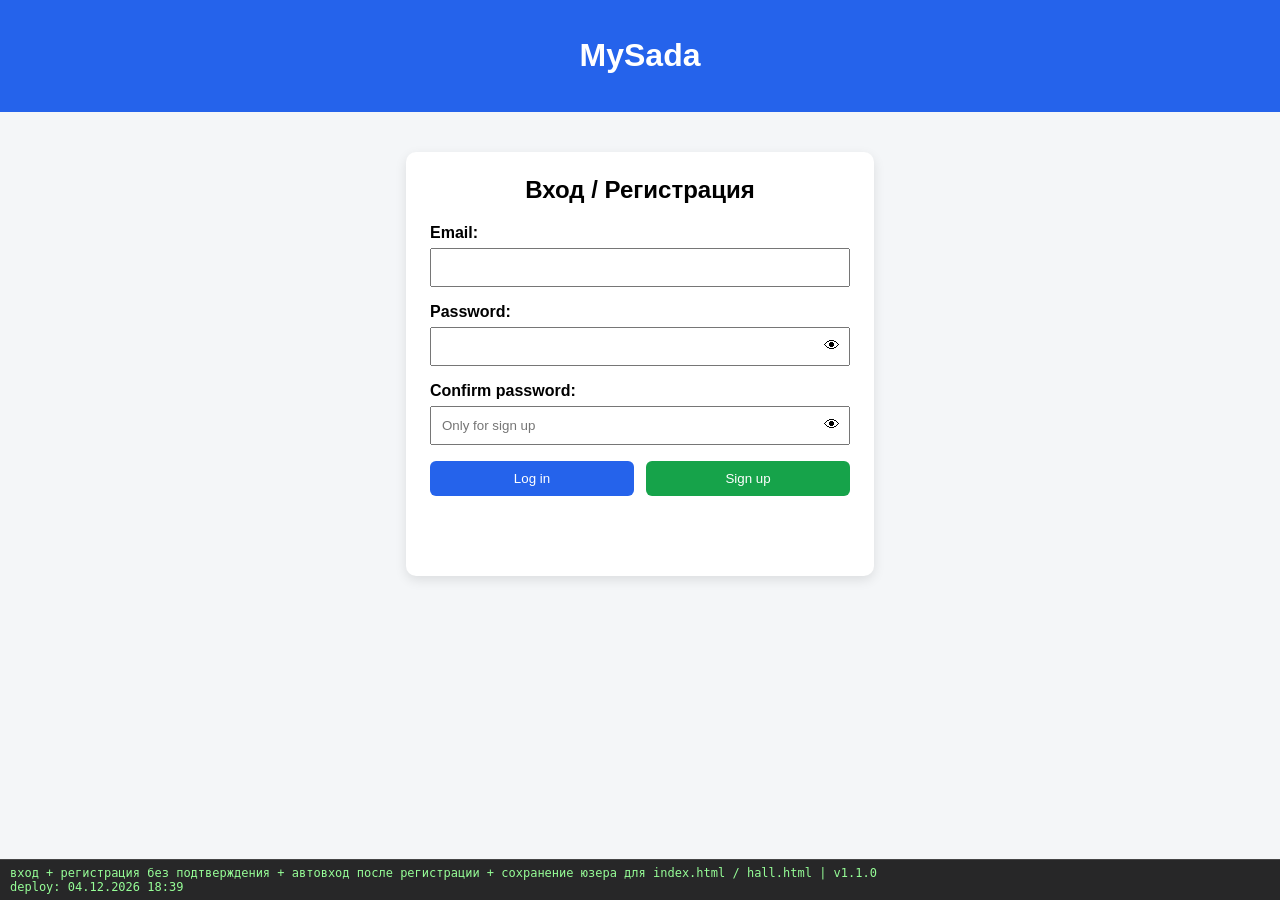
<file: docs/sign.html>
<!DOCTYPE html>
<html lang="ru">
<head>

  <!-- ========================================
       META
  ======================================== -->

  <meta charset="UTF-8" />

  <meta name="viewport"
        content="width=device-width, initial-scale=1.0" />

  <title>MySada — Вход / Регистрация</title>

  <!-- ========================================
       СТИЛЬ СЕРВИСНОЙ КОНСОЛИ
  ======================================== -->

  <link rel="stylesheet"
        href="styles/console.css" />

  <style>
    /* ========================================
       БАЗОВАЯ РАЗМЕТКА СТРАНИЦЫ
    ======================================== */

    body {
      font-family: Arial, sans-serif;
      background: #f4f6f8;
      margin: 0;
      min-height: 100vh;
    }

    /* ========================================
       ШАПКА
    ======================================== */

    header {
      background: #2563eb;
      color: white;
      padding: 16px;
      text-align: center;
    }

    /* ========================================
       ОСНОВНОЙ КОНТЕЙНЕР
    ======================================== */

    .container {
      max-width: 420px;
      margin: 40px auto;
      background: white;
      padding: 24px;
      border-radius: 10px;
      box-shadow: 0 4px 12px rgba(0,0,0,0.1);
    }

    h2 {
      margin-top: 0;
      text-align: center;
    }

    /* ========================================
       ПОДПИСИ К ПОЛЯМ
    ======================================== */

    label {
      display: block;
      margin-bottom: 6px;
      font-weight: bold;
    }

    /* ========================================
       ПОЛЯ ВВОДА
    ======================================== */

    input {
      width: 100%;
      padding: 10px;
      box-sizing: border-box;
      margin-bottom: 16px;
    }

    /* ========================================
       БЛОК ПАРОЛЯ + ГЛАЗ
    ======================================== */

    .password-wrapper {
      position: relative;
      margin-bottom: 16px;
    }

    .password-wrapper input {
      margin-bottom: 0;
      padding-right: 44px;
    }

    .eye-btn {
      position: absolute;
      right: 10px;
      top: 50%;
      transform: translateY(-50%);
      border: none;
      background: none;
      cursor: pointer;
      font-size: 16px;
      padding: 0;
    }

    /* ========================================
       КНОПКИ ВХОД / РЕГИСТРАЦИЯ
    ======================================== */

    .buttons {
      display: flex;
      gap: 12px;
    }

    button {
      flex: 1;
      padding: 10px;
      border: none;
      border-radius: 6px;
      cursor: pointer;
    }

    .login-btn {
      background: #2563eb;
      color: white;
    }

    .signup-btn {
      background: #16a34a;
      color: white;
    }

    /* ========================================
       СТАТУС
    ======================================== */

    #status {
      margin-top: 16px;
      text-align: center;
      font-weight: bold;
      min-height: 24px;
    }

    /* ========================================
       УБРАТЬ ВСТРОЕННЫЙ ГЛАЗ БРАУЗЕРА
    ======================================== */

    input[type="password"]::-ms-reveal,
    input[type="password"]::-ms-clear {
      display: none;
    }

    input[type="password"]::-webkit-credentials-auto-fill-button {
      display: none !important;
    }

    input[type="password"]::-webkit-textfield-decoration-container {
      display: none !important;
    }
  </style>
</head>

<body>

<!-- ========================================
     ШАПКА
======================================== -->

<header>
  <h1>MySada</h1>
</header>

<!-- ========================================
     ОСНОВНОЙ БЛОК
======================================== -->

<div class="container">

  <h2>Вход / Регистрация</h2>

  <!-- ========================================
       ФОРМА АУТЕНТИФИКАЦИИ
  ======================================== -->

  <form id="authForm">

    <!-- EMAIL -->

    <label>Email:</label>

    <input
      id="email"
      type="email"
      required
    />

    <!-- PASSWORD -->

    <label>Password:</label>

    <div class="password-wrapper">

      <input
        id="password"
        type="password"
        required
        minlength="6"
      />

      <button
        type="button"
        class="eye-btn"
        onclick="togglePassword('password', this)"
      >
        👁
      </button>

    </div>

    <!-- CONFIRM PASSWORD -->

    <label>Confirm password:</label>

    <div class="password-wrapper">

      <input
        id="confirmPassword"
        type="password"
        minlength="6"
        placeholder="Only for sign up"
      />

      <button
        type="button"
        class="eye-btn"
        onclick="togglePassword('confirmPassword', this)"
      >
        👁
      </button>

    </div>

    <!-- КНОПКИ -->

    <div class="buttons">

      <button
        type="button"
        class="login-btn"
        onclick="login()"
      >
        Log in
      </button>

      <button
        type="button"
        class="signup-btn"
        onclick="signup()"
      >
        Sign up
      </button>

    </div>

  </form>

  <!-- ========================================
       СТАТУС
  ======================================== -->

  <p id="status"></p>

</div>

<!-- ========================================
     ЛОГИКА АУТЕНТИФИКАЦИИ
======================================== -->

<script type="module">

  import { supabase }
  from './scripts/config.js'

  /* ========================================
     ПОЛЯ
  ======================================== */

  const emailInput =
    document.getElementById('email')

  const passwordInput =
    document.getElementById('password')

  const confirmPasswordInput =
    document.getElementById('confirmPassword')

  const statusText =
    document.getElementById('status')

  /* ========================================
     ПОКАЗ / СКРЫТИЕ ПАРОЛЯ
  ======================================== */

  function togglePassword(id, btn) {

    const field =
      document.getElementById(id)

    if (field.type === 'password') {

      field.type =
        'text'

      btn.textContent =
        '🙈'

    }
    else {

      field.type =
        'password'

      btn.textContent =
        '👁'

    }

  }

  window.togglePassword =
    togglePassword

  /* ========================================
     СОХРАНЕНИЕ ЮЗЕРА ДЛЯ INDEX / HALL
  ======================================== */

  function saveMysadaUser(user) {

    const mysadaUser = {
      user_id: user.id,
      email: user.email,
      name: user.email,
      role: 'user',
      status: 'on'
    }

    sessionStorage.setItem(
      'mysada_user',
      JSON.stringify(mysadaUser)
    )

  }

  /* ========================================
     ВХОД
  ======================================== */

  async function login() {

    const email =
      emailInput.value.trim()

    const password =
      passwordInput.value

    if (!email || !password) {

      statusText.textContent =
        'Заполните Email и Password'

      return
    }

    statusText.textContent =
      'Выполняется вход...'

    const { data, error } =
      await supabase.auth.signInWithPassword({
        email,
        password
      })

    if (error) {

      statusText.textContent =
        'Ошибка входа: ' + error.message

      return
    }

    if (data.user) {

      saveMysadaUser(data.user)

    }

    statusText.textContent =
      'Успешный вход'

    setTimeout(function () {

      window.location.href =
        'index.html'

    }, 300)

  }

  window.login =
    login

  /* ========================================
     РЕГИСТРАЦИЯ БЕЗ ОЖИДАНИЯ ПОЧТЫ
     создаем пользователя и сразу логиним
  ======================================== */

  async function signup() {

    const email =
      emailInput.value.trim()

    const password =
      passwordInput.value

    const confirmPassword =
      confirmPasswordInput.value.trim()

    if (!email || !password) {

      statusText.textContent =
        'Заполните Email и Password'

      return
    }

    if (!confirmPassword) {

      statusText.textContent =
        'Заполните Confirm password'

      return
    }

    if (password !== confirmPassword) {

      statusText.textContent =
        'Пароли не совпадают'

      return
    }

    statusText.textContent =
      'Регистрация...'

    const { error: signUpError } =
      await supabase.auth.signUp({
        email,
        password
      })

    if (signUpError) {

      statusText.textContent =
        'Ошибка регистрации: ' + signUpError.message

      return
    }

    statusText.textContent =
      'Выполняется вход...'

    const { data, error: signInError } =
      await supabase.auth.signInWithPassword({
        email,
        password
      })

    if (signInError) {

      statusText.textContent =
        'Ошибка входа: ' + signInError.message

      return
    }

    if (data.user) {

      saveMysadaUser(data.user)

    }

    statusText.textContent =
      'Регистрация и вход выполнены'

    setTimeout(function () {

      window.location.href =
        'index.html'

    }, 300)

  }

  window.signup =
    signup

</script>

<!-- ========================================
     SERVICE CONSOLE
======================================== -->

<div id="service-console">

  <div class="row" id="build-top">
    вход + регистрация без подтверждения + автовход после регистрации + сохранение юзера для index.html / hall.html | v1.1.0
  </div>

  <div class="row" id="build-down">
    deploy: --
  </div>

</div>

<!-- ========================================
     АВТОВЫВОД ДАТЫ И ВРЕМЕНИ
======================================== -->

<script>

(function () {

  const now = new Date()

  const pad = n =>
    String(n).padStart(2, '0')

  const date =
      pad(now.getDate())
    + '.'
    + pad(now.getMonth() + 1)
    + '.'
    + now.getFullYear()

  const time =
      pad(now.getHours())
    + ':'
    + pad(now.getMinutes())

  document
    .getElementById('build-down')
    .textContent =
      'deploy: '
      + date
      + ' '
      + time

})()

</script>

</body>
</html>
</file>
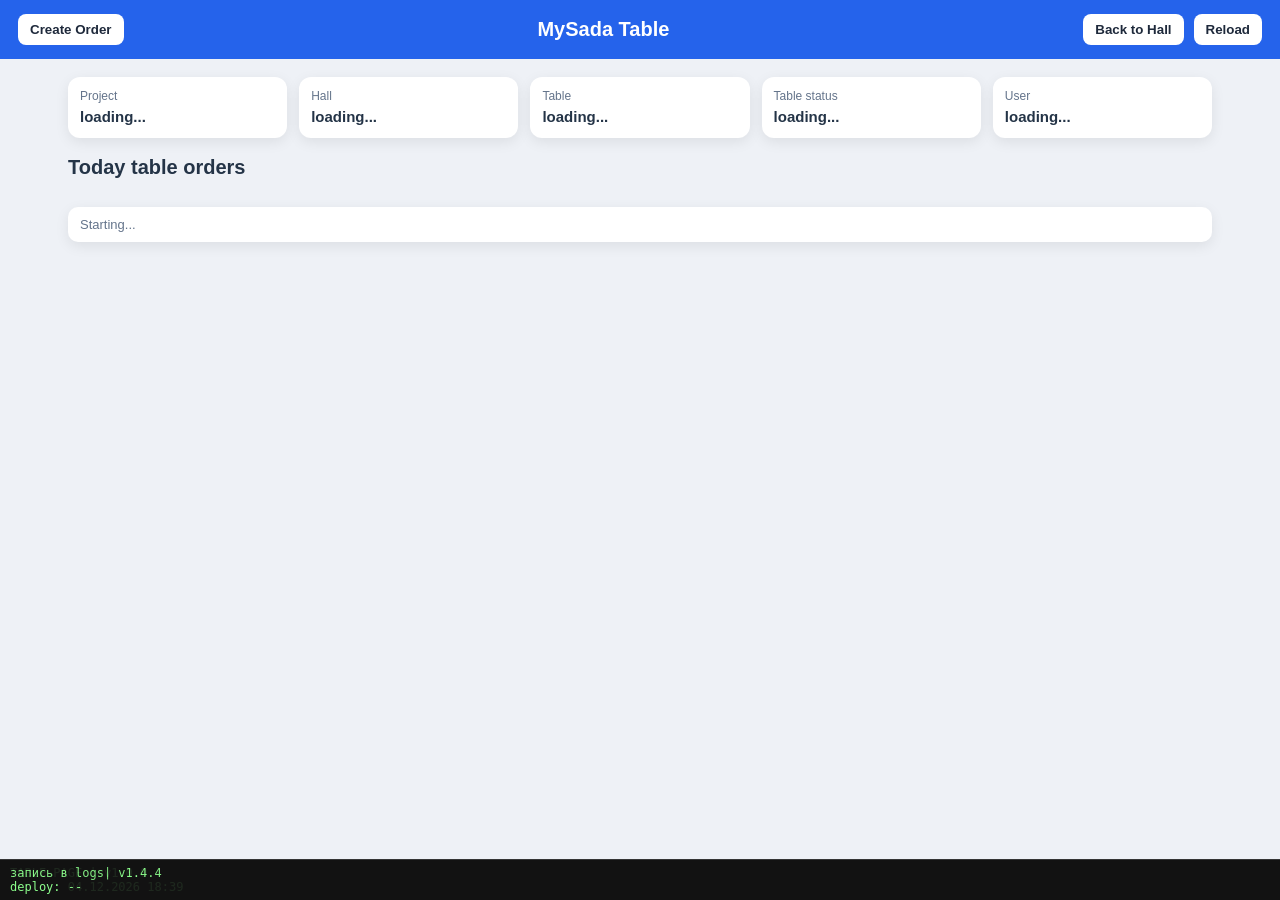
<file: docs/table.html>
<!DOCTYPE html>
<html lang="ru">
<head>
<meta charset="UTF-8" />

<meta name="viewport"
      content="width=device-width, initial-scale=1.0" />

<title>MySada Table</title>

  <!-- СТИЛЬ КОНСОЛИ -->
<link rel="stylesheet"
      href="styles/console.css" />

<link rel="stylesheet"
      href="styles/table.css" />

</head>

<body>

<header class="top-bar">

  <button id="createOrderBtn"
        class="create-order-btn"
        type="button">
  Create Order
</button>

  <div class="top-title">
    MySada Table
  </div>

  <div class="top-buttons">

    <button id="backBtn"
            type="button">
      Back to Hall
    </button>

    <button id="reloadBtn"
            type="button">
      Reload
    </button>

  </div>

</header>

<main class="container">

  <section class="info-panel">

    <div class="info-card">
      <div class="info-label">Project</div>
      <div id="projectBox" class="info-value">loading...</div>
    </div>

    <div class="info-card">
      <div class="info-label">Hall</div>
      <div id="hallBox" class="info-value">loading...</div>
    </div>

    <div class="info-card">
      <div class="info-label">Table</div>
      <div id="tableBox" class="info-value">loading...</div>
    </div>

    <div class="info-card">
      <div class="info-label">Table status</div>
      <div id="tableStatusBox" class="info-value">loading...</div>
    </div>

    <div class="info-card">
      <div class="info-label">User</div>
      <button id="userBox" class="info-value info-button" type="button">
  loading...
</button>
    </div>

  </section>

  <section class="orders-section">

    <div class="section-head">
      <div class="section-title">
        Today table orders
      </div>
    </div>

    <div id="ordersList"
         class="orders-list">
    </div>

  </section>

  <div id="status"
       class="status">
    Starting...
  </div>

</main>

<div id="service-console">

  <div class="row" id="build-top">
    TABLE PAGE | v1.0.0
  </div>

  <div class="row" id="build-down">
    deploy: --
  </div>

</div>

<script type="module">

import { supabase }
from "./scripts/config.js"

/*
========================================
DOM
========================================
*/

const projectBox =
  document.getElementById('projectBox')

const hallBox =
  document.getElementById('hallBox')

const tableBox =
  document.getElementById('tableBox')

const tableStatusBox =
  document.getElementById('tableStatusBox')

const userBox =
  document.getElementById('userBox')

const ordersList =
  document.getElementById('ordersList')

const statusBox =
  document.getElementById('status')

const createOrderBtn =
  document.getElementById('createOrderBtn')

const backBtn =
  document.getElementById('backBtn')

const reloadBtn =
  document.getElementById('reloadBtn')

let buildDown =
  document.getElementById('build-down')


/*
========================================
STATE
========================================
*/

let currentUser =
  null

let projectId =
  null

let hallId =
  null

let tableId =
  null

let projectName =
  'Project'

let hallName =
  'Hall'

let tableName =
  'Table'

let tableStatus =
  'unknown'


/*
========================================
STATUS
========================================
*/

function updateBuildLine(text) {
  if (!buildDown) {
    buildDown =
      document.getElementById('build-down')
  }

  if (!buildDown)
    return

  const now =
    new Date()

  const pad =
    n => String(n).padStart(2, '0')

  buildDown.textContent =
    'deploy: '
    + pad(now.getDate())
    + '.'
    + pad(now.getMonth() + 1)
    + '.'
    + now.getFullYear()
    + ' '
    + pad(now.getHours())
    + ':'
    + pad(now.getMinutes())
    + ' | '
    + text
}

/*
========================================
STATUS / LOG SYSTEM
========================================
*/

function setStatus(text) {

  const now = new Date()
  const time =
    now.toLocaleTimeString()

  const line =
    '[' + time + '] ' + text

  // 🔥 добавляем строку (а не перезаписываем)
  statusBox.innerHTML += line + '<br>'

  console.log('[TABLE]', text)

  updateBuildLine('ready')
}


/*
========================================
PARAMS
========================================
*/

function loadParams() {
  const params =
    new URLSearchParams(window.location.search)

  projectId =
    params.get('project_id')

  hallId =
    params.get('hall_id')

  tableId =
    params.get('table_id')

  if (!projectId)
    throw new Error('project_id is missing')

  if (!hallId)
    throw new Error('hall_id is missing')

  if (!tableId)
    throw new Error('table_id is missing')
}


/*
========================================
LOAD USER
========================================
*/

async function loadUser() {
  setStatus('Loading user...')

  const { data, error } =
    await supabase.auth.getUser()

  if (error)
    throw error

  if (!data || !data.user)
    throw new Error('User not logged in')

  currentUser =
    data.user

  // грузим данные из users
const { data: userData, error: userError } =
  await supabase
    .from('users')
    .select('user_number, name, role')
    .eq('user_id', currentUser.id)
    .single()

if (userError) {
  console.error(userError)
  userBox.textContent = currentUser.id
  return
}

// собираем только то, что есть
const parts = []

if (userData.name && userData.name.trim() !== '') {
  parts.push(userData.name)
}

if (userData.user_number) {
  parts.push('#' + userData.user_number)
}

if (userData.role && userData.role.trim() !== '') {
  parts.push(userData.role)
}

// если что-то есть → показываем
// если нет → fallback на id
userBox.textContent =
  parts.length
    ? parts.join(' | ')
    : currentUser.id
}


/*
========================================
LOAD CONTEXT
project / hall / table
========================================
*/

async function loadContext() {
  setStatus('Loading table context...')

  const { data: project, error: projectError } =
    await supabase
      .from('projects')
      .select('*')
      .eq('project_id', projectId)
      .maybeSingle()

  if (projectError)
    throw projectError

  if (project) {
    projectName =
      project.name || project.project_name || projectId
  }

  const { data: hall, error: hallError } =
    await supabase
      .from('halls')
      .select('*')
      .eq('hall_id', hallId)
      .maybeSingle()

  if (hallError)
    throw hallError

  if (hall) {
    hallName =
      hall.name || hallId
  }

  const { data: table, error: tableError } =
    await supabase
      .from('tables')
      .select('*')
      .eq('table_id', tableId)
      .maybeSingle()

  if (tableError)
    throw tableError

  if (table) {
    tableName =
      table.name || tableId

    tableStatus =
      table.table_status || table.status || 'unknown'
  }

  projectBox.textContent =
    projectName

  hallBox.textContent =
    hallName

  tableBox.textContent =
    tableName

  tableStatusBox.textContent =
    tableStatus
}


/*
========================================
TODAY RANGE
сегодня по локальному времени браузера
для фильтра created_at
========================================
*/

function getTodayRange() {
  const start =
    new Date()

  start.setHours(0, 0, 0, 0)

  const end =
    new Date(start)

  end.setDate(
    end.getDate() + 1
  )

  return {
    start: start.toISOString(),
    end: end.toISOString()
  }
}


/*
========================================
LOAD TABLE ORDERS
все заказы стола за текущий день:
open + closed
========================================
*/

async function loadOrders() {
  setStatus('Loading table orders...')

  ordersList.innerHTML =
    ''

  const range =
    getTodayRange()

  const { data, error } =
    await supabase
      .from('orders')
      .select(`
        *,
        items (*)
      `)
      .eq('project_id', projectId)
      .eq('hall_id', hallId)
      .eq('table_id', tableId)
      .gte('created_at', range.start)
      .lt('created_at', range.end)
      .order('order_number', { ascending: false })

  if (error)
    throw error

  if (!data || !data.length) {
    ordersList.innerHTML =
      '<div class="empty">No orders for this table today</div>'

    setStatus('No orders found')

    return
  }

  data.forEach(renderOrder)

  setStatus(
    'Orders loaded: ' + data.length
  )
}

/*
========================================
CREATE NEW LOG
создаёт запись в таблицу logs
========================================
*/
     
async function addConsoleLog(type, payload = {}) {
  const { error } =
    await supabase
      .from('logs')
      .insert({
        project_id: projectId,
        hall_id: hallId,
        table_id: tableId,
        user_id: currentUser ? currentUser.id : null,
        log_type: type,
        message: payload.message || '',
        payload: payload
      })

  if (error) {
    console.error('LOG INSERT ERROR:', error)
    setStatus('Log insert error: ' + error.message)
  }
}
      
/*
========================================
CREATE NEW ORDER
создаёт заказ, но НЕ открывает order.html
========================================
*/

async function createOrder() {
  try {

    console.log('CREATE ORDER CLICK') // 🔥 добавлено

    if (!currentUser || !currentUser.id) {
      setStatus('User not loaded')
      return
    }

    createOrderBtn.disabled = true

    setStatus('Creating order...')

    const { data: orderNumber, error: numberError } =
      await supabase.rpc('generate_order_number', {
        p_hall_id: hallId
      })

    console.log('ORDER NUMBER:', orderNumber) // 🔥 добавлено
    console.log('NUMBER ERROR:', numberError) // 🔥 добавлено

    if (numberError)
      throw numberError

    const { data: orderData, error: orderError } =
      await supabase
        .from('orders')
        .insert({
          project_id: projectId,
          hall_id: hallId,
          table_id: tableId,
          user_id: currentUser.id,
          guest_count: 0,
          order_status: 'open',
          order_number: orderNumber
        })
        .select()
        .single()

    console.log('INSERT RESULT:', orderData) // 🔥 добавлено
    console.log('INSERT ERROR:', orderError) // 🔥 добавлено

    if (orderError)
      throw orderError

    const { error: tableError } =
      await supabase
        .from('tables')
        .update({
          table_status: 'occupied',
          user_id: currentUser.id
        })
        .eq('table_id', tableId)

    console.log('TABLE UPDATE ERROR:', tableError) // 🔥 добавлено

    if (tableError)
      throw tableError

    const now = new Date()

    const time =
      now.toLocaleTimeString()

    setStatus(
      '[' + time + '] ORDER CREATED: '
      + (orderData.order_number || orderData.order_id)
    )

// 🔥 запись в logs
await addConsoleLog('orders', {
  hall: hallName,
  table: tableName,
  message:
    'ORDER CREATED: '
    + (orderData.order_number || orderData.order_id)
})

createOrderBtn.disabled = false
        
    createOrderBtn.disabled = false

  } catch (err) {

    console.error('CREATE ORDER ERROR:', err) // 🔥 усилил лог

    createOrderBtn.disabled = false

    setStatus('Create order error: ' + err.message)
  }
}
      
/*
========================================
CLOSE ORDER
закрывает заказ
если open orders больше нет — table free
========================================
*/

async function closeOrder(order) {
  try {
    setStatus('Closing order...')

    const orderId =
      order.order_id || order.id

    const { error: closeError } =
      await supabase
        .from('orders')
        .update({
          order_status: 'closed',
          closed_at: new Date().toISOString()
        })
        .eq('order_id', orderId)

    if (closeError)
      throw closeError

    const { data: openOrders, error: openError } =
      await supabase
        .from('orders')
        .select('order_id')
        .eq('table_id', tableId)
        .eq('order_status', 'open')

    if (openError)
      throw openError

    if (!openOrders || !openOrders.length) {
      const { error: tableError } =
        await supabase
          .from('tables')
          .update({
            table_status: 'free',
                user_id: currentUser.id
          })
          .eq('table_id', tableId)

      if (tableError)
        throw tableError
    }

    await loadContext()
    await loadOrders()

    setStatus('Order closed')
  }
  catch (err) {
    console.error(err)

    setStatus(
      'Close order error: ' + err.message
    )
  }
}


/*
========================================
RENDER ORDER CARD
карта заказа в списке стола
========================================
*/

function renderOrder(order) {
  const status =
    order.order_status || order.status || 'open'

  const card =
    document.createElement('article')

  card.className =
    'order-card ' + status

  if (status !== 'open') {
    card.classList.add('collapsed')
  }

  const head =
    document.createElement('div')

  head.className =
    'order-head'

  const main =
    document.createElement('div')

  main.className =
    'order-main'

  const number =
    document.createElement('div')

  number.className =
    'order-number'

  number.textContent =
    'Order #'
    + (
      order.order_number
      || order.order_id
      || order.id
      || '-'
    )

  const meta =
    document.createElement('div')

  meta.className =
    'order-meta'

  meta.textContent =
    status
    + ' | opened: '
    + formatDate(order.opened_at || order.created_at)

  main.appendChild(number)
  main.appendChild(meta)

  const actions =
    document.createElement('div')

  actions.className =
    'order-actions'

  const total =
    document.createElement('div')

  total.className =
    'order-total'

  total.textContent =
    order.total ?? '0'

  const goBtn =
    document.createElement('button')

  goBtn.className =
    'go-btn'

  goBtn.type =
    'button'

  goBtn.textContent =
    status === 'open'
      ? 'Edit'
      : 'Open'

  goBtn.addEventListener(
    'click',
    () => goToOrder(order)
  )

  const toggleBtn =
    document.createElement('button')

  toggleBtn.className =
    'toggle-btn'

  toggleBtn.type =
    'button'

  toggleBtn.textContent =
    status === 'open'
      ? 'Hide'
      : 'Show'

  toggleBtn.addEventListener(
    'click',
    () => {
      card.classList.toggle('collapsed')

      toggleBtn.textContent =
        card.classList.contains('collapsed')
          ? 'Show'
          : 'Hide'
    }
  )

  actions.appendChild(total)
  actions.appendChild(goBtn)

  if (status === 'open') {
    const closeBtn =
      document.createElement('button')

    closeBtn.className =
      'close-btn'

    closeBtn.type =
      'button'

    closeBtn.textContent =
      'Close'

    closeBtn.addEventListener(
      'click',
      () => closeOrder(order)
    )

    actions.appendChild(closeBtn)
  }

  actions.appendChild(toggleBtn)

  head.appendChild(main)
  head.appendChild(actions)

  const body =
    document.createElement('div')

  body.className =
    'order-body'

  body.appendChild(
    renderItems(order.items || [])
  )

  card.appendChild(head)
  card.appendChild(body)

  ordersList.appendChild(card)
}


/*
========================================
RENDER ITEMS
позиции заказа
========================================
*/

function renderItems(items) {
  const box =
    document.createElement('div')

  box.className =
    'order-items'

  const title =
    document.createElement('div')

  title.className =
    'order-item-row title'

  title.innerHTML =
    `
      <span>Name</span>
      <span>Qty</span>
      <span>Price</span>
      <span>Sum</span>
    `

  box.appendChild(title)

  if (!items.length) {
    const empty =
      document.createElement('div')

    empty.className =
      'empty'

    empty.textContent =
      'No positions'

    box.appendChild(empty)

    return box
  }

  items.forEach(item => {
    const qty =
      Number(item.qty || item.quantity || 1)

    const price =
      Number(item.price || 0)

    const sum =
      qty * price

    const row =
      document.createElement('div')

    row.className =
      'order-item-row'

    row.innerHTML =
      `
        <span>${escapeHtml(item.name || item.title || 'Item')}</span>
        <span>${qty}</span>
        <span>${price}</span>
        <span>${sum}</span>
      `

    box.appendChild(row)
  })

  return box
}


/*
========================================
GO TO ORDER
переход в редактор одного заказа
========================================
*/

function goToOrder(order) {
  const orderId =
    order.order_id || order.id

  window.location.href =
    'order.html'
    + '?project_id='
    + encodeURIComponent(projectId)
    + '&hall_id='
    + encodeURIComponent(hallId)
    + '&table_id='
    + encodeURIComponent(tableId)
    + '&order_id='
    + encodeURIComponent(orderId)
}
    
/*
========================================
FORMAT DATE
========================================
*/

function formatDate(value) {
  if (!value)
    return '-'

  const date =
    new Date(value)

  if (Number.isNaN(date.getTime()))
    return value

  return date.toLocaleString()
}


/*
========================================
ESCAPE HTML
========================================
*/

function escapeHtml(value) {
  return String(value)
    .replaceAll('&', '&amp;')
    .replaceAll('<', '&lt;')
    .replaceAll('>', '&gt;')
    .replaceAll('"', '&quot;')
    .replaceAll("'", '&#039;')
}


/*
========================================
BUTTONS
========================================
*/

createOrderBtn.addEventListener(
  'click',
  createOrder
)

backBtn.addEventListener(
  'click',
  () => {
    window.location.href =
      'hall.html'
      + '?project_id='
      + encodeURIComponent(projectId)
      + '&hall_id='
      + encodeURIComponent(hallId)
  }
)

// USER CLICK → user.html
if (userBox) {
  userBox.addEventListener('click', () => {
    window.location.href = 'user.html';
  });
}
      
reloadBtn.addEventListener(
  'click',
  async () => {
    try {
      await loadContext()
      await loadOrders()
    }
    catch (err) {
      console.error(err)

      setStatus(
        'Reload error: ' + err.message
      )
    }
  }
)

/*
========================================
REALTIME SUBSCRIBE
========================================
*/

function subscribeRealtime() {

  supabase
    .channel('orders-channel')

    .on(
      'postgres_changes',
      {
        event: '*',
        schema: 'public',
        table: 'orders',
        filter: `table_id=eq.${tableId}`
      },
      payload => {

        setStatus('REALTIME: order change')

        // 🔥 обновляем список
        loadOrders()
      }
    )

    .subscribe()
}
      
/*
========================================
INIT
========================================
*/

async function init() {
  try {
    loadParams()

    await loadUser()

    await loadContext()

    await loadOrders()

        subscribeRealtime()
  }
  catch (err) {
    console.error('TABLE INIT ERROR:', err)

    setStatus(
      'Table error: ' + err.message
    )
  }
}

init()

</script>



<!-- ========================================
     SERVICE CONSOLE
     Верхняя строка редактируется вручную
     Здесь задается:
     - название страницы
     - номер версии
======================================== -->

<div id="service-console">

  <div class="row" id="build-top">

    <!-- ВВОД ВРУЧНУЮ -->

запись в logs| v1.4.4

  </div>

  <div class="row" id="build-down">

    deploy: --

  </div>

</div>

<!-- ========================================
     SCRIPT
     Автоматически выводит:
     - дату
     - время
     Момент загрузки страницы
======================================== -->

<script>

(function () {

  /* Текущая дата и время */

  const now = new Date();

  /* Добавляет ведущий ноль */

  const pad = n =>
    String(n).padStart(2, '0');

  /* Формат даты */

  const date =
      pad(now.getDate())
    + '.'
    + pad(now.getMonth() + 1)
    + '.'
    + now.getFullYear();

  /* Формат времени */

  const time =
      pad(now.getHours())
    + ':'
    + pad(now.getMinutes());

  /* Вывод в нижнюю строку */

  document
    .getElementById('build-down')
    .textContent =
      'deploy: '
      + date
      + ' '
      + time;

})();

</script>


</body>
</html>
</file>
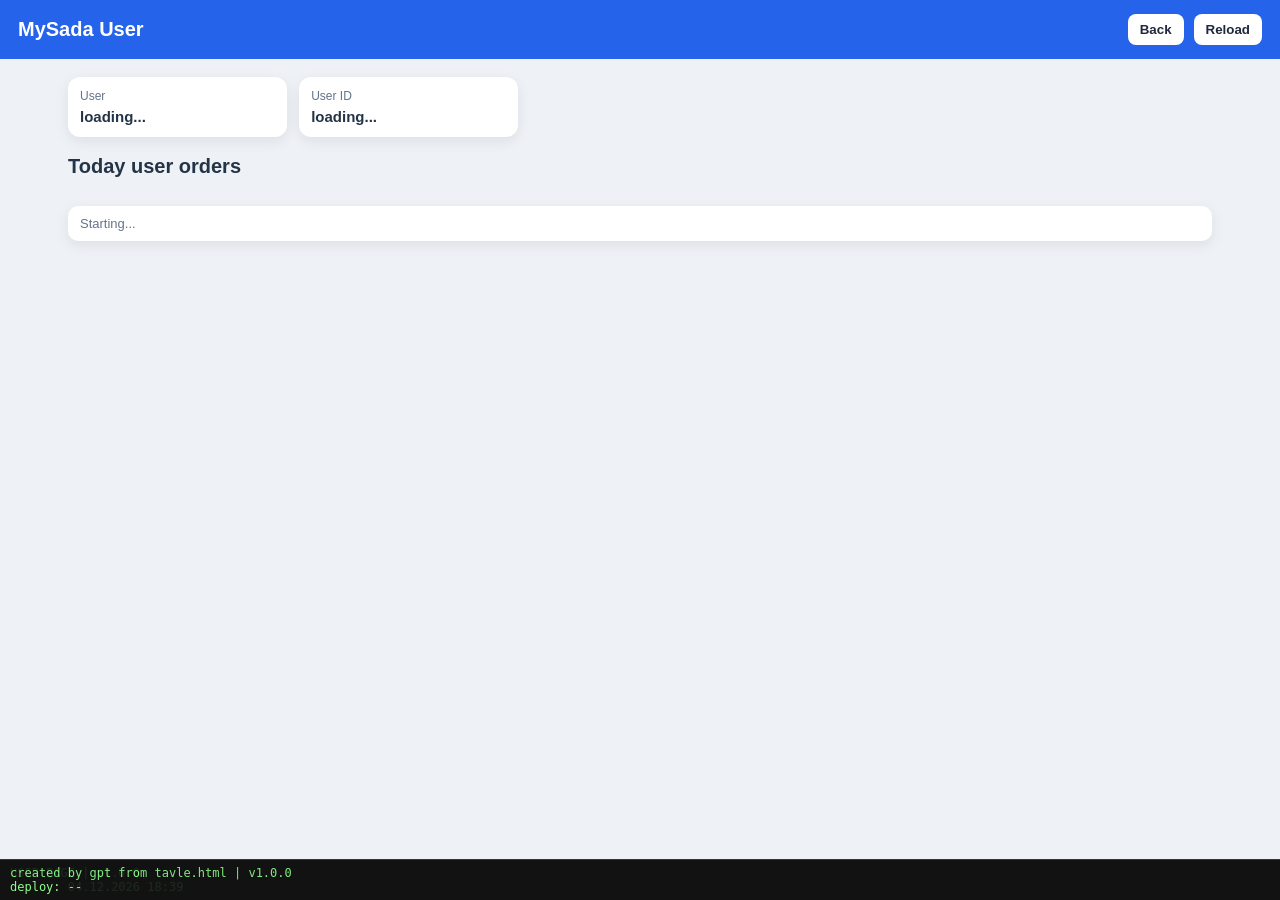
<file: docs/user.html>
<!DOCTYPE html>
<html lang="ru">
<head>
<meta charset="UTF-8" />

<meta name="viewport"
      content="width=device-width, initial-scale=1.0" />

<title>MySada User</title>

<!-- те же стили -->
<link rel="stylesheet" href="styles/console.css" />
<link rel="stylesheet" href="styles/table.css" />

</head>

<body>

<header class="top-bar">

  <div class="top-title">
    MySada User
  </div>

  <div class="top-buttons">

    <button id="backBtn" type="button">
      Back
    </button>

    <button id="reloadBtn" type="button">
      Reload
    </button>

  </div>

</header>

<main class="container">

  <section class="info-panel">

    <div class="info-card">
      <div class="info-label">User</div>
      <div id="userBox" class="info-value">loading...</div>
    </div>

    <div class="info-card">
      <div class="info-label">User ID</div>
      <div id="userIdBox" class="info-value">loading...</div>
    </div>

  </section>

  <section class="orders-section">

    <div class="section-head">
      <div class="section-title">
        Today user orders
      </div>
    </div>

    <div id="ordersList"
         class="orders-list">
    </div>

  </section>

  <div id="status"
       class="status">
    Starting...
  </div>

</main>

<div id="service-console">
  <div class="row" id="build-top">
    USER PAGE | v1.0.0
  </div>
  <div class="row" id="build-down">
    deploy: --
  </div>
</div>

<script type="module">

import { supabase }
from "./scripts/config.js"

/*
========================================
DOM
========================================
*/

const userBox =
  document.getElementById('userBox')

const userIdBox =
  document.getElementById('userIdBox')

const ordersList =
  document.getElementById('ordersList')

const statusBox =
  document.getElementById('status')

const backBtn =
  document.getElementById('backBtn')

const reloadBtn =
  document.getElementById('reloadBtn')

let buildDown =
  document.getElementById('build-down')

/*
========================================
STATE
========================================
*/

let currentUser =
  null

/*
========================================
STATUS
========================================
*/

function updateBuildLine(text) {
  if (!buildDown)
    return

  const now = new Date()
  const pad = n => String(n).padStart(2, '0')

  buildDown.textContent =
    'deploy: '
    + pad(now.getDate()) + '.'
    + pad(now.getMonth() + 1) + '.'
    + now.getFullYear() + ' '
    + pad(now.getHours()) + ':'
    + pad(now.getMinutes())
    + ' | '
    + text
}

function setStatus(text) {
  statusBox.textContent = text
  console.log('[USER]', text)
  updateBuildLine(text)
}

/*
========================================
LOAD USER
========================================
*/

async function loadUser() {
  setStatus('Loading user...')

  const { data, error } =
    await supabase.auth.getUser()

  if (error) throw error

  if (!data || !data.user)
    throw new Error('User not logged in')

  currentUser = data.user

  userBox.textContent =
    currentUser.email || currentUser.id

  userIdBox.textContent =
    currentUser.id
}

/*
========================================
TODAY RANGE
========================================
*/

function getTodayRange() {
  const start = new Date()
  start.setHours(0, 0, 0, 0)

  const end = new Date(start)
  end.setDate(end.getDate() + 1)

  return {
    start: start.toISOString(),
    end: end.toISOString()
  }
}

/*
========================================
LOAD USER ORDERS
========================================
*/

async function loadOrders() {
  setStatus('Loading user orders...')

  ordersList.innerHTML = ''

  const range = getTodayRange()

  const { data, error } =
    await supabase
      .from('orders')
      .select(`
        *,
        items (*)
      `)
      .eq('user_id', currentUser.id)   // 🔥 КЛЮЧЕВОЕ
      .gte('created_at', range.start)
      .lt('created_at', range.end)
      .order('order_number', { ascending: false })

  if (error) throw error

  if (!data || !data.length) {
    ordersList.innerHTML =
      '<div class="empty">No orders today</div>'

    setStatus('No orders found')
    return
  }

  data.forEach(renderOrder)

  setStatus('Orders loaded: ' + data.length)
}

/*
========================================
RENDER ORDER (ТОТ ЖЕ)
========================================
*/

function renderOrder(order) {
  const status = order.order_status || 'open'

  const card = document.createElement('article')
  card.className = 'order-card ' + status

  if (status !== 'open')
    card.classList.add('collapsed')

  const head = document.createElement('div')
  head.className = 'order-head'

  const main = document.createElement('div')
  main.className = 'order-main'

  const number = document.createElement('div')
  number.className = 'order-number'
  number.textContent =
    'Order #' + (order.order_number || order.id)

  const meta = document.createElement('div')
  meta.className = 'order-meta'
  meta.textContent =
    status + ' | ' + formatDate(order.created_at)

  main.appendChild(number)
  main.appendChild(meta)

  const actions = document.createElement('div')
  actions.className = 'order-actions'

  const total = document.createElement('div')
  total.className = 'order-total'
  total.textContent = order.total ?? '0'

  const goBtn = document.createElement('button')
  goBtn.className = 'go-btn'
  goBtn.textContent = 'Open'

  goBtn.addEventListener('click', () => {
    window.location.href =
      'order.html?order_id='
      + encodeURIComponent(order.order_id || order.id)
  })

  actions.appendChild(total)
  actions.appendChild(goBtn)

  head.appendChild(main)
  head.appendChild(actions)

  const body = document.createElement('div')
  body.className = 'order-body'
  body.appendChild(renderItems(order.items || []))

  card.appendChild(head)
  card.appendChild(body)

  ordersList.appendChild(card)
}

/*
========================================
RENDER ITEMS
========================================
*/

function renderItems(items) {
  const box = document.createElement('div')
  box.className = 'order-items'

  if (!items.length) {
    const empty = document.createElement('div')
    empty.className = 'empty'
    empty.textContent = 'No positions'
    box.appendChild(empty)
    return box
  }

  items.forEach(item => {
    const row = document.createElement('div')
    row.className = 'order-item-row'

    row.innerHTML = `
      <span>${escapeHtml(item.name || 'Item')}</span>
      <span>${item.qty || 1}</span>
      <span>${item.price || 0}</span>
      <span>${(item.qty || 1)*(item.price || 0)}</span>
    `

    box.appendChild(row)
  })

  return box
}

/*
========================================
UTILS
========================================
*/

function formatDate(v) {
  return v ? new Date(v).toLocaleString() : '-'
}

function escapeHtml(v) {
  return String(v)
    .replaceAll('&','&amp;')
    .replaceAll('<','&lt;')
    .replaceAll('>','&gt;')
}

/*
========================================
BUTTONS
========================================
*/

backBtn.addEventListener('click', () => {
  window.history.back()
})

reloadBtn.addEventListener('click', async () => {
  await loadOrders()
})

/*
========================================
INIT
========================================
*/

async function init() {
  try {
    await loadUser()
    await loadOrders()
  } catch (err) {
    console.error(err)
    setStatus(err.message)
  }
}

init()

</script>



<!-- ========================================
     SERVICE CONSOLE
     Верхняя строка редактируется вручную
     Здесь задается:
     - название страницы
     - номер версии
======================================== -->

<div id="service-console">

  <div class="row" id="build-top">

    <!-- ВВОД ВРУЧНУЮ -->

   created by gpt from tavle.html | v1.0.0

  </div>

  <div class="row" id="build-down">

    deploy: --

  </div>

</div>

<!-- ========================================
     SCRIPT
     Автоматически выводит:
     - дату
     - время
     Момент загрузки страницы
======================================== -->

<script>

(function () {

  /* Текущая дата и время */

  const now = new Date();

  /* Добавляет ведущий ноль */

  const pad = n =>
    String(n).padStart(2, '0');

  /* Формат даты */

  const date =
      pad(now.getDate())
    + '.'
    + pad(now.getMonth() + 1)
    + '.'
    + now.getFullYear();

  /* Формат времени */

  const time =
      pad(now.getHours())
    + ':'
    + pad(now.getMinutes());

  /* Вывод в нижнюю строку */

  document
    .getElementById('build-down')
    .textContent =
      'deploy: '
      + date
      + ' '
      + time;

})();

</script>


</body>
</html>
</file>
<file: docs/styles/console.css>
#service-console {
  position: fixed;
  left: 0;
  bottom: 0;
  width: 100%;
  padding: 6px 10px;
  background: #111;
  color: #8cff8c;
  font-family: monospace;
  font-size: 12px;
  border-top: 1px solid #333;
  z-index: 9999;
  opacity: 0.9;
}

#service-console .row {
  display: block;
}
</file>
<file: docs/styles/hall.css>
/*
========================================
TOP BAR BUTTONS — EFFECT | v1.10.9
========================================
*/

* {
  box-sizing: border-box;
}

body {
  margin: 0;
  font-family: Arial, sans-serif;
  background: #eef1f6;
  color: #243447;
  min-height: 100vh;
}

.hidden {
  display: none !important;
}

/*
========================================
PAGE STABILITY
фикс дёргания при смене Grid / Mosaic
========================================
*/

html {
  overflow-y: scroll;
}

/*
========================================
TOP BAR
========================================
*/

.top-bar {
  background: #2563eb;
  color: white;
  padding: 14px 18px;
  display: flex;
  align-items: center;
  justify-content: space-between;
}

.top-title {
  font-size: 22px;
  font-weight: 700;
}

.top-buttons {
  display: flex;
  gap: 10px;
  flex-wrap: wrap;
}

.top-buttons button {
  border: none;
  border-radius: 999px;
  padding: 8px 16px;
  font-size: 14px;
  font-weight: 700;
  background: white;
  color: #2563eb;
  cursor: pointer;
  transition: all 0.15s ease;
}

.top-buttons button:hover {
  filter: brightness(1.08);
}


/* ========================================
TOP BAR BUTTONS — EFFECT
======================================== */

.top-bar button {
  transition:
    transform 0.08s ease,
    box-shadow 0.08s ease,
    background 0.15s ease;
}

/* наведение */
.top-bar button:hover {
  filter: brightness(1.1);
}

/* НАЖАТИЕ (главное) */
.top-bar button:active {
  transform: translateY(2px) scale(0.97);
  box-shadow: inset 0 3px 6px rgba(0,0,0,0.25);
}

/* фокус (чтобы не было синего говна) */
.top-bar button:focus {
  outline: none;
}

/* если хочешь — легкая рамка при фокусе */
.top-bar button:focus-visible {
  outline: 2px solid #93c5fd;
  outline-offset: 2px;
}

/*
========================================
ЕДИНАЯ ШИРИНА ВЕРХА / РЕЖИМОВ / INFO / HALL / GRID / CONSOLE
========================================
*/

.top-info,
.view-panel,
.hall-tabs,
.tabs-info,
.status,
.hall-wrap,
.hall-grid,
.hall-console {
  width: 1200px;
  max-width: 1200px;
}

/*
========================================
TOP INFO
Project | User
Select  | Hall
========================================
*/

.top-info {
  margin: 16px auto 10px;
  padding: 14px 18px;
  background: white;
  border-radius: 12px;
  box-shadow: 0 4px 14px rgba(0,0,0,0.08);

  display: grid;
  grid-template-columns: repeat(2, 1fr);
  gap: 12px;
}

.info-card {
  background: #f8fafc;
  border: 1px solid #dbe3ef;
  border-radius: 10px;
  padding: 12px;
}

.info-label {
  font-size: 12px;
  color: #64748b;
  margin-bottom: 6px;
  text-transform: uppercase;
}

.info-value {
  font-size: 16px;
  font-weight: 700;
  color: #0f172a;
  word-break: break-word;
}

.status {
  margin: 10px auto;
  padding: 0 16px;
  color: #475569;
  font-size: 14px;
}


/*
========================================
VIEW SWITCH
кнопки слева
View Mode + switch справа
========================================
*/

.view-panel {
  margin: 10px auto;
  padding: 12px 16px;
  background: white;
  border-radius: 12px;
  box-shadow: 0 4px 14px rgba(0,0,0,0.08);

  display: flex;
  align-items: center;
  justify-content: space-between;
  gap: 16px;

  overflow: hidden;
}

.view-buttons {
  display: flex;
  gap: 10px;
  flex-wrap: nowrap;
  align-items: center;

  flex: 0 0 auto;
  white-space: nowrap;
}

.view-mode-box {
  display: flex;
  align-items: center;
  justify-content: flex-end;
  gap: 12px;

  flex: 0 0 auto;
  white-space: nowrap;
}

.view-label {
  font-size: 14px;
  font-weight: 900;
  font-family: Arial, sans-serif;
  color: #334155;

  white-space: nowrap;
  flex: 0 0 auto;
}

.view-buttons button,
.grid-status-switch {
  border: 1px solid #cbd5e1;
  border-radius: 999px;
  padding: 8px 16px;
  background: #f8fafc;
  color: #334155;
  font-weight: 800;
  cursor: pointer;
  transition: all 0.15s ease;

  white-space: nowrap;
  flex: 0 0 auto;
}

.view-buttons button:hover,
.grid-status-switch:hover {
  border-color: #2563eb;
}

.view-buttons button.active {
  background: #2563eb;
  color: white;
  border-color: #2563eb;
}

/*
========================================
GRID STATUS SWITCH
форма и цвета свитча
========================================
*/

.grid-status-switch.hidden {
  display: none !important;
}

.grid-status-switch {
  min-width: 108px;
  text-align: center;
}

.grid-status-switch.all {
  background: #e5e7eb;
  color: #111827;
  border-color: #cbd5e1;
}

.grid-status-switch.free {
  background: #22c55e;
  color: white;
  border-color: #15803d;
}

.grid-status-switch.occupied {
  background: #fb7185;
  color: white;
  border-color: #be123c;
}

.grid-status-switch.reserved {
  background: #facc15;
  color: #111827;
  border-color: #ca8a04;
}

.grid-status-switch.cleaning {
  background: #a78bfa;
  color: white;
  border-color: #7c3aed;
}

/*
========================================
TABS
========================================
*/

.hall-tabs {
  margin: 10px auto;
  padding: 0 16px;
  display: flex;
  gap: 10px;
  flex-wrap: wrap;
}

.hall-tab {
  border: 1px solid #cbd5e1;
  border-radius: 999px;
  padding: 9px 16px;
  background: white;
  color: #334155;
  font-weight: 800;
  cursor: pointer;
  transition: all 0.15s ease;
}

.hall-tab:hover {
  border-color: #2563eb;
}

.hall-tab.active {
  background: #2563eb;
  color: white;
  border-color: #2563eb;
}

/*
========================================
TABS INFO
одна строка
ширина как TOP
========================================
*/

.tabs-info {
  width: 1200px;
  max-width: 1200px;

  margin: 10px auto;
  padding: 8px 16px;

  background: white;

  border: 1px solid #dbe3ef;
  border-radius: 12px;

  display: flex;
  align-items: center;

  flex-wrap: nowrap;     /* запрещает перенос элементов */
  white-space: nowrap;   /* запрещает перенос текста */

  gap: 14px;

  overflow-x: auto;      /* если не помещается — появляется скролл */

  font-size: 13px;
  font-weight: 800;
}

/*
========================================
GRID
залы горизонтально
столы вертикально внутри зала
ширина строго как TOP
========================================
*/

.hall-grid {
  margin: 10px auto 40px;
  padding: 0 16px;

  display: flex;
  gap: 16px;

  overflow-x: auto;
  align-items: flex-start;
}

.hall-card {
  min-width: 280px;
  max-width: 280px;

  background: white;
  border: 2px solid #e2e8f0;
  border-radius: 16px;

  padding: 14px;

  cursor: pointer;

  transition: all 0.15s ease;
}

.hall-card:hover {
  border-color: #2563eb;
  transform: translateY(-1px);
}

.hall-card.active {
  border-color: #2563eb;
}

.hall-card-title {
  font-size: 17px;
  font-weight: 900;
  margin-bottom: 10px;
}

.hall-card-info {
  font-size: 13px;
  color: #64748b;
  margin-bottom: 10px;
}

/*
========================================
TABLE TREE
кнопки одинаковой высоты
текст в одну строку
не обрезать
========================================
*/

.table-tree {
  display: grid;
  gap: 8px;
}

.table-tree-row {
  width: 100%;

  min-height: 42px;
  height: 42px;

  border: 2px solid #e2e8f0;
  border-radius: 10px;

  padding: 0 10px;

  background: #f8fafc;

  font-size: 11px;
  line-height: 1;
  font-weight: 800;

  cursor: pointer;

  display: flex;
  align-items: center;
  justify-content: flex-start;

  white-space: nowrap;
  overflow: visible;
  text-overflow: clip;

  transition: all 0.15s ease;
}

.table-tree-row:hover {
  filter: brightness(1.08);
  box-shadow:
    0 0 0 3px rgba(37,99,235,0.22);
}

.table-tree-row:active {
  transform: scale(0.97);
}

/*
========================================
HALL CANVAS
поле зала строго под верхними панелями
========================================
*/

.hall-wrap {
  width: 1200px;
  max-width: 1200px;

  margin: 0 auto 80px;
  /*padding: 8px 16px;*/

  overflow: auto;
}

.hall-canvas {
  position: relative;

  width: 1200px;
  height: 800px;

  margin: 0;


  
  background: white;

  border: 2px solid #cbd5e1;
  border-radius: 14px;

  overflow: hidden;
}


/*
========================================
TABLE
========================================
*/

.table-item {
  position: absolute;

  display: flex;
  align-items: center;
  justify-content: center;

  background: #7dd3fc;
  border: 2px solid #0284c7;

  font-weight: 800;
  font-size: 13px;

  cursor: pointer;

  transform: scale(0.75);
  transform-origin: center;

  transition: all 0.12s ease;
}

/* РАЗМЕРЫ СТОЛОВ
   базовый размер системы = 120 */

.table-round {
  width: 120px;
  height: 120px;
  border-radius: 50%;
}

.table-square {
  width: 120px;
  height: 120px;
}

.table-rect {
  width: 180px;
  height: 120px;
}

.table-item:hover {
  filter: brightness(1.08);
  box-shadow:
    0 0 0 3px rgba(37,99,235,0.25);
}

.table-item:active {
  transform: scale(0.8);
}
/*
========================================
STATUS
canvas + grid tree
========================================
*/

.table-free,
.table-tree-row.table-free {
 background: #22c55e;   /* green */
  border-color: #15803d;
}

.table-occupied,
.table-tree-row.table-occupied {
  background: #fb7185;
  border-color: #be123c;
}

.table-reserved,
.table-tree-row.table-reserved {
  background: #facc15;
  border-color: #ca8a04;
}

.table-cleaning,
.table-tree-row.table-cleaning {
  background: #c4b5fd;
  border-color: #7c3aed;
}

/*
========================================
SHAPES
========================================
*/

.table-round {
  border-radius: 50%;
}

.table-square {
  border-radius: 8px;
}

.table-rect {
  border-radius: 12px;
}

.table-label {
  pointer-events: none;
  text-align: center;
  line-height: 1.1;
}




/*
========================================
MOSAIC
контейнер всех залов
схема: .all-halls {
========================================
*/

.all-halls {

  /* как top-info: блок по центру страницы */

  margin: 16px auto 80px;

  /* ширина тянется, но не больше 1200 */

   max-width: 1200px;

  /* без внутренних отступов */

  padding: 0;

  /* центрирует inline-block карточки внутри */

  text-align: center;

  /* запрещает перенос карточек на новую строку */

  white-space: nowrap;

  /* убирает пробелы между inline-block элементами */

  font-size: 0;

  /* лишнее не вылезает наружу */

  overflow: hidden;

}


/*
========================================
ОДИН БЛОК ЗАЛА
схема: inline-block
========================================
*/

.hall-scale-box {

  /* карточки идут подряд в одну строку */

  display: inline-block;

  /* выравнивание карточек по верхнему краю */

  vertical-align: top;

  /* ширина задаётся только из JS:
     scaleBox.style.width = boxWidth + 'px'
  */

  height: 480px;

  margin: 0;

  padding: 0;

  box-sizing: border-box;

  /* возвращаем нормальный размер текста
     после font-size: 0 у контейнера */

  font-size: 14px;

}


/*
========================================
ЗАГОЛОВОК ЗАЛА
========================================
*/

.hall-block-title {

  height: 24px;

  margin: 0;

  padding: 0;

  font-size: 14px;

  font-weight: 900;

  line-height: 24px;

  text-align: center;

  overflow: hidden;

  white-space: nowrap;

  text-overflow: ellipsis;

}



/*
========================================
БЕЛОЕ ПОЛЕ ЗАЛА
========================================
*/

.hall-canvas-all {

  position: relative;

  width: 100%;              /* равна ширине scaleBox */

  height: calc(100% - 24px);

  margin: 0;

  padding: 0;

  background: white;

  border: 2px solid #cbd5e1;

  border-radius: 14px;      /* скруглённые края */

  box-sizing: border-box;

  overflow: hidden;

}



/*
========================================
АКТИВНЫЙ ЗАЛ
========================================
*/

.hall-scale-box.active .hall-canvas-all {

  border-color: #2563eb;

}

/*
========================================
CONSOLE MODE
ширина как top
========================================
*/

.hall-console {
  margin: 10px auto 80px;
  padding: 12px 16px;

  background: white;
  border-radius: 14px;

  box-shadow:
    0 4px 14px rgba(0,0,0,0.08);

  overflow-x: auto;
}

.console-table {
  width: 100%;
  border-collapse: collapse;
  font-size: 13px;
  font-weight: 700;
}

.console-table th {
  background: #f1f5f9;
  border: 1px solid #dbe3ef;
  padding: 8px;
  text-align: left;
}

.console-table td {
  border: 1px solid #e2e8f0;
  padding: 8px;
  vertical-align: top;
}

.console-table tr:hover {
  background: #eff6ff;
}

/*
========================================
DIALOG
========================================
*/

.table-dialog {
  position: fixed;
  left: 50%;
  top: 50%;
  transform: translate(-50%, -50%);

  background: white;
  border-radius: 16px;

  padding: 20px;

  width: 440px;
  max-width: calc(100vw - 32px);

  box-shadow:
    0 18px 50px rgba(0,0,0,0.28);

  z-index: 1000;
}

.table-dialog.hidden {
  display: none;
}

.dialog-title {
  font-size: 20px;
  font-weight: 800;
  margin-bottom: 8px;
}

.dialog-info {
  font-size: 14px;
  color: #475569;
  margin-bottom: 14px;
  line-height: 1.45;
}

/*
info зала в grid — только информация, без кнопок
*/

.table-dialog.hall-info-mode .dialog-actions {
  display: none;
}

/*
========================================
DIALOG BUTTONS
все кнопки одинаковой высоты
шире, чтобы помещались в одну строку
========================================
*/

.dialog-actions {
  display: grid;
  gap: 10px;
}

.dialog-actions button {
  min-height: 44px;

  border: none;
  border-radius: 10px;

  padding: 0 14px;

  font-size: 15px;
  font-weight: 700;

  cursor: pointer;

  display: flex;
  align-items: center;
  justify-content: center;

  white-space: nowrap;

  transition:
    filter 0.14s ease,
    box-shadow 0.14s ease,
    transform 0.08s ease;
}

.dialog-actions button:hover {
  filter: brightness(1.12);
  box-shadow:
    0 0 0 3px rgba(37,99,235,0.18);
}

.dialog-actions button:active {
  transform: scale(0.96);
}

/*
========================================
DIALOG BUTTON COLORS
Open = blue → hover rose
Close = blue → hover green
========================================
*/

#btnOpenOrder {
  background:  #7dd3fc;   /* голубая */
  color: white;
}

#btnOpenOrder:hover {
  background: #fb7185; /* rose */
}

#btnCloseOrder {
  background:  #7dd3fc;   /* голубая */
  color: white;
}

#btnCloseOrder:hover {
  background: #22c55e; /* green */
}

#btnReserveTable {
  background: #facc15;
  color: #111827;
}

#btnCleanTable {
  background: #c4b5fd;
  color: #111827;
}

/*
========================================
CHAIR HALF BUTTONS
Add | Remove
полукнопки
========================================
*/

.chair-actions {
  display: grid;
  grid-template-columns: 1fr 1fr;
  gap: 0;
  width: 100%;
}

#btnAddChair,
#btnRemoveChair {
  min-height: 44px;
}

#btnAddChair {
  border-radius: 10px 0 0 10px;
  background: #1f2937;
  color: white;
}

#btnRemoveChair {
  border-radius: 0 10px 10px 0;
  background: #e5e7eb;
  color: #111827;
}

/*
========================================
NEW ORDER BUTTON
========================================
*/


.top-left {
  display: flex;
  align-items: center;
  gap: 16px;
}

.new-order-main-btn {
  padding: 10px 18px;
  border: 2px solid white;
  border-radius: 999px;
  background: #16a34a;
  color: white;
  font-size: 16px;
  font-weight: 900;
  cursor: pointer;
}

.new-order-main-btn:hover {
  background: #fb7185; /*rose*/
}



/*
========================================
MOBILE
========================================


@media (max-width: 900px) {
  .top-info {
    grid-template-columns: 1fr;
  }

  .top-info,
  .view-panel,
  .hall-tabs,
  .tabs-info,
  .status,
  .hall-wrap,
  .hall-grid,
  .hall-console {
    width: calc(100vw - 16px);
    max-width: calc(100vw - 16px);
  }

  .all-halls {
    grid-template-columns: 1fr;
  }

  .hall-block {
    grid-template-columns: 1fr;
  }

  .hall-mosaic-info {
    width: 100%;
  }

  .table-dialog {
    width: calc(100vw - 32px);
  }
}*/
</file>
<file: docs/styles/order.css>
/*
========================================
PAYMENT
бледный v6.0.0
========================================
*/


* {
  box-sizing: border-box;
}

body {
  margin: 0;
  font-family: Arial, sans-serif;
  background: #eef1f6;
  color: #243447;
  min-height: 100vh;
}


/*
========================================
HIDDEN
общее скрытие элементов
========================================
*/

.hidden {
  display: none !important;
}


/*
========================================
TOP BAR
Left actions / Title / Right buttons
========================================
*/

.top-bar {
  background: #2563eb;
  color: white;
  padding: 14px 18px;

  display: grid;
  grid-template-columns: auto 1fr auto;
  align-items: center;
  gap: 14px;
}

/*
========================================
LEFT ACTIONS
========================================
*/

.left-actions {
  display: flex;
  align-items: center;
  justify-content: flex-start;
  gap: 10px;
  flex-wrap: wrap;
}

/*
========================================
TITLE
========================================
*/

.top-title {
  text-align: center;
  font-size: 22px;
  font-weight: 700;
}

/*
========================================
RIGHT BUTTONS
========================================
*/

.top-buttons {
  display: flex;
  align-items: center;
  justify-content: flex-end;
  gap: 10px;
  flex-wrap: wrap;
}

/*
========================================
ALL BUTTONS
единый стиль и эффекты
========================================
*/

button {
  border: none;
  cursor: pointer;

  transition:
    transform 0.08s ease,
    box-shadow 0.08s ease,
    filter 0.12s ease,
    background 0.15s ease;
}

button:focus {
  outline: none;
}

button:focus-visible {
  outline: 2px solid #93c5fd;
  outline-offset: 2px;
}

/*
========================================
HOVER
========================================
*/

button:hover {
  filter: brightness(1.1);
}

/*
========================================
PRESS EFFECT
========================================
*/

button:active {
  transform: translateY(2px) scale(0.97);
  box-shadow: inset 0 3px 6px rgba(0,0,0,0.25);
}

/*
========================================
TOP BAR BUTTONS
========================================
*/

.top-bar button {
  border-radius: 999px;
  padding: 9px 15px;
  font-size: 14px;
  font-weight: 800;
}

/*
========================================
RIGHT SIDE BUTTONS
========================================
*/

.top-buttons button {
  background: white;
  color: #2563eb;
}

/*
========================================
ORDER ACTION BUTTONS
========================================
*/

.change-table-btn {
  background: #f59e0b;
  color: white;
}

.split-bill-btn {
  background: #7c3aed;
  color: white;
}

.print-bill-btn {
  background: #0284c7;
  color: white;
}

.close-order-btn {
  background: #dc2626;
  color: white;
}

/*
========================================
CLOSE ORDER BUTTON
rose -> green hover
========================================
*/

.close-order-btn {
  padding: 10px 18px;
  border: 2px solid white;
  border-radius: 999px;

  background: #fb7185;
  color: white;

  font-size: 16px;
  font-weight: 900;
  cursor: pointer;
}

.close-order-btn:hover {
  background: #22c55e;
}

/* ========================================
   DIALOGS
======================================== */

.dialog {
  position: fixed;
  inset: 0;
  background: rgba(0,0,0,0.45);
  display: flex;
  align-items: center;
  justify-content: center;
  z-index: 1000;
}

.dialog.hidden {
  display: none;
}

.dialog-box {
  width: min(720px, 92vw);
  max-height: 82vh;
  overflow: auto;

  background: #ffffff;
  border-radius: 18px;

  padding: 20px;

  box-shadow:
    0 20px 60px rgba(0,0,0,0.25);

  display: flex;
  flex-direction: column;
  gap: 14px;
}

.dialog-box h3 {
  margin: 0;
}

/* ========================================
   CHANGE TABLE GRID
======================================== */

.free-tables-list {
  display: grid;

  grid-template-columns:
    repeat(auto-fill, minmax(260px, 1fr));

  gap: 14px;
}

/* ========================================
   HALL CARD
======================================== */

.change-hall-card {
  background: #f8fafc;

  border: 2px solid #dbe3ef;

  border-radius: 14px;

  padding: 12px;
}

/* ========================================
   HALL TITLE
======================================== */

.change-hall-title {
  font-size: 15px;
  font-weight: 900;

  color: #0f172a;

  margin-bottom: 10px;
}

/* ========================================
   TABLE LIST
======================================== */

.change-table-list {
  display: grid;

  gap: 8px;
}

/* ========================================
   TABLE BUTTON
======================================== */

.change-table-row {
  width: 100%;

  border: 2px solid #38bdf8;

  border-radius: 10px;

  padding: 10px 12px;

  background: #e0f2fe;

  color: #0f172a;

  font-size: 14px;
  font-weight: 800;

  text-align: left;

  cursor: pointer;

  transition:
    transform 0.15s ease,
    background 0.15s ease;
}

.change-table-row:hover {
  background: #bae6fd;

  transform: translateY(-2px);
}

.change-table-row:active {
  transform: scale(0.98);
}

/*
========================================
MENU SELECTOR
========================================
*/

.menu-selector {
  margin-bottom: 16px;
  padding: 12px;
  border: 1px solid #d1d5db;
  border-radius: 10px;
  background: #f9fafb;
}

.menu-selector-title {
  font-weight: 700;
  margin-bottom: 8px;
}

.menu-selector-row {
  display: grid;
  grid-template-columns: 1fr 1fr 1.4fr 80px 80px;
  gap: 8px;
}

.menu-selector select,
.menu-selector input,
.menu-selector button {
  padding: 8px;
  font-size: 14px;
}

/* ========================================
   SPLIT CHECK EQUAL
======================================== */

#splitCheckCount {
  height: 42px;

  border-radius: 10px;

  border: 1px solid #cbd5e1;

  padding: 0 12px;

  font-size: 16px;
}

/* ========================================
   SPLIT BY POSITIONS
======================================== */

.split-items-box {
  display: grid;
  grid-template-columns: 260px 1fr;
  gap: 14px;
}

.split-source,
.split-target {
  background: #f8fafc;
  border: 2px solid #dbe3ef;
  border-radius: 14px;
  padding: 12px;
  min-height: 160px;
}

.split-source h4,
.split-target h4 {
  margin: 0 0 10px 0;
}

.split-targets {
  display: grid;
  grid-template-columns: repeat(auto-fill, minmax(220px, 1fr));
  gap: 12px;
}

.split-draggable-item {
  background: #ffffff;
  border: 2px solid #cbd5e1;
  border-radius: 12px;
  padding: 10px;
  margin-bottom: 8px;
  cursor: grab;

  display: grid;
  gap: 4px;

  font-size: 13px;
}

.split-draggable-item:active {
  cursor: grabbing;
}

.split-draggable-item strong {
  color: #0f172a;
}

/* ========================================
   CLOSE ORDER
======================================== */

.close-order-btn {
  background: #fb7185;
  color: #ffffff;
}

.close-order-btn:hover {
  background: #16a34a;
}

/*
========================================
MAIN CONTAINER
========================================
*/

.container {
  max-width: 1200px;
  margin: 18px auto 90px;
  padding: 0 16px;
}

/*
========================================
INFO PANEL
========================================
*/

.info-panel {
  background: white;
  border-radius: 14px;
  padding: 16px;
  margin-bottom: 16px;
  box-shadow: 0 4px 14px rgba(0,0,0,0.08);

  display: grid;
  grid-template-columns: repeat(4, 1fr);
  gap: 12px;
}

.info-card {
  background: #f8fafc;
  border: 1px solid #dbe3ef;
  border-radius: 10px;
  padding: 12px;
}

.info-label {
  font-size: 12px;
  color: #64748b;
  margin-bottom: 6px;
  text-transform: uppercase;
}

.info-value {
  font-size: 15px;
  font-weight: 800;
  color: #0f172a;
  word-break: break-word;
}

/*
========================================
STATUS LINE
========================================
*/

.status {
  color: #475569;
  font-size: 14px;
  margin-bottom: 12px;
}

/*
========================================
ORDERS LIST
========================================
*/

.orders-list {
  display: grid;
  gap: 12px;
}

/*
========================================
ORDER CARD
========================================
*/

.order-card {
  position: relative;

  background: white;
  border: 2px solid #e2e8f0;
  border-radius: 14px;
  padding: 14px;
  box-shadow: 0 4px 14px rgba(0,0,0,0.08);
}

.order-card.open {
  border-color: #2563eb;
}

.order-card.closed {
  border-color: #16a34a;
}

/*
========================================
ORDER INPUT
========================================
*/

.order-row {
  display: grid;
  grid-template-columns: 1fr 60px 80px 80px;
  gap: 6px;
  margin-bottom: 6px;
}

.order-row input {
  width: 100%;
  padding: 6px;
  border: 1px solid #cbd5e1;
  border-radius: 6px;
}

.order-row span {
  display: flex;
  align-items: center;
  justify-content: flex-end;
}

/*
========================================
ADD ITEM BUTTON
========================================
*/

#addItemBtn {
  margin-top: 10px;
  padding: 8px 12px;
  border-radius: 8px;

  background: #2563eb;
  color: #fff;
}

/*
========================================
CLOSE ORDER BUTTON
========================================
*/

.order-close-btn {
  position: absolute;
  top: 10px;
  right: 10px;

  padding: 6px 12px;

  border-radius: 999px;

 .close-order-btn {
  background: #fb7185;
  color: #ffffff;
}

.close-order-btn:hover {
  background: #16a34a;
}

.close-order-btn:active {
  transform: translateY(2px) scale(0.97);
}

  font-size: 12px;
  font-weight: 900;
}

.order-close-btn:hover {
  background: #22c55e;
}

/*
========================================
LIST ORDER BUTTON
========================================
*/

.order-list-btn {
  position: absolute;
  top: 10px;
  right: 10px;

  padding: 6px 12px;

  border-radius: 999px;

  background: #e5e7eb;
  color: #111827;

  font-size: 12px;
  font-weight: 900;
}

.order-list-btn:hover {
  background: #7dd3fc;
  color: #0f172a;
}

/*
========================================
SHOW / HIDE ORDER SWITCH
========================================
*/

.order-card.closed .order-grid,
.order-card.closed .order-items,
.order-card.closed .order-body {
  display: none;
}

.order-toggle-btn {
  padding: 6px 10px;
  border-radius: 8px;
  background: #2563eb;
  color: #ffffff;
}

/*
========================================
ORDER ITEMS
========================================
*/

.order-items {
  margin-top: 10px;
  padding: 10px;
  background: #f1f5f9;
  border-radius: 10px;
  display: grid;
  gap: 6px;
}

.order-item-row {
  font-size: 13px;
  font-weight: 700;
  color: #1e293b;
}

/*
========================================
ORDER TITLE
========================================
*/

.order-title {
  font-size: 18px;
  font-weight: 900;
  margin-bottom: 8px;
  padding-right: 120px;
}

/*
========================================
ORDER FIELDS GRID
========================================
*/

.order-grid {
  display: grid;
  grid-template-columns: repeat(4, 1fr);
  gap: 10px;
}

.order-field {
  background: #f8fafc;
  border-radius: 10px;
  padding: 10px;
}

.order-label {
  font-size: 12px;
  color: #64748b;
  margin-bottom: 5px;
}

.order-value {
  font-size: 14px;
  font-weight: 800;
  color: #0f172a;
  word-break: break-word;
}

/*
========================================
ORDER ROW
========================================
*/

.order-row {
  display: grid;
  grid-template-columns:
    minmax(220px, 1fr)
    70px
    90px
    90px
    90px
    90px;
  gap: 8px;
  align-items: center;
  margin-bottom: 8px;
}

.order-row input {
  width: 100%;
}

/*
========================================
ORDER STATUS + WORK BUTTONS
NEW / PROCESSING / CANCELLED
========================================
*/

.order-row {
  display: grid;
  grid-template-columns:
    minmax(220px, 1fr)
    70px
    90px
    90px
    90px
    90px
    90px
    90px;
  gap: 8px;
  align-items: center;
  margin-bottom: 8px;
}

.order-bottom-actions {
  display: flex;
  justify-content: space-between;
  align-items: center;
  gap: 12px;
  margin-top: 12px;
}

.item-status {
  font-size: 12px;
  font-weight: 700;
  text-align: center;
  padding: 6px;
  border-radius: 6px;
  background: #e5e7eb;
}

.send-item-btn {
  border: none;
  border-radius: 8px;
  padding: 8px;
  cursor: pointer;
  font-weight: 700;
  background: #bbf7d0;
  color: #14532d;
}

.send-all-btn {
  border: none;
  border-radius: 8px;
  padding: 9px 14px;
  cursor: pointer;
  font-weight: 700;
  background: #22c55e;
  color: white;
}

/*
========================================
DISABLED SEND & DELETE BUTTONS
========================================
*/

.delete-item-btn:disabled {
  background: #d1d5db;
  color: #6b7280;
  cursor: not-allowed;
}

.send-item-btn:disabled,
.send-all-btn:disabled {
  background: #d1d5db;
  color: #6b7280;
  cursor: not-allowed;
}

/*
========================================
PROCESSING QTY
бледный qty у processing
========================================
*/

.order-row[data-item-status="processing"] .qty {
  opacity: 0.45;
  background: #f1f5f9;
  color: #64748b;
}

/*
========================================
DELETE BUTTON
желтая
========================================
*/

.delete-item-btn {
  border: none;
  border-radius: 8px;
  padding: 8px;
  cursor: pointer;
  font-weight: 700;
  background: #fde68a;
  color: #78350f;
}

/*
========================================
CANCEL BUTTON
красная
========================================
*/

.cancel-item-btn {
  border: none;
  border-radius: 8px;
  padding: 8px;
  cursor: pointer;
  font-weight: 700;
  background: #fca5a5;
  color: #7f1d1d;
}

/*
========================================
CANCELLED BLOCK
========================================
*/

.cancelled-items-box {
  margin-top: 18px;
  padding-top: 12px;
  border-top: 1px dashed #cbd5e1;
}

/*
========================================
CANCELLED ROW
========================================
*/

.cancelled-row {
  display: grid;
  grid-template-columns:
    minmax(220px, 1fr)
    120px
    120px
    120px;
  gap: 8px;
  align-items: center;

  margin-top: 6px;
  padding: 8px 10px;

  border-radius: 8px;

  background: #f8fafc;

  color: #94a3b8;

  font-size: 13px;

  opacity: 0.7;
}

/*
========================================
PAYMENT
========================================
*/

.paid-row {
  display: flex;
  justify-content: space-between;
  align-items: center;
  gap: 12px;
  font-weight: bold;
  font-size: 16px;
  margin-top: 6px;
}

.add-payment-btn {
  border: none;
  border-radius: 8px;
  padding: 8px 14px;
  cursor: pointer;
  font-weight: 700;
  background: #2563eb;
  color: white;
}

.payment-actions {
  display: flex;
  gap: 10px;
  margin: 14px 0;
}

.payment-actions button {
  flex: 1;
  padding: 10px;
  border: none;
  border-radius: 8px;
  cursor: pointer;
  font-weight: 700;
  background: #22c55e;
  color: white;
}

/*
========================================
TITLE ROW
========================================
*/

.order-row-title {
  font-weight: 700;
  margin-bottom: 12px;
}

/*
========================================
EMPTY STATE
========================================
*/

.empty {
  background: white;
  border-radius: 14px;
  padding: 20px;
  text-align: center;
  color: #64748b;
  font-weight: 800;
}

/*
========================================
MOBILE
========================================
*/

@media (max-width: 800px) {

  .info-panel,
  .order-grid {
    grid-template-columns: 1fr;
  }

  .top-title {
    grid-column: 1 / -1;
    order: -1;
  }

  .top-bar {
    grid-template-columns: 1fr;
    justify-items: center;
  }

  .left-actions,
  .top-buttons {
    justify-content: center;
  }

  .open-order-main-btn {
    position: static;
  }
}
</file>
<file: docs/styles/table.css>
/* ========================================
USER как кнопка 1.1.0
======================================== */



/* ========================================
TABLE PAGE
======================================== */

* {
  box-sizing: border-box;
}

body {
  margin: 0;
  font-family: Arial, sans-serif;
  background: #eef1f6;
  color: #243447;
  min-height: 100vh;
}

.top-bar {
  background: #2563eb;
  color: #fff;
  padding: 14px 18px;
  display: flex;
  justify-content: space-between;
  align-items: center;
}

.top-title {
  font-size: 20px;
  font-weight: 700;
}

.top-buttons {
  display: flex;
  gap: 10px;
}

button {
  border: none;
  border-radius: 8px;
  padding: 8px 12px;
  cursor: pointer;
  background: #ffffff;
  color: #1e293b;
  font-weight: 700;
}

button:active {
  transform: translateY(2px) scale(0.97);
  box-shadow: inset 0 3px 6px rgba(0,0,0,0.25);
}

.open-order-btn {
  background: #22c55e;
  color: #ffffff;
}

/* USER как кнопка, но выглядит как текст */
.info-button {
  background: transparent;
  border: none;
  padding: 0;
  font: inherit;
  color: inherit;
  cursor: pointer;
  text-align: left;
}

.info-button:hover {
  text-decoration: underline;
}

.container {
  max-width: 1180px;
  margin: 0 auto;
  padding: 18px;
}

.info-panel {
  display: grid;
  grid-template-columns: repeat(5, 1fr);
  gap: 12px;
  margin-bottom: 18px;
}

.info-card {
  background: #ffffff;
  border-radius: 12px;
  padding: 12px;
  box-shadow: 0 4px 14px rgba(0,0,0,0.08);
}

.info-label {
  font-size: 12px;
  color: #64748b;
  margin-bottom: 5px;
}

.info-value {
  font-size: 15px;
  font-weight: 700;
  word-break: break-word;
}

.section-head {
  display: flex;
  justify-content: space-between;
  align-items: center;
  margin: 18px 0 10px;
}

.section-title {
  font-size: 20px;
  font-weight: 700;
}

.orders-list {
  display: grid;
  gap: 12px;
}

.order-card {
  background: #ffffff;
  border-radius: 14px;
  box-shadow: 0 4px 14px rgba(0,0,0,0.08);
  overflow: hidden;
  border-left: 6px solid #64748b;
}

.order-card.open {
  border-left-color: #22c55e;
}

.order-card.closed {
  border-left-color: #64748b;
}

.order-head {
  padding: 14px;
  display: flex;
  justify-content: space-between;
  gap: 12px;
  align-items: center;
}

.order-main {
  display: grid;
  gap: 4px;
}

.order-number {
  font-size: 18px;
  font-weight: 800;
}

.order-meta {
  font-size: 13px;
  color: #64748b;
}

.order-actions {
  display: flex;
  gap: 8px;
  align-items: center;
}

.order-total {
  font-size: 20px;
  font-weight: 800;
  min-width: 70px;
  text-align: right;
}

.order-body {
  border-top: 1px solid #e2e8f0;
  padding: 12px 14px 14px;
}

.order-card.collapsed .order-body {
  display: none;
}

.order-items {
  display: grid;
  gap: 6px;
}

.order-item-row {
  display: grid;
  grid-template-columns: 1fr 70px 90px 90px;
  gap: 8px;
  font-size: 14px;
  padding: 6px 0;
  border-bottom: 1px solid #f1f5f9;
}

.order-item-row.title {
  font-size: 12px;
  font-weight: 800;
  color: #64748b;
  text-transform: uppercase;
}

.order-item-row span:nth-child(2),
.order-item-row span:nth-child(3),
.order-item-row span:nth-child(4) {
  text-align: right;
}

.go-btn {
  background: #2563eb;
  color: #ffffff;
}

.close-btn {
  background: #ef4444;
  color: #ffffff;
}

.toggle-btn {
  background: #e2e8f0;
}

.empty {
  background: #ffffff;
  padding: 16px;
  border-radius: 12px;
  color: #64748b;
}

.status {
  margin-top: 18px;
  padding: 10px 12px;
  background: #ffffff;
  border-radius: 10px;
  box-shadow: 0 4px 14px rgba(0,0,0,0.08);
  font-size: 13px;
  color: #64748b;
}

@media (max-width: 900px) {
  .info-panel {
    grid-template-columns: 1fr 1fr;
  }

  .order-head {
    align-items: flex-start;
    flex-direction: column;
  }

  .order-actions {
    width: 100%;
    justify-content: flex-end;
  }
}
</file>
